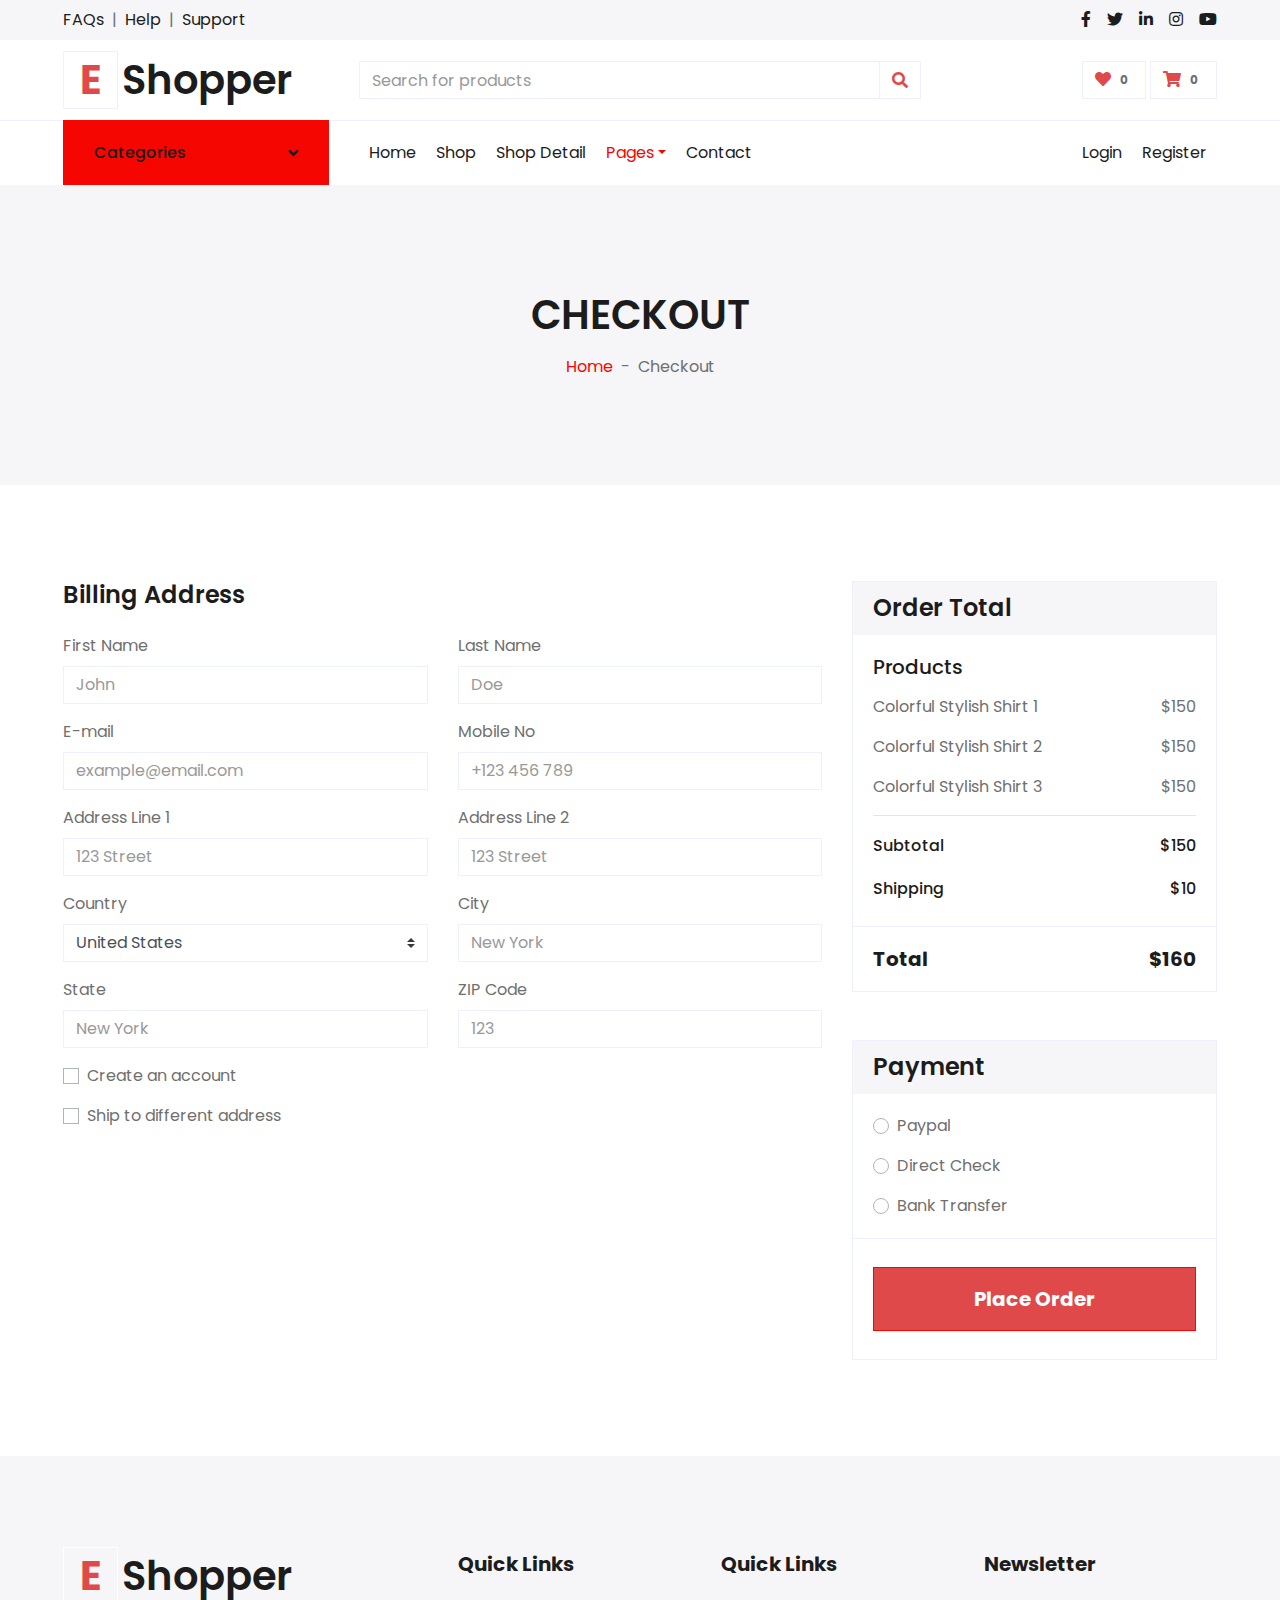
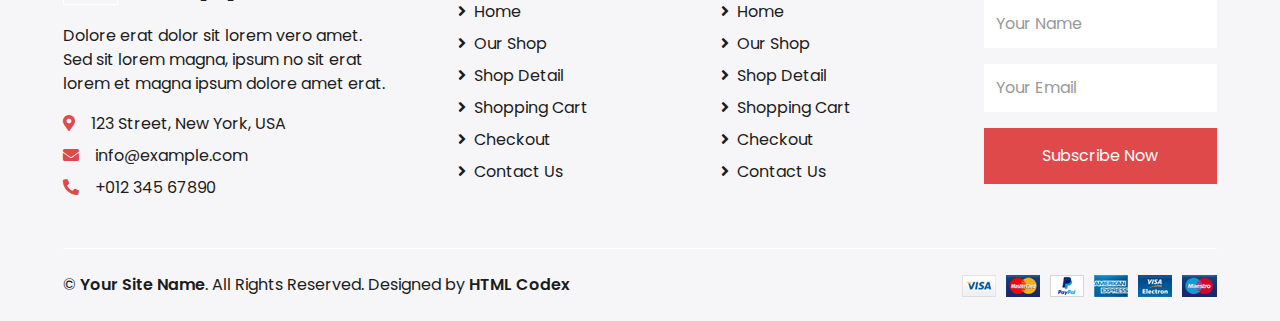
<file: checkout.html>
<!DOCTYPE html>
<html lang="en">

<head>
    <meta charset="utf-8">
    <title>EShopper - Bootstrap Shop Template</title>
    <meta content="width=device-width, initial-scale=1.0" name="viewport">
    <meta content="Free HTML Templates" name="keywords">
    <meta content="Free HTML Templates" name="description">

    <!-- Favicon -->
    <link href="img/favicon.ico" rel="icon">

    <!-- Google Web Fonts -->
    <link rel="preconnect" href="https://fonts.gstatic.com">
    <link href="https://fonts.googleapis.com/css2?family=Poppins:wght@100;200;300;400;500;600;700;800;900&display=swap" rel="stylesheet"> 

    <!-- Font Awesome -->
    <link href="https://cdnjs.cloudflare.com/ajax/libs/font-awesome/5.10.0/css/all.min.css" rel="stylesheet">

    <!-- Libraries Stylesheet -->
    <link href="lib/owlcarousel/assets/owl.carousel.min.css" rel="stylesheet">

    <!-- Customized Bootstrap Stylesheet -->
    <link href="css/style.css" rel="stylesheet">
</head>

<body>
    <!-- Topbar Start -->
    <div class="container-fluid">
        <div class="row bg-secondary py-2 px-xl-5">
            <div class="col-lg-6 d-none d-lg-block">
                <div class="d-inline-flex align-items-center">
                    <a class="text-dark" href="">FAQs</a>
                    <span class="text-muted px-2">|</span>
                    <a class="text-dark" href="">Help</a>
                    <span class="text-muted px-2">|</span>
                    <a class="text-dark" href="">Support</a>
                </div>
            </div>
            <div class="col-lg-6 text-center text-lg-right">
                <div class="d-inline-flex align-items-center">
                    <a class="text-dark px-2" href="">
                        <i class="fab fa-facebook-f"></i>
                    </a>
                    <a class="text-dark px-2" href="">
                        <i class="fab fa-twitter"></i>
                    </a>
                    <a class="text-dark px-2" href="">
                        <i class="fab fa-linkedin-in"></i>
                    </a>
                    <a class="text-dark px-2" href="">
                        <i class="fab fa-instagram"></i>
                    </a>
                    <a class="text-dark pl-2" href="">
                        <i class="fab fa-youtube"></i>
                    </a>
                </div>
            </div>
        </div>
        <div class="row align-items-center py-3 px-xl-5">
            <div class="col-lg-3 d-none d-lg-block">
                <a href="" class="text-decoration-none">
                    <h1 class="m-0 display-5 font-weight-semi-bold"><span class="text-primary font-weight-bold border px-3 mr-1">E</span>Shopper</h1>
                </a>
            </div>
            <div class="col-lg-6 col-6 text-left">
                <form action="">
                    <div class="input-group">
                        <input type="text" class="form-control" placeholder="Search for products">
                        <div class="input-group-append">
                            <span class="input-group-text bg-transparent text-primary">
                                <i class="fa fa-search"></i>
                            </span>
                        </div>
                    </div>
                </form>
            </div>
            <div class="col-lg-3 col-6 text-right">
                <a href="" class="btn border">
                    <i class="fas fa-heart text-primary"></i>
                    <span class="badge">0</span>
                </a>
                <a href="" class="btn border">
                    <i class="fas fa-shopping-cart text-primary"></i>
                    <span class="badge">0</span>
                </a>
            </div>
        </div>
    </div>
    <!-- Topbar End -->


    <!-- Navbar Start -->
    <div class="container-fluid">
        <div class="row border-top px-xl-5">
            <div class="col-lg-3 d-none d-lg-block">
                <a class="btn shadow-none d-flex align-items-center justify-content-between bg-primary text-white w-100" data-toggle="collapse" href="#navbar-vertical" style="height: 65px; margin-top: -1px; padding: 0 30px;">
                    <h6 class="m-0">Categories</h6>
                    <i class="fa fa-angle-down text-dark"></i>
                </a>
                <nav class="collapse position-absolute navbar navbar-vertical navbar-light align-items-start p-0 border border-top-0 border-bottom-0 bg-light" id="navbar-vertical" style="width: calc(100% - 30px); z-index: 1;">
                    <div class="navbar-nav w-100 overflow-hidden" style="height: 410px">
                        <div class="nav-item dropdown">
                            <a href="#" class="nav-link" data-toggle="dropdown">Dresses <i class="fa fa-angle-down float-right mt-1"></i></a>
                            <div class="dropdown-menu position-absolute bg-secondary border-0 rounded-0 w-100 m-0">
                                <a href="" class="dropdown-item">Men's Dresses</a>
                                <a href="" class="dropdown-item">Women's Dresses</a>
                                <a href="" class="dropdown-item">Baby's Dresses</a>
                            </div>
                        </div>
                        <a href="" class="nav-item nav-link">Shirts</a>
                        <a href="" class="nav-item nav-link">Jeans</a>
                        <a href="" class="nav-item nav-link">Swimwear</a>
                        <a href="" class="nav-item nav-link">Sleepwear</a>
                        <a href="" class="nav-item nav-link">Sportswear</a>
                        <a href="" class="nav-item nav-link">Jumpsuits</a>
                        <a href="" class="nav-item nav-link">Blazers</a>
                        <a href="" class="nav-item nav-link">Jackets</a>
                        <a href="" class="nav-item nav-link">Shoes</a>
                    </div>
                </nav>
            </div>
            <div class="col-lg-9">
                <nav class="navbar navbar-expand-lg bg-light navbar-light py-3 py-lg-0 px-0">
                    <a href="" class="text-decoration-none d-block d-lg-none">
                        <h1 class="m-0 display-5 font-weight-semi-bold"><span class="text-primary font-weight-bold border px-3 mr-1">E</span>Shopper</h1>
                    </a>
                    <button type="button" class="navbar-toggler" data-toggle="collapse" data-target="#navbarCollapse">
                        <span class="navbar-toggler-icon"></span>
                    </button>
                    <div class="collapse navbar-collapse justify-content-between" id="navbarCollapse">
                        <div class="navbar-nav mr-auto py-0">
                            <a href="index.html" class="nav-item nav-link">Home</a>
                            <a href="shop.html" class="nav-item nav-link">Shop</a>
                            <a href="detail.html" class="nav-item nav-link">Shop Detail</a>
                            <div class="nav-item dropdown">
                                <a href="#" class="nav-link dropdown-toggle active" data-toggle="dropdown">Pages</a>
                                <div class="dropdown-menu rounded-0 m-0">
                                    <a href="cart.html" class="dropdown-item">Shopping Cart</a>
                                    <a href="checkout.html" class="dropdown-item">Checkout</a>
                                </div>
                            </div>
                            <a href="contact.html" class="nav-item nav-link">Contact</a>
                        </div>
                        <div class="navbar-nav ml-auto py-0">
                            <a href="" class="nav-item nav-link">Login</a>
                            <a href="" class="nav-item nav-link">Register</a>
                        </div>
                    </div>
                </nav>
            </div>
        </div>
    </div>
    <!-- Navbar End -->


    <!-- Page Header Start -->
    <div class="container-fluid bg-secondary mb-5">
        <div class="d-flex flex-column align-items-center justify-content-center" style="min-height: 300px">
            <h1 class="font-weight-semi-bold text-uppercase mb-3">Checkout</h1>
            <div class="d-inline-flex">
                <p class="m-0"><a href="">Home</a></p>
                <p class="m-0 px-2">-</p>
                <p class="m-0">Checkout</p>
            </div>
        </div>
    </div>
    <!-- Page Header End -->


    <!-- Checkout Start -->
    <div class="container-fluid pt-5">
        <div class="row px-xl-5">
            <div class="col-lg-8">
                <div class="mb-4">
                    <h4 class="font-weight-semi-bold mb-4">Billing Address</h4>
                    <div class="row">
                        <div class="col-md-6 form-group">
                            <label>First Name</label>
                            <input class="form-control" type="text" placeholder="John">
                        </div>
                        <div class="col-md-6 form-group">
                            <label>Last Name</label>
                            <input class="form-control" type="text" placeholder="Doe">
                        </div>
                        <div class="col-md-6 form-group">
                            <label>E-mail</label>
                            <input class="form-control" type="text" placeholder="example@email.com">
                        </div>
                        <div class="col-md-6 form-group">
                            <label>Mobile No</label>
                            <input class="form-control" type="text" placeholder="+123 456 789">
                        </div>
                        <div class="col-md-6 form-group">
                            <label>Address Line 1</label>
                            <input class="form-control" type="text" placeholder="123 Street">
                        </div>
                        <div class="col-md-6 form-group">
                            <label>Address Line 2</label>
                            <input class="form-control" type="text" placeholder="123 Street">
                        </div>
                        <div class="col-md-6 form-group">
                            <label>Country</label>
                            <select class="custom-select">
                                <option selected>United States</option>
                                <option>Afghanistan</option>
                                <option>Albania</option>
                                <option>Algeria</option>
                            </select>
                        </div>
                        <div class="col-md-6 form-group">
                            <label>City</label>
                            <input class="form-control" type="text" placeholder="New York">
                        </div>
                        <div class="col-md-6 form-group">
                            <label>State</label>
                            <input class="form-control" type="text" placeholder="New York">
                        </div>
                        <div class="col-md-6 form-group">
                            <label>ZIP Code</label>
                            <input class="form-control" type="text" placeholder="123">
                        </div>
                        <div class="col-md-12 form-group">
                            <div class="custom-control custom-checkbox">
                                <input type="checkbox" class="custom-control-input" id="newaccount">
                                <label class="custom-control-label" for="newaccount">Create an account</label>
                            </div>
                        </div>
                        <div class="col-md-12 form-group">
                            <div class="custom-control custom-checkbox">
                                <input type="checkbox" class="custom-control-input" id="shipto">
                                <label class="custom-control-label" for="shipto"  data-toggle="collapse" data-target="#shipping-address">Ship to different address</label>
                            </div>
                        </div>
                    </div>
                </div>
                <div class="collapse mb-4" id="shipping-address">
                    <h4 class="font-weight-semi-bold mb-4">Shipping Address</h4>
                    <div class="row">
                        <div class="col-md-6 form-group">
                            <label>First Name</label>
                            <input class="form-control" type="text" placeholder="John">
                        </div>
                        <div class="col-md-6 form-group">
                            <label>Last Name</label>
                            <input class="form-control" type="text" placeholder="Doe">
                        </div>
                        <div class="col-md-6 form-group">
                            <label>E-mail</label>
                            <input class="form-control" type="text" placeholder="example@email.com">
                        </div>
                        <div class="col-md-6 form-group">
                            <label>Mobile No</label>
                            <input class="form-control" type="text" placeholder="+123 456 789">
                        </div>
                        <div class="col-md-6 form-group">
                            <label>Address Line 1</label>
                            <input class="form-control" type="text" placeholder="123 Street">
                        </div>
                        <div class="col-md-6 form-group">
                            <label>Address Line 2</label>
                            <input class="form-control" type="text" placeholder="123 Street">
                        </div>
                        <div class="col-md-6 form-group">
                            <label>Country</label>
                            <select class="custom-select">
                                <option selected>United States</option>
                                <option>Afghanistan</option>
                                <option>Albania</option>
                                <option>Algeria</option>
                            </select>
                        </div>
                        <div class="col-md-6 form-group">
                            <label>City</label>
                            <input class="form-control" type="text" placeholder="New York">
                        </div>
                        <div class="col-md-6 form-group">
                            <label>State</label>
                            <input class="form-control" type="text" placeholder="New York">
                        </div>
                        <div class="col-md-6 form-group">
                            <label>ZIP Code</label>
                            <input class="form-control" type="text" placeholder="123">
                        </div>
                    </div>
                </div>
            </div>
            <div class="col-lg-4">
                <div class="card border-secondary mb-5">
                    <div class="card-header bg-secondary border-0">
                        <h4 class="font-weight-semi-bold m-0">Order Total</h4>
                    </div>
                    <div class="card-body">
                        <h5 class="font-weight-medium mb-3">Products</h5>
                        <div class="d-flex justify-content-between">
                            <p>Colorful Stylish Shirt 1</p>
                            <p>$150</p>
                        </div>
                        <div class="d-flex justify-content-between">
                            <p>Colorful Stylish Shirt 2</p>
                            <p>$150</p>
                        </div>
                        <div class="d-flex justify-content-between">
                            <p>Colorful Stylish Shirt 3</p>
                            <p>$150</p>
                        </div>
                        <hr class="mt-0">
                        <div class="d-flex justify-content-between mb-3 pt-1">
                            <h6 class="font-weight-medium">Subtotal</h6>
                            <h6 class="font-weight-medium">$150</h6>
                        </div>
                        <div class="d-flex justify-content-between">
                            <h6 class="font-weight-medium">Shipping</h6>
                            <h6 class="font-weight-medium">$10</h6>
                        </div>
                    </div>
                    <div class="card-footer border-secondary bg-transparent">
                        <div class="d-flex justify-content-between mt-2">
                            <h5 class="font-weight-bold">Total</h5>
                            <h5 class="font-weight-bold">$160</h5>
                        </div>
                    </div>
                </div>
                <div class="card border-secondary mb-5">
                    <div class="card-header bg-secondary border-0">
                        <h4 class="font-weight-semi-bold m-0">Payment</h4>
                    </div>
                    <div class="card-body">
                        <div class="form-group">
                            <div class="custom-control custom-radio">
                                <input type="radio" class="custom-control-input" name="payment" id="paypal">
                                <label class="custom-control-label" for="paypal">Paypal</label>
                            </div>
                        </div>
                        <div class="form-group">
                            <div class="custom-control custom-radio">
                                <input type="radio" class="custom-control-input" name="payment" id="directcheck">
                                <label class="custom-control-label" for="directcheck">Direct Check</label>
                            </div>
                        </div>
                        <div class="">
                            <div class="custom-control custom-radio">
                                <input type="radio" class="custom-control-input" name="payment" id="banktransfer">
                                <label class="custom-control-label" for="banktransfer">Bank Transfer</label>
                            </div>
                        </div>
                    </div>
                    <div class="card-footer border-secondary bg-transparent">
                        <button class="btn btn-lg btn-block btn-primary font-weight-bold my-3 py-3">Place Order</button>
                    </div>
                </div>
            </div>
        </div>
    </div>
    <!-- Checkout End -->


    <!-- Footer Start -->
    <div class="container-fluid bg-secondary text-dark mt-5 pt-5">
        <div class="row px-xl-5 pt-5">
            <div class="col-lg-4 col-md-12 mb-5 pr-3 pr-xl-5">
                <a href="" class="text-decoration-none">
                    <h1 class="mb-4 display-5 font-weight-semi-bold"><span class="text-primary font-weight-bold border border-white px-3 mr-1">E</span>Shopper</h1>
                </a>
                <p>Dolore erat dolor sit lorem vero amet. Sed sit lorem magna, ipsum no sit erat lorem et magna ipsum dolore amet erat.</p>
                <p class="mb-2"><i class="fa fa-map-marker-alt text-primary mr-3"></i>123 Street, New York, USA</p>
                <p class="mb-2"><i class="fa fa-envelope text-primary mr-3"></i>info@example.com</p>
                <p class="mb-0"><i class="fa fa-phone-alt text-primary mr-3"></i>+012 345 67890</p>
            </div>
            <div class="col-lg-8 col-md-12">
                <div class="row">
                    <div class="col-md-4 mb-5">
                        <h5 class="font-weight-bold text-dark mb-4">Quick Links</h5>
                        <div class="d-flex flex-column justify-content-start">
                            <a class="text-dark mb-2" href="index.html"><i class="fa fa-angle-right mr-2"></i>Home</a>
                            <a class="text-dark mb-2" href="shop.html"><i class="fa fa-angle-right mr-2"></i>Our Shop</a>
                            <a class="text-dark mb-2" href="detail.html"><i class="fa fa-angle-right mr-2"></i>Shop Detail</a>
                            <a class="text-dark mb-2" href="cart.html"><i class="fa fa-angle-right mr-2"></i>Shopping Cart</a>
                            <a class="text-dark mb-2" href="checkout.html"><i class="fa fa-angle-right mr-2"></i>Checkout</a>
                            <a class="text-dark" href="contact.html"><i class="fa fa-angle-right mr-2"></i>Contact Us</a>
                        </div>
                    </div>
                    <div class="col-md-4 mb-5">
                        <h5 class="font-weight-bold text-dark mb-4">Quick Links</h5>
                        <div class="d-flex flex-column justify-content-start">
                            <a class="text-dark mb-2" href="index.html"><i class="fa fa-angle-right mr-2"></i>Home</a>
                            <a class="text-dark mb-2" href="shop.html"><i class="fa fa-angle-right mr-2"></i>Our Shop</a>
                            <a class="text-dark mb-2" href="detail.html"><i class="fa fa-angle-right mr-2"></i>Shop Detail</a>
                            <a class="text-dark mb-2" href="cart.html"><i class="fa fa-angle-right mr-2"></i>Shopping Cart</a>
                            <a class="text-dark mb-2" href="checkout.html"><i class="fa fa-angle-right mr-2"></i>Checkout</a>
                            <a class="text-dark" href="contact.html"><i class="fa fa-angle-right mr-2"></i>Contact Us</a>
                        </div>
                    </div>
                    <div class="col-md-4 mb-5">
                        <h5 class="font-weight-bold text-dark mb-4">Newsletter</h5>
                        <form action="">
                            <div class="form-group">
                                <input type="text" class="form-control border-0 py-4" placeholder="Your Name" required="required" />
                            </div>
                            <div class="form-group">
                                <input type="email" class="form-control border-0 py-4" placeholder="Your Email"
                                    required="required" />
                            </div>
                            <div>
                                <button class="btn btn-primary btn-block border-0 py-3" type="submit">Subscribe Now</button>
                            </div>
                        </form>
                    </div>
                </div>
            </div>
        </div>
        <div class="row border-top border-light mx-xl-5 py-4">
            <div class="col-md-6 px-xl-0">
                <p class="mb-md-0 text-center text-md-left text-dark">
                    &copy; <a class="text-dark font-weight-semi-bold" href="#">Your Site Name</a>. All Rights Reserved. Designed
                    by
                    <a class="text-dark font-weight-semi-bold" href="https://htmlcodex.com">HTML Codex</a>
                </p>
            </div>
            <div class="col-md-6 px-xl-0 text-center text-md-right">
                <img class="img-fluid" src="img/payments.png" alt="">
            </div>
        </div>
    </div>
    <!-- Footer End -->


    <!-- Back to Top -->
    <a href="#" class="btn btn-primary back-to-top"><i class="fa fa-angle-double-up"></i></a>


    <!-- JavaScript Libraries -->
    <script src="https://code.jquery.com/jquery-3.4.1.min.js"></script>
    <script src="https://stackpath.bootstrapcdn.com/bootstrap/4.4.1/js/bootstrap.bundle.min.js"></script>
    <script src="lib/easing/easing.min.js"></script>
    <script src="lib/owlcarousel/owl.carousel.min.js"></script>

    <!-- Contact Javascript File -->
    <script src="mail/jqBootstrapValidation.min.js"></script>
    <script src="mail/contact.js"></script>

    <!-- Template Javascript -->
    <script src="js/main.js"></script>
</body>

</html>
</file>
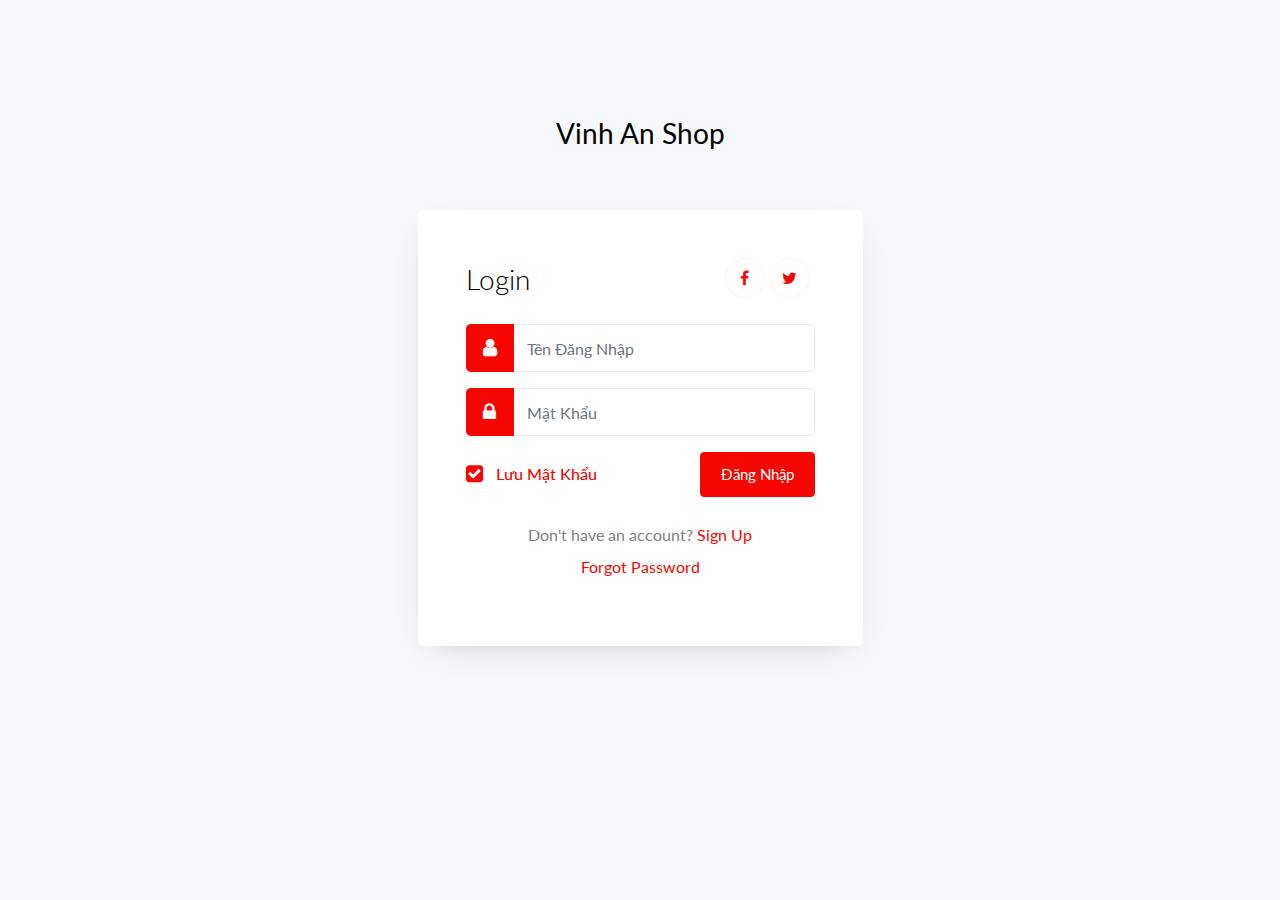
<file: login/login.html>
<!doctype html>
<html lang="en">
  <head>
  	<title>Login Account</title>
    <meta charset="utf-8">
    <meta name="viewport" content="width=device-width, initial-scale=1, shrink-to-fit=no">

	<link href="https://fonts.googleapis.com/css?family=Lato:300,400,700&display=swap" rel="stylesheet">

	<link rel="stylesheet" href="https://stackpath.bootstrapcdn.com/font-awesome/4.7.0/css/font-awesome.min.css">
	
	<link rel="stylesheet" href="css/style.css">

	</head>
	<body>
	<section class="ftco-section">
		<div class="container">
			<div class="row justify-content-center">
				<div class="col-md-6 text-center mb-5">
					<h2 class="heading-section">Vinh An Shop</h2>
				</div>
			</div>
			<div class="row justify-content-center">
				<div class="col-md-7 col-lg-5">
					<div class="login-wrap p-4 p-md-5">
		      	<div class="d-flex">
		      		<div class="w-100">
		      			<h3 class="mb-4">Login</h3>
		      		</div>
							<div class="w-100">
								<p class="social-media d-flex justify-content-end">
									<a href="#" class="social-icon d-flex align-items-center justify-content-center"><span class="fa fa-facebook"></span></a>
									<a href="#" class="social-icon d-flex align-items-center justify-content-center"><span class="fa fa-twitter"></span></a>
								</p>
							</div>
		      	</div>
						<form action="#" class="login-form">
		      		<div class="form-group">
		      			<div class="icon d-flex align-items-center justify-content-center"><span class="fa fa-user"></span></div>
		      			<input type="text" class="form-control rounded-left" placeholder="Tên Đăng Nhập" required>
		      		</div>
	            <div class="form-group">
	            	<div class="icon d-flex align-items-center justify-content-center"><span class="fa fa-lock"></span></div>
	              <input type="password" class="form-control rounded-left" placeholder="Mật Khẩu" required>
	            </div>
	            <div class="form-group d-flex align-items-center">
	            	<div class="w-100">
	            		<label class="checkbox-wrap checkbox-primary mb-0">Lưu Mật Khẩu
									  <input type="checkbox" checked>
									  <span class="checkmark"></span>
									</label>
								</div>
								<div class="w-100 d-flex justify-content-end">
		            	<button type="submit" class="btn btn-primary rounded submit">Đăng Nhập</button>
	            	</div>
	            </div>
	            <div class="form-group mt-4">
								<div class="w-100 text-center">
									<p class="mb-1">Don't have an account? <a href="../signup/signup.html">Sign Up</a></p>
									<p><a href="#">Forgot Password</a></p>
								</div>
	            </div>
	          </form>
	        </div>
				</div>
			</div>
		</div>
	</section>

	<script src="js/jquery.min.js"></script>
  <script src="js/popper.js"></script>
  <script src="js/bootstrap.min.js"></script>
  <script src="js/main.js"></script>

	</body>
</html>
</file>
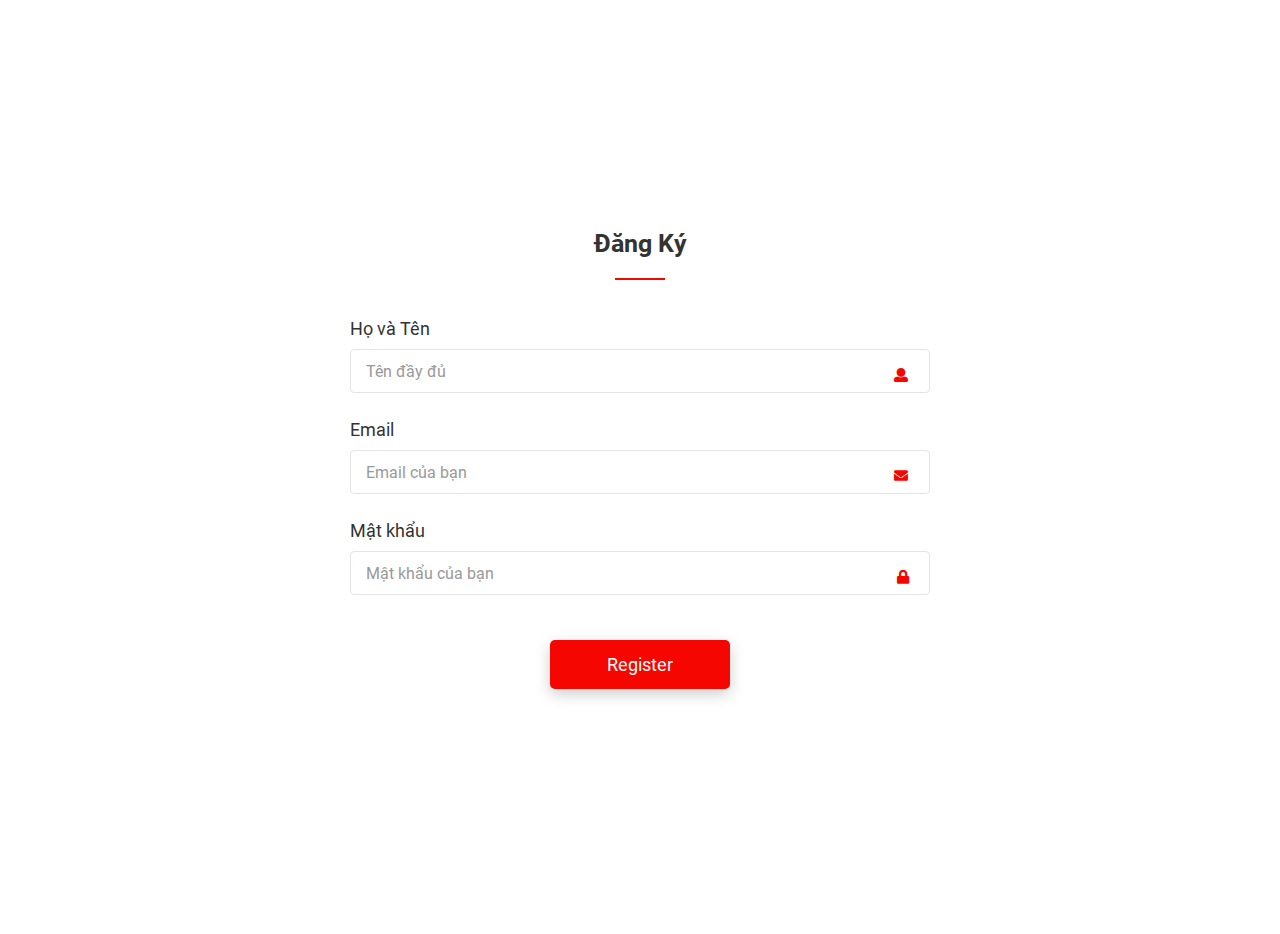
<file: signup/signup.html>
<!DOCTYPE html>
<html>
<head>
	<meta charset="utf-8">
	<title>Sign Up Account</title>
	<!-- Mobile Specific Metas -->
	<meta name="viewport" content="width=device-width, initial-scale=1, maximum-scale=1">
	<!-- Font-->
	<link rel="stylesheet" type="text/css" href="css/roboto-font.css">
	<link rel="stylesheet" type="text/css" href="fonts/font-awesome-5/css/fontawesome-all.min.css">
	<!-- Main Style Css -->
    <link rel="stylesheet" href="css/style.css"/>
</head>
<body class="form-v5">
	<div class="page-content">
		<div class="form-v5-content">
			<form class="form-detail" action="#" method="post">
				<h2>Đăng Ký</h2>
				<div class="form-row">
					<label for="full-name">Họ và Tên</label>
					<input type="text" name="full-name" id="full-name" class="input-text" placeholder="Tên đầy đủ" required>
					<i class="fas fa-user"></i>
				</div>
				<div class="form-row">
					<label for="your-email">Email</label>
					<input type="text" name="your-email" id="your-email" class="input-text" placeholder="Email của bạn" required pattern="[^@]+@[^@]+.[a-zA-Z]{2,6}">
					<i class="fas fa-envelope"></i>
				</div>
				<div class="form-row">
					<label for="password">Mật khẩu</label>
					<input type="password" name="password" id="password" class="input-text" placeholder="Mật khẩu của bạn" required>
					<i class="fas fa-lock"></i>
				</div>
				<div class="form-row-last">
					<input type="submit" name="register" class="register" value="Register">
				</div>
			</form>
		</div>
	</div>
</body><!-- This templates was made by Colorlib (https://colorlib.com) -->
</html>
</file>
<file: signup/css/roboto-font.css>
@font-face {
    font-family: 'Roboto';
    src: url('../fonts/Roboto/Roboto-Medium.ttf') format('truetype');
    font-weight: 500;
    font-style: normal;
}

@font-face {
    font-family: 'Roboto';
    src: url('../fonts/Roboto/Roboto-Thin.ttf') format('truetype');
    font-weight: 100;
    font-style: normal;
}

@font-face {
    font-family: 'Roboto';
    src: url('../fonts/Roboto/Roboto-ThinItalic.ttf') format('truetype');
    font-weight: 100;
    font-style: italic;
}

@font-face {
    font-family: 'Roboto';
    src: url('../fonts/Roboto/Roboto-MediumItalic.ttf') format('truetype');
    font-weight: 500;
    font-style: italic;
}

@font-face {
    font-family: 'Roboto';
    src: url('../fonts/Roboto/Roboto-BoldItalic.ttf') format('truetype');
    font-weight: bold;
    font-style: italic;
}

@font-face {
    font-family: 'Roboto';
    src: url('../fonts/Roboto/Roboto-LightItalic.ttf') format('truetype');
    font-weight: 300;
    font-style: italic;
}

@font-face {
    font-family: 'Roboto';
    src: url('../fonts/Roboto/Roboto-Bold.ttf') format('truetype');
    font-weight: bold;
    font-style: normal;
}

@font-face {
    font-family: 'Roboto';
    src: url('../fonts/Roboto/Roboto-BlackItalic.ttf') format('truetype');
    font-weight: 900;
    font-style: italic;
}

@font-face {
    font-family: 'Roboto';
    src: url('../fonts/Roboto/Roboto-Italic.ttf') format('truetype');
    font-weight: normal;
    font-style: italic;
}

@font-face {
    font-family: 'Roboto';
    src: url('../fonts/Roboto/Roboto-Black.ttf') format('truetype');
    font-weight: 900;
    font-style: normal;
}

@font-face {
    font-family: 'Roboto';
    src: url('../fonts/Roboto/Roboto-Regular.ttf') format('truetype');
    font-weight: normal;
    font-style: normal;
}

@font-face {
    font-family: 'Roboto';
    src: url('../fonts/Roboto/Roboto-Light.ttf') format('truetype');
    font-weight: 300;
    font-style: normal;
}
</file>
<file: signup/css/style.css>
body {
	margin:  0;
}
.page-content {
	width: 100%;
	margin:  0 auto;
	background: #fff;
	display: flex;
	display: -webkit-flex;
	justify-content: center;
	-o-justify-content: center;
	-ms-justify-content: center;
	-moz-justify-content: center;
	-webkit-justify-content: center;
	align-items: center;
	-o-align-items: center;
	-ms-align-items: center;
	-moz-align-items: center;
	-webkit-align-items: center;
}
.form-v5-content  {
	background: #fff;
	width: 670px;
	border-radius: 8px;
	-o-border-radius: 8px;
	-ms-border-radius: 8px;
	-moz-border-radius: 8px;
	-webkit-border-radius: 8px;
	margin: 175px 0;
	font-family: 'Roboto', sans-serif;
	color: #333;
	font-weight: 400;
	position: relative;
	font-size: 18px;
}
.form-v5-content .form-detail {
	padding: 30px 45px 30px 45px;
	position: relative;
}
.form-detail h2 {
	font-weight: 700;
	font-size: 25px;
	text-align: center;
	position: relative;
	padding: 3px 0 20px;
	margin-bottom: 40px;
}
.form-detail h2::after {
	background: #F50600;
	width: 50px;
	height: 2px;
	content: "";
	position: absolute;
	top: 100%;
	left: 50%;
    transform: translateX(-50%);
    -o-transform: translateX(-50%);
	-ms-transform: translateX(-50%);
	-moz-transform: translateX(-50%);
	-webkit-transform: translateX(-50%);
}
.form-detail .form-row {
	position: relative;
}
.form-detail .form-row-last {
	text-align: center;
}
.form-detail label {
	display: block;
	font-size: 18px;
	padding-bottom: 10px;
}
.form-detail .input-text {
	margin-bottom: 26px;
}
.form-detail input {
	width: 94.5%;
    padding: 10.5px 15px;
    border: 1px solid #e5e5e5;
    appearance: unset;
    -moz-appearance: unset;
    -webkit-appearance: unset;
    -o-appearance: unset;
    -ms-appearance: unset;
    outline: none;
    -moz-outline: none;
    -webkit-outline: none;
    -o-outline: none;
    -ms-outline: none;
    border-radius: 4px;
	-o-border-radius: 4px;
	-ms-border-radius: 4px;
	-moz-border-radius: 4px;
	-webkit-border-radius: 4px;
	font-family: 'Roboto', sans-serif;
	font-weight: 400;
	font-size: 18px;
}
.form-detail input:focus {
	border: 1px solid #b3b3b3;
}
.form-detail .register {
	font-size: 18px;
	color: #fff;
	background: #F50600;
	border-radius: 5px;
	-o-border-radius: 5px;
	-ms-border-radius: 5px;
	-moz-border-radius: 5px;
	-webkit-border-radius: 5px;
	width: 180px;
	box-shadow: 0px 5px 15px 0px rgba(0, 0, 0, 0.2);
	-o-box-shadow: 0px 5px 15px 0px rgba(0, 0, 0, 0.2);
	-ms-box-shadow: 0px 5px 15px 0px rgba(0, 0, 0, 0.2);
	-moz-box-shadow: 0px 5px 15px 0px rgba(0, 0, 0, 0.2);
	-webkit-box-shadow: 0px 5px 15px 0px rgba(0, 0, 0, 0.2);
	border: none;
	margin: 19px 0 40px;
	cursor: pointer;
}
.form-detail .register:hover {
	background: #2f73a3;
}
.form-detail .form-row-last input {
	padding: 14px;
}
.form-detail i {
	font-size: 14px;
	color: #F50600;
	right: 15px;
	top: 50%;
	transform: translateX(-50%);
	position: absolute;
}
input::-webkit-input-placeholder { /* Chrome/Opera/Safari */
  color: #999;
  font-size: 16px;
}
input::-moz-placeholder { /* Firefox 19+ */
  color: #999;
  font-size: 16px;
}
input:-ms-input-placeholder { /* IE 10+ */
  color: #999;
  font-size: 16px;
}
input:-moz-placeholder { /* Firefox 18- */
  color: #999;
  font-size: 16px;
}

/* Responsive */
@media screen and (max-width: 767px) {
	.form-v5-content {
	    margin: 175px 20px;
	}
}
</file>
<file: css/style.css>
/******* Bootstrap Theming ********/
/*!
 * Bootstrap v4.5.3 (https://getbootstrap.com/)
 * Copyright 2011-2020 The Bootstrap Authors
 * Copyright 2011-2020 Twitter, Inc.
 * Licensed under MIT (https://github.com/twbs/bootstrap/blob/main/LICENSE)
 */
:root {
  --root-color:#df494a;
  --secondary-color: #f6f6f8;
  --blue: #007bff;
  --indigo: #6610f2;
  --purple: #6f42c1;
  --pink: #e83e8c;
  --red: #dc3545;
  --orange: #fd7e14;
  --yellow: #ffc107;
  --green: #28a745;
  --teal: #20c997;
  --cyan: #17a2b8;
  --white: #fff;
  --gray: #6c757d;
  --gray-dark: #343a40;
  --primary: #f50600;
  --secondary: #EDF1FF;
  --success: #28a745;
  --info: #17a2b8;
  --warning: #ffc107;
  --danger: #dc3545;
  --light: #FFFFFF;
  --dark: #1C1C1C;
  --breakpoint-xs: 0;
  --breakpoint-sm: 576px;
  --breakpoint-md: 768px;
  --breakpoint-lg: 992px;
  --breakpoint-xl: 1200px;
  --font-family-sans-serif: "Poppins", sans-serif;
  --font-family-monospace: SFMono-Regular, Menlo, Monaco, Consolas, "Liberation Mono", "Courier New", monospace;
}

*,
*::before,
*::after {
  box-sizing: border-box;
}

html {
  font-family: sans-serif;
  line-height: 1.15;
  -webkit-text-size-adjust: 100%;
  -webkit-tap-highlight-color: rgba(0, 0, 0, 0);
}

article, aside, figcaption, figure, footer, header, hgroup, main, nav, section {
  display: block;
}

body {
  margin: 0;
  font-family: "Poppins", sans-serif;
  font-size: 1rem;
  font-weight: 400;
  line-height: 1.5;
  color: #6F6F6F;
  text-align: left;
  background-color: #fff;
}

[tabindex="-1"]:focus:not(:focus-visible) {
  outline: 0 !important;
}

hr {
  box-sizing: content-box;
  height: 0;
  overflow: visible;
}

h1, h2, h3, h4, h5, h6 {
  margin-top: 0;
  margin-bottom: 0.5rem;
}

p {
  margin-top: 0;
  margin-bottom: 1rem;
}

abbr[title],
abbr[data-original-title] {
  text-decoration: underline;
  text-decoration: underline dotted;
  cursor: help;
  border-bottom: 0;
  text-decoration-skip-ink: none;
}

address {
  margin-bottom: 1rem;
  font-style: normal;
  line-height: inherit;
}

ol,
ul,
dl {
  margin-top: 0;
  margin-bottom: 1rem;
}

ol ol,
ul ul,
ol ul,
ul ol {
  margin-bottom: 0;
}

dt {
  font-weight: 700;
}

dd {
  margin-bottom: .5rem;
  margin-left: 0;
}

blockquote {
  margin: 0 0 1rem;
}

b,
strong {
  font-weight: bolder;
}

small {
  font-size: 80%;
}

sub,
sup {
  position: relative;
  font-size: 75%;
  line-height: 0;
  vertical-align: baseline;
}

sub {
  bottom: -.25em;
}

sup {
  top: -.5em;
}

a {
  color: #f50600;
  text-decoration: none;
  background-color: transparent;
}

a:hover {
  color: var(--root-color);
  text-decoration: underline;
}

a:not([href]):not([class]) {
  color: inherit;
  text-decoration: none;
}

a:not([href]):not([class]):hover {
  color: inherit;
  text-decoration: none;
}

pre,
code,
kbd,
samp {
  font-family: SFMono-Regular, Menlo, Monaco, Consolas, "Liberation Mono", "Courier New", monospace;
  font-size: 1em;
}

pre {
  margin-top: 0;
  margin-bottom: 1rem;
  overflow: auto;
  -ms-overflow-style: scrollbar;
}

figure {
  margin: 0 0 1rem;
}

img {
  vertical-align: middle;
  border-style: none;
}

svg {
  overflow: hidden;
  vertical-align: middle;
}

table {
  border-collapse: collapse;
}

caption {
  padding-top: 0.75rem;
  padding-bottom: 0.75rem;
  color: #6c757d;
  text-align: left;
  caption-side: bottom;
}

th {
  text-align: inherit;
  text-align: -webkit-match-parent;
}

label {
  display: inline-block;
  margin-bottom: 0.5rem;
}

button {
  border-radius: 0;
}

button:focus {
  outline: 1px dotted;
  outline: 5px auto -webkit-focus-ring-color;
}

input,
button,
select,
optgroup,
textarea {
  margin: 0;
  font-family: inherit;
  font-size: inherit;
  line-height: inherit;
}

button,
input {
  overflow: visible;
}

button,
select {
  text-transform: none;
}

[role="button"] {
  cursor: pointer;
}

select {
  word-wrap: normal;
}

button,
[type="button"],
[type="reset"],
[type="submit"] {
  -webkit-appearance: button;
}

button:not(:disabled),
[type="button"]:not(:disabled),
[type="reset"]:not(:disabled),
[type="submit"]:not(:disabled) {
  cursor: pointer;
}

button::-moz-focus-inner,
[type="button"]::-moz-focus-inner,
[type="reset"]::-moz-focus-inner,
[type="submit"]::-moz-focus-inner {
  padding: 0;
  border-style: none;
}

input[type="radio"],
input[type="checkbox"] {
  box-sizing: border-box;
  padding: 0;
}

textarea {
  overflow: auto;
  resize: vertical;
}

fieldset {
  min-width: 0;
  padding: 0;
  margin: 0;
  border: 0;
}

legend {
  display: block;
  width: 100%;
  max-width: 100%;
  padding: 0;
  margin-bottom: .5rem;
  font-size: 1.5rem;
  line-height: inherit;
  color: inherit;
  white-space: normal;
}

@media (max-width: 1200px) {
  legend {
    font-size: calc(1.275rem + 0.3vw) ;
  }
}

progress {
  vertical-align: baseline;
}

[type="number"]::-webkit-inner-spin-button,
[type="number"]::-webkit-outer-spin-button {
  height: auto;
}

[type="search"] {
  outline-offset: -2px;
  -webkit-appearance: none;
}

[type="search"]::-webkit-search-decoration {
  -webkit-appearance: none;
}

::-webkit-file-upload-button {
  font: inherit;
  -webkit-appearance: button;
}

output {
  display: inline-block;
}

summary {
  display: list-item;
  cursor: pointer;
}

template {
  display: none;
}

[hidden] {
  display: none !important;
}

h1, h2, h3, h4, h5, h6,
.h1, .h2, .h3, .h4, .h5, .h6 {
  margin-bottom: 0.5rem;
  font-weight: 500;
  line-height: 1.2;
  color: #1C1C1C;
}

h1, .h1 {
  font-size: 2.5rem;
}

@media (max-width: 1200px) {
  h1, .h1 {
    font-size: calc(1.375rem + 1.5vw) ;
  }
}

h2, .h2 {
  font-size: 2rem;
}

@media (max-width: 1200px) {
  h2, .h2 {
    font-size: calc(1.325rem + 0.9vw) ;
  }
}

h3, .h3 {
  font-size: 1.75rem;
}

@media (max-width: 1200px) {
  h3, .h3 {
    font-size: calc(1.3rem + 0.6vw) ;
  }
}

h4, .h4 {
  font-size: 1.5rem;
}

@media (max-width: 1200px) {
  h4, .h4 {
    font-size: calc(1.275rem + 0.3vw) ;
  }
}

h5, .h5 {
  font-size: 1.25rem;
}

h6, .h6 {
  font-size: 1rem;
}

.lead {
  font-size: 1.25rem;
  font-weight: 300;
}

.display-1 {
  font-size: 6rem;
  font-weight: 300;
  line-height: 1.2;
}

@media (max-width: 1200px) {
  .display-1 {
    font-size: calc(1.725rem + 5.7vw) ;
  }
}

.display-2 {
  font-size: 5.5rem;
  font-weight: 300;
  line-height: 1.2;
}

@media (max-width: 1200px) {
  .display-2 {
    font-size: calc(1.675rem + 5.1vw) ;
  }
}

.display-3 {
  font-size: 4.5rem;
  font-weight: 300;
  line-height: 1.2;
}

@media (max-width: 1200px) {
  .display-3 {
    font-size: calc(1.575rem + 3.9vw) ;
  }
}

.display-4 {
  font-size: 3.5rem;
  font-weight: 300;
  line-height: 1.2;
}

@media (max-width: 1200px) {
  .display-4 {
    font-size: calc(1.475rem + 2.7vw) ;
  }
}

hr {
  margin-top: 1rem;
  margin-bottom: 1rem;
  border: 0;
  border-top: 1px solid rgba(0, 0, 0, 0.1);
}

small,
.small {
  font-size: 80%;
  font-weight: 400;
}

mark,
.mark {
  padding: 0.2em;
  background-color: #fcf8e3;
}

.list-unstyled {
  padding-left: 0;
  list-style: none;
}

.list-inline {
  padding-left: 0;
  list-style: none;
}

.list-inline-item {
  display: inline-block;
}

.list-inline-item:not(:last-child) {
  margin-right: 0.5rem;
}

.initialism {
  font-size: 90%;
  text-transform: uppercase;
}

.blockquote {
  margin-bottom: 1rem;
  font-size: 1.25rem;
}

.blockquote-footer {
  display: block;
  font-size: 80%;
  color: #6c757d;
}

.blockquote-footer::before {
  content: "\2014\00A0";
}

.img-fluid {
  max-width: 100%;
  height: auto;
}

.img-thumbnail {
  padding: 0.25rem;
  background-color: #fff;
  border: 1px solid #dee2e6;
  max-width: 100%;
  height: auto;
}

.figure {
  display: inline-block;
}

.figure-img {
  margin-bottom: 0.5rem;
  line-height: 1;
}

.figure-caption {
  font-size: 90%;
  color: #6c757d;
}

code {
  font-size: 87.5%;
  color: #e83e8c;
  word-wrap: break-word;
}

a > code {
  color: inherit;
}

kbd {
  padding: 0.2rem 0.4rem;
  font-size: 87.5%;
  color: #fff;
  background-color: #212529;
}

kbd kbd {
  padding: 0;
  font-size: 100%;
  font-weight: 700;
}

pre {
  display: block;
  font-size: 87.5%;
  color: #212529;
}

pre code {
  font-size: inherit;
  color: inherit;
  word-break: normal;
}

.pre-scrollable {
  max-height: 340px;
  overflow-y: scroll;
}

.container,
.container-fluid,
.container-sm,
.container-md,
.container-lg,
.container-xl {
  width: 100%;
  padding-right: 15px;
  padding-left: 15px;
  margin-right: auto;
  margin-left: auto;
}

@media (min-width: 576px) {
  .container, .container-sm {
    max-width: 540px;
  }
}

@media (min-width: 768px) {
  .container, .container-sm, .container-md {
    max-width: 720px;
  }
}

@media (min-width: 992px) {
  .container, .container-sm, .container-md, .container-lg {
    max-width: 960px;
  }
}

@media (min-width: 1200px) {
  .container, .container-sm, .container-md, .container-lg, .container-xl {
    max-width: 1140px;
  }
}

.row {
  display: flex;
  flex-wrap: wrap;
  margin-right: -15px;
  margin-left: -15px;
}

.no-gutters {
  margin-right: 0;
  margin-left: 0;
}

.no-gutters > .col,
.no-gutters > [class*="col-"] {
  padding-right: 0;
  padding-left: 0;
}

.col-1, .col-2, .col-3, .col-4, .col-5, .col-6, .col-7, .col-8, .col-9, .col-10, .col-11, .col-12, .col,
.col-auto, .col-sm-1, .col-sm-2, .col-sm-3, .col-sm-4, .col-sm-5, .col-sm-6, .col-sm-7, .col-sm-8, .col-sm-9, .col-sm-10, .col-sm-11, .col-sm-12, .col-sm,
.col-sm-auto, .col-md-1, .col-md-2, .col-md-3, .col-md-4, .col-md-5, .col-md-6, .col-md-7, .col-md-8, .col-md-9, .col-md-10, .col-md-11, .col-md-12, .col-md,
.col-md-auto, .col-lg-1, .col-lg-2, .col-lg-3, .col-lg-4, .col-lg-5, .col-lg-6, .col-lg-7, .col-lg-8, .col-lg-9, .col-lg-10, .col-lg-11, .col-lg-12, .col-lg,
.col-lg-auto, .col-xl-1, .col-xl-2, .col-xl-3, .col-xl-4, .col-xl-5, .col-xl-6, .col-xl-7, .col-xl-8, .col-xl-9, .col-xl-10, .col-xl-11, .col-xl-12, .col-xl,
.col-xl-auto {
  position: relative;
  width: 100%;
  padding-right: 15px;
  padding-left: 15px;
}

.col {
  flex-basis: 0;
  flex-grow: 1;
  max-width: 100%;
}

.row-cols-1 > * {
  flex: 0 0 100%;
  max-width: 100%;
}

.row-cols-2 > * {
  flex: 0 0 50%;
  max-width: 50%;
}

.row-cols-3 > * {
  flex: 0 0 33.33333%;
  max-width: 33.33333%;
}

.row-cols-4 > * {
  flex: 0 0 25%;
  max-width: 25%;
}

.row-cols-5 > * {
  flex: 0 0 20%;
  max-width: 20%;
}

.row-cols-6 > * {
  flex: 0 0 16.66667%;
  max-width: 16.66667%;
}

.col-auto {
  flex: 0 0 auto;
  width: auto;
  max-width: 100%;
}

.col-1 {
  flex: 0 0 8.33333%;
  max-width: 8.33333%;
}

.col-2 {
  flex: 0 0 16.66667%;
  max-width: 16.66667%;
}

.col-3 {
  flex: 0 0 25%;
  max-width: 25%;
}

.col-4 {
  flex: 0 0 33.33333%;
  max-width: 33.33333%;
}

.col-5 {
  flex: 0 0 41.66667%;
  max-width: 41.66667%;
}

.col-6 {
  flex: 0 0 50%;
  max-width: 50%;
}

.col-7 {
  flex: 0 0 58.33333%;
  max-width: 58.33333%;
}

.col-8 {
  flex: 0 0 66.66667%;
  max-width: 66.66667%;
}

.col-9 {
  flex: 0 0 75%;
  max-width: 75%;
}

.col-10 {
  flex: 0 0 83.33333%;
  max-width: 83.33333%;
}

.col-11 {
  flex: 0 0 91.66667%;
  max-width: 91.66667%;
}

.col-12 {
  flex: 0 0 100%;
  max-width: 100%;
}

.order-first {
  order: -1;
}

.order-last {
  order: 13;
}

.order-0 {
  order: 0;
}

.order-1 {
  order: 1;
}

.order-2 {
  order: 2;
}

.order-3 {
  order: 3;
}

.order-4 {
  order: 4;
}

.order-5 {
  order: 5;
}

.order-6 {
  order: 6;
}

.order-7 {
  order: 7;
}

.order-8 {
  order: 8;
}

.order-9 {
  order: 9;
}

.order-10 {
  order: 10;
}

.order-11 {
  order: 11;
}

.order-12 {
  order: 12;
}

.offset-1 {
  margin-left: 8.33333%;
}

.offset-2 {
  margin-left: 16.66667%;
}

.offset-3 {
  margin-left: 25%;
}

.offset-4 {
  margin-left: 33.33333%;
}

.offset-5 {
  margin-left: 41.66667%;
}

.offset-6 {
  margin-left: 50%;
}

.offset-7 {
  margin-left: 58.33333%;
}

.offset-8 {
  margin-left: 66.66667%;
}

.offset-9 {
  margin-left: 75%;
}

.offset-10 {
  margin-left: 83.33333%;
}

.offset-11 {
  margin-left: 91.66667%;
}

@media (min-width: 576px) {
  .col-sm {
    flex-basis: 0;
    flex-grow: 1;
    max-width: 100%;
  }
  .row-cols-sm-1 > * {
    flex: 0 0 100%;
    max-width: 100%;
  }
  .row-cols-sm-2 > * {
    flex: 0 0 50%;
    max-width: 50%;
  }
  .row-cols-sm-3 > * {
    flex: 0 0 33.33333%;
    max-width: 33.33333%;
  }
  .row-cols-sm-4 > * {
    flex: 0 0 25%;
    max-width: 25%;
  }
  .row-cols-sm-5 > * {
    flex: 0 0 20%;
    max-width: 20%;
  }
  .row-cols-sm-6 > * {
    flex: 0 0 16.66667%;
    max-width: 16.66667%;
  }
  .col-sm-auto {
    flex: 0 0 auto;
    width: auto;
    max-width: 100%;
  }
  .col-sm-1 {
    flex: 0 0 8.33333%;
    max-width: 8.33333%;
  }
  .col-sm-2 {
    flex: 0 0 16.66667%;
    max-width: 16.66667%;
  }
  .col-sm-3 {
    flex: 0 0 25%;
    max-width: 25%;
  }
  .col-sm-4 {
    flex: 0 0 33.33333%;
    max-width: 33.33333%;
  }
  .col-sm-5 {
    flex: 0 0 41.66667%;
    max-width: 41.66667%;
  }
  .col-sm-6 {
    flex: 0 0 50%;
    max-width: 50%;
  }
  .col-sm-7 {
    flex: 0 0 58.33333%;
    max-width: 58.33333%;
  }
  .col-sm-8 {
    flex: 0 0 66.66667%;
    max-width: 66.66667%;
  }
  .col-sm-9 {
    flex: 0 0 75%;
    max-width: 75%;
  }
  .col-sm-10 {
    flex: 0 0 83.33333%;
    max-width: 83.33333%;
  }
  .col-sm-11 {
    flex: 0 0 91.66667%;
    max-width: 91.66667%;
  }
  .col-sm-12 {
    flex: 0 0 100%;
    max-width: 100%;
  }
  .order-sm-first {
    order: -1;
  }
  .order-sm-last {
    order: 13;
  }
  .order-sm-0 {
    order: 0;
  }
  .order-sm-1 {
    order: 1;
  }
  .order-sm-2 {
    order: 2;
  }
  .order-sm-3 {
    order: 3;
  }
  .order-sm-4 {
    order: 4;
  }
  .order-sm-5 {
    order: 5;
  }
  .order-sm-6 {
    order: 6;
  }
  .order-sm-7 {
    order: 7;
  }
  .order-sm-8 {
    order: 8;
  }
  .order-sm-9 {
    order: 9;
  }
  .order-sm-10 {
    order: 10;
  }
  .order-sm-11 {
    order: 11;
  }
  .order-sm-12 {
    order: 12;
  }
  .offset-sm-0 {
    margin-left: 0;
  }
  .offset-sm-1 {
    margin-left: 8.33333%;
  }
  .offset-sm-2 {
    margin-left: 16.66667%;
  }
  .offset-sm-3 {
    margin-left: 25%;
  }
  .offset-sm-4 {
    margin-left: 33.33333%;
  }
  .offset-sm-5 {
    margin-left: 41.66667%;
  }
  .offset-sm-6 {
    margin-left: 50%;
  }
  .offset-sm-7 {
    margin-left: 58.33333%;
  }
  .offset-sm-8 {
    margin-left: 66.66667%;
  }
  .offset-sm-9 {
    margin-left: 75%;
  }
  .offset-sm-10 {
    margin-left: 83.33333%;
  }
  .offset-sm-11 {
    margin-left: 91.66667%;
  }
}

@media (min-width: 768px) {
  .col-md {
    flex-basis: 0;
    flex-grow: 1;
    max-width: 100%;
  }
  .row-cols-md-1 > * {
    flex: 0 0 100%;
    max-width: 100%;
  }
  .row-cols-md-2 > * {
    flex: 0 0 50%;
    max-width: 50%;
  }
  .row-cols-md-3 > * {
    flex: 0 0 33.33333%;
    max-width: 33.33333%;
  }
  .row-cols-md-4 > * {
    flex: 0 0 25%;
    max-width: 25%;
  }
  .row-cols-md-5 > * {
    flex: 0 0 20%;
    max-width: 20%;
  }
  .row-cols-md-6 > * {
    flex: 0 0 16.66667%;
    max-width: 16.66667%;
  }
  .col-md-auto {
    flex: 0 0 auto;
    width: auto;
    max-width: 100%;
  }
  .col-md-1 {
    flex: 0 0 8.33333%;
    max-width: 8.33333%;
  }
  .col-md-2 {
    flex: 0 0 16.66667%;
    max-width: 16.66667%;
  }
  .col-md-3 {
    flex: 0 0 25%;
    max-width: 25%;
  }
  .col-md-4 {
    flex: 0 0 33.33333%;
    max-width: 33.33333%;
  }
  .col-md-5 {
    flex: 0 0 41.66667%;
    max-width: 41.66667%;
  }
  .col-md-6 {
    flex: 0 0 50%;
    max-width: 50%;
  }
  .col-md-7 {
    flex: 0 0 58.33333%;
    max-width: 58.33333%;
  }
  .col-md-8 {
    flex: 0 0 66.66667%;
    max-width: 66.66667%;
  }
  .col-md-9 {
    flex: 0 0 75%;
    max-width: 75%;
  }
  .col-md-10 {
    flex: 0 0 83.33333%;
    max-width: 83.33333%;
  }
  .col-md-11 {
    flex: 0 0 91.66667%;
    max-width: 91.66667%;
  }
  .col-md-12 {
    flex: 0 0 100%;
    max-width: 100%;
  }
  .order-md-first {
    order: -1;
  }
  .order-md-last {
    order: 13;
  }
  .order-md-0 {
    order: 0;
  }
  .order-md-1 {
    order: 1;
  }
  .order-md-2 {
    order: 2;
  }
  .order-md-3 {
    order: 3;
  }
  .order-md-4 {
    order: 4;
  }
  .order-md-5 {
    order: 5;
  }
  .order-md-6 {
    order: 6;
  }
  .order-md-7 {
    order: 7;
  }
  .order-md-8 {
    order: 8;
  }
  .order-md-9 {
    order: 9;
  }
  .order-md-10 {
    order: 10;
  }
  .order-md-11 {
    order: 11;
  }
  .order-md-12 {
    order: 12;
  }
  .offset-md-0 {
    margin-left: 0;
  }
  .offset-md-1 {
    margin-left: 8.33333%;
  }
  .offset-md-2 {
    margin-left: 16.66667%;
  }
  .offset-md-3 {
    margin-left: 25%;
  }
  .offset-md-4 {
    margin-left: 33.33333%;
  }
  .offset-md-5 {
    margin-left: 41.66667%;
  }
  .offset-md-6 {
    margin-left: 50%;
  }
  .offset-md-7 {
    margin-left: 58.33333%;
  }
  .offset-md-8 {
    margin-left: 66.66667%;
  }
  .offset-md-9 {
    margin-left: 75%;
  }
  .offset-md-10 {
    margin-left: 83.33333%;
  }
  .offset-md-11 {
    margin-left: 91.66667%;
  }
}

@media (min-width: 992px) {
  .col-lg {
    flex-basis: 0;
    flex-grow: 1;
    max-width: 100%;
  }
  .row-cols-lg-1 > * {
    flex: 0 0 100%;
    max-width: 100%;
  }
  .row-cols-lg-2 > * {
    flex: 0 0 50%;
    max-width: 50%;
  }
  .row-cols-lg-3 > * {
    flex: 0 0 33.33333%;
    max-width: 33.33333%;
  }
  .row-cols-lg-4 > * {
    flex: 0 0 25%;
    max-width: 25%;
  }
  .row-cols-lg-5 > * {
    flex: 0 0 20%;
    max-width: 20%;
  }
  .row-cols-lg-6 > * {
    flex: 0 0 16.66667%;
    max-width: 16.66667%;
  }
  .col-lg-auto {
    flex: 0 0 auto;
    width: auto;
    max-width: 100%;
  }
  .col-lg-1 {
    flex: 0 0 8.33333%;
    max-width: 8.33333%;
  }
  .col-lg-2 {
    flex: 0 0 16.66667%;
    max-width: 16.66667%;
  }
  .col-lg-3 {
    flex: 0 0 25%;
    max-width: 25%;
  }
  .col-lg-4 {
    flex: 0 0 33.33333%;
    max-width: 33.33333%;
  }
  .col-lg-5 {
    flex: 0 0 41.66667%;
    max-width: 41.66667%;
  }
  .col-lg-6 {
    flex: 0 0 50%;
    max-width: 50%;
  }
  .col-lg-7 {
    flex: 0 0 58.33333%;
    max-width: 58.33333%;
  }
  .col-lg-8 {
    flex: 0 0 66.66667%;
    max-width: 66.66667%;
  }
  .col-lg-9 {
    flex: 0 0 75%;
    max-width: 75%;
  }
  .col-lg-10 {
    flex: 0 0 83.33333%;
    max-width: 83.33333%;
  }
  .col-lg-11 {
    flex: 0 0 91.66667%;
    max-width: 91.66667%;
  }
  .col-lg-12 {
    flex: 0 0 100%;
    max-width: 100%;
  }
  .order-lg-first {
    order: -1;
  }
  .order-lg-last {
    order: 13;
  }
  .order-lg-0 {
    order: 0;
  }
  .order-lg-1 {
    order: 1;
  }
  .order-lg-2 {
    order: 2;
  }
  .order-lg-3 {
    order: 3;
  }
  .order-lg-4 {
    order: 4;
  }
  .order-lg-5 {
    order: 5;
  }
  .order-lg-6 {
    order: 6;
  }
  .order-lg-7 {
    order: 7;
  }
  .order-lg-8 {
    order: 8;
  }
  .order-lg-9 {
    order: 9;
  }
  .order-lg-10 {
    order: 10;
  }
  .order-lg-11 {
    order: 11;
  }
  .order-lg-12 {
    order: 12;
  }
  .offset-lg-0 {
    margin-left: 0;
  }
  .offset-lg-1 {
    margin-left: 8.33333%;
  }
  .offset-lg-2 {
    margin-left: 16.66667%;
  }
  .offset-lg-3 {
    margin-left: 25%;
  }
  .offset-lg-4 {
    margin-left: 33.33333%;
  }
  .offset-lg-5 {
    margin-left: 41.66667%;
  }
  .offset-lg-6 {
    margin-left: 50%;
  }
  .offset-lg-7 {
    margin-left: 58.33333%;
  }
  .offset-lg-8 {
    margin-left: 66.66667%;
  }
  .offset-lg-9 {
    margin-left: 75%;
  }
  .offset-lg-10 {
    margin-left: 83.33333%;
  }
  .offset-lg-11 {
    margin-left: 91.66667%;
  }
}

@media (min-width: 1200px) {
  .col-xl {
    flex-basis: 0;
    flex-grow: 1;
    max-width: 100%;
  }
  .row-cols-xl-1 > * {
    flex: 0 0 100%;
    max-width: 100%;
  }
  .row-cols-xl-2 > * {
    flex: 0 0 50%;
    max-width: 50%;
  }
  .row-cols-xl-3 > * {
    flex: 0 0 33.33333%;
    max-width: 33.33333%;
  }
  .row-cols-xl-4 > * {
    flex: 0 0 25%;
    max-width: 25%;
  }
  .row-cols-xl-5 > * {
    flex: 0 0 20%;
    max-width: 20%;
  }
  .row-cols-xl-6 > * {
    flex: 0 0 16.66667%;
    max-width: 16.66667%;
  }
  .col-xl-auto {
    flex: 0 0 auto;
    width: auto;
    max-width: 100%;
  }
  .col-xl-1 {
    flex: 0 0 8.33333%;
    max-width: 8.33333%;
  }
  .col-xl-2 {
    flex: 0 0 16.66667%;
    max-width: 16.66667%;
  }
  .col-xl-3 {
    flex: 0 0 25%;
    max-width: 25%;
  }
  .col-xl-4 {
    flex: 0 0 33.33333%;
    max-width: 33.33333%;
  }
  .col-xl-5 {
    flex: 0 0 41.66667%;
    max-width: 41.66667%;
  }
  .col-xl-6 {
    flex: 0 0 50%;
    max-width: 50%;
  }
  .col-xl-7 {
    flex: 0 0 58.33333%;
    max-width: 58.33333%;
  }
  .col-xl-8 {
    flex: 0 0 66.66667%;
    max-width: 66.66667%;
  }
  .col-xl-9 {
    flex: 0 0 75%;
    max-width: 75%;
  }
  .col-xl-10 {
    flex: 0 0 83.33333%;
    max-width: 83.33333%;
  }
  .col-xl-11 {
    flex: 0 0 91.66667%;
    max-width: 91.66667%;
  }
  .col-xl-12 {
    flex: 0 0 100%;
    max-width: 100%;
  }
  .order-xl-first {
    order: -1;
  }
  .order-xl-last {
    order: 13;
  }
  .order-xl-0 {
    order: 0;
  }
  .order-xl-1 {
    order: 1;
  }
  .order-xl-2 {
    order: 2;
  }
  .order-xl-3 {
    order: 3;
  }
  .order-xl-4 {
    order: 4;
  }
  .order-xl-5 {
    order: 5;
  }
  .order-xl-6 {
    order: 6;
  }
  .order-xl-7 {
    order: 7;
  }
  .order-xl-8 {
    order: 8;
  }
  .order-xl-9 {
    order: 9;
  }
  .order-xl-10 {
    order: 10;
  }
  .order-xl-11 {
    order: 11;
  }
  .order-xl-12 {
    order: 12;
  }
  .offset-xl-0 {
    margin-left: 0;
  }
  .offset-xl-1 {
    margin-left: 8.33333%;
  }
  .offset-xl-2 {
    margin-left: 16.66667%;
  }
  .offset-xl-3 {
    margin-left: 25%;
  }
  .offset-xl-4 {
    margin-left: 33.33333%;
  }
  .offset-xl-5 {
    margin-left: 41.66667%;
  }
  .offset-xl-6 {
    margin-left: 50%;
  }
  .offset-xl-7 {
    margin-left: 58.33333%;
  }
  .offset-xl-8 {
    margin-left: 66.66667%;
  }
  .offset-xl-9 {
    margin-left: 75%;
  }
  .offset-xl-10 {
    margin-left: 83.33333%;
  }
  .offset-xl-11 {
    margin-left: 91.66667%;
  }
}

.table {
  width: 100%;
  margin-bottom: 1rem;
  color: #6F6F6F;
}

.table th,
.table td {
  padding: 0.75rem;
  vertical-align: top;
  border-top: 1px solid #EDF1FF;
}

.table thead th {
  vertical-align: bottom;
  border-bottom: 2px solid #EDF1FF;
}

.table tbody + tbody {
  border-top: 2px solid #EDF1FF;
}

.table-sm th,
.table-sm td {
  padding: 0.3rem;
}

.table-bordered {
  border: 1px solid #EDF1FF;
}

.table-bordered th,
.table-bordered td {
  border: 1px solid #EDF1FF;
}

.table-bordered thead th,
.table-bordered thead td {
  border-bottom-width: 2px;
}

.table-borderless th,
.table-borderless td,
.table-borderless thead th,
.table-borderless tbody + tbody {
  border: 0;
}

.table-striped tbody tr:nth-of-type(odd) {
  background-color: rgba(0, 0, 0, 0.05);
}

.table-hover tbody tr:hover {
  color: #6F6F6F;
  background-color: rgba(0, 0, 0, 0.075);
}

.table-primary,
.table-primary > th,
.table-primary > td {
  background-color: #f2e3e2;
}

.table-primary th,
.table-primary td,
.table-primary thead th,
.table-primary tbody + tbody {
  border-color: #e7ccc9;
}

.table-hover .table-primary:hover {
  background-color: #ead2d0;
}

.table-hover .table-primary:hover > td,
.table-hover .table-primary:hover > th {
  background-color: #ead2d0;
}

.table-secondary,
.table-secondary > th,
.table-secondary > td {
  background-color: #fafbff;
}

.table-secondary th,
.table-secondary td,
.table-secondary thead th,
.table-secondary tbody + tbody {
  border-color: #f6f8ff;
}

.table-hover .table-secondary:hover {
  background-color: #e1e7ff;
}

.table-hover .table-secondary:hover > td,
.table-hover .table-secondary:hover > th {
  background-color: #e1e7ff;
}

.table-success,
.table-success > th,
.table-success > td {
  background-color: #c3e6cb;
}

.table-success th,
.table-success td,
.table-success thead th,
.table-success tbody + tbody {
  border-color: #8fd19e;
}

.table-hover .table-success:hover {
  background-color: #b1dfbb;
}

.table-hover .table-success:hover > td,
.table-hover .table-success:hover > th {
  background-color: #b1dfbb;
}

.table-info,
.table-info > th,
.table-info > td {
  background-color: #bee5eb;
}

.table-info th,
.table-info td,
.table-info thead th,
.table-info tbody + tbody {
  border-color: #86cfda;
}

.table-hover .table-info:hover {
  background-color: #abdde5;
}

.table-hover .table-info:hover > td,
.table-hover .table-info:hover > th {
  background-color: #abdde5;
}

.table-warning,
.table-warning > th,
.table-warning > td {
  background-color: #ffeeba;
}

.table-warning th,
.table-warning td,
.table-warning thead th,
.table-warning tbody + tbody {
  border-color: #ffdf7e;
}

.table-hover .table-warning:hover {
  background-color: #ffe8a1;
}

.table-hover .table-warning:hover > td,
.table-hover .table-warning:hover > th {
  background-color: #ffe8a1;
}

.table-danger,
.table-danger > th,
.table-danger > td {
  background-color: #f5c6cb;
}

.table-danger th,
.table-danger td,
.table-danger thead th,
.table-danger tbody + tbody {
  border-color: #ed969e;
}

.table-hover .table-danger:hover {
  background-color: #f1b0b7;
}

.table-hover .table-danger:hover > td,
.table-hover .table-danger:hover > th {
  background-color: #f1b0b7;
}

.table-light,
.table-light > th,
.table-light > td {
  background-color: white;
}

.table-light th,
.table-light td,
.table-light thead th,
.table-light tbody + tbody {
  border-color: white;
}

.table-hover .table-light:hover {
  background-color: #f2f2f2;
}

.table-hover .table-light:hover > td,
.table-hover .table-light:hover > th {
  background-color: #f2f2f2;
}

.table-dark,
.table-dark > th,
.table-dark > td {
  background-color: #bfbfbf;
}

.table-dark th,
.table-dark td,
.table-dark thead th,
.table-dark tbody + tbody {
  border-color: #898989;
}

.table-hover .table-dark:hover {
  background-color: #b2b2b2;
}

.table-hover .table-dark:hover > td,
.table-hover .table-dark:hover > th {
  background-color: #b2b2b2;
}

.table-active,
.table-active > th,
.table-active > td {
  background-color: rgba(0, 0, 0, 0.075);
}

.table-hover .table-active:hover {
  background-color: rgba(0, 0, 0, 0.075);
}

.table-hover .table-active:hover > td,
.table-hover .table-active:hover > th {
  background-color: rgba(0, 0, 0, 0.075);
}

.table .thead-dark th {
  color: #fff;
  background-color: #343a40;
  border-color: #454d55;
}

.table .thead-light th {
  color: #495057;
  background-color: #e9ecef;
  border-color: #EDF1FF;
}

.table-dark {
  color: #fff;
  background-color: #343a40;
}

.table-dark th,
.table-dark td,
.table-dark thead th {
  border-color: #454d55;
}

.table-dark.table-bordered {
  border: 0;
}

.table-dark.table-striped tbody tr:nth-of-type(odd) {
  background-color: rgba(255, 255, 255, 0.05);
}

.table-dark.table-hover tbody tr:hover {
  color: #fff;
  background-color: rgba(255, 255, 255, 0.075);
}

@media (max-width: 575.98px) {
  .table-responsive-sm {
    display: block;
    width: 100%;
    overflow-x: auto;
    -webkit-overflow-scrolling: touch;
  }
  .table-responsive-sm > .table-bordered {
    border: 0;
  }
}

@media (max-width: 767.98px) {
  .table-responsive-md {
    display: block;
    width: 100%;
    overflow-x: auto;
    -webkit-overflow-scrolling: touch;
  }
  .table-responsive-md > .table-bordered {
    border: 0;
  }
}

@media (max-width: 991.98px) {
  .table-responsive-lg {
    display: block;
    width: 100%;
    overflow-x: auto;
    -webkit-overflow-scrolling: touch;
  }
  .table-responsive-lg > .table-bordered {
    border: 0;
  }
}

@media (max-width: 1199.98px) {
  .table-responsive-xl {
    display: block;
    width: 100%;
    overflow-x: auto;
    -webkit-overflow-scrolling: touch;
  }
  .table-responsive-xl > .table-bordered {
    border: 0;
  }
}

.table-responsive {
  display: block;
  width: 100%;
  overflow-x: auto;
  -webkit-overflow-scrolling: touch;
}

.table-responsive > .table-bordered {
  border: 0;
}

.form-control {
  display: block;
  width: 100%;
  height: calc(1.5em + 0.75rem + 2px);
  padding: 0.375rem 0.75rem;
  font-size: 1rem;
  font-weight: 400;
  line-height: 1.5;
  color: #495057;
  background-color: #fff;
  background-clip: padding-box;
  border: 1px solid #EDF1FF;
  border-radius: 0;
  transition: border-color 0.15s ease-in-out, box-shadow 0.15s ease-in-out;
}

@media (prefers-reduced-motion: reduce) {
  .form-control {
    transition: none;
  }
}

.form-control::-ms-expand {
  background-color: transparent;
  border: 0;
}

.form-control:-moz-focusring {
  color: transparent;
  text-shadow: 0 0 0 #495057;
}

.form-control:focus {
  color: #495057;
  background-color: #fff;
  border-color: #f8f0ef;
  outline: 0;
  box-shadow: none;
}

.form-control::placeholder {
  color: #999999;
  opacity: 1;
}

.form-control:disabled, .form-control[readonly] {
  background-color: #e9ecef;
  opacity: 1;
}

input[type="date"].form-control,
input[type="time"].form-control,
input[type="datetime-local"].form-control,
input[type="month"].form-control {
  appearance: none;
}

select.form-control:focus::-ms-value {
  color: #495057;
  background-color: #fff;
}

.form-control-file,
.form-control-range {
  display: block;
  width: 100%;
}

.col-form-label {
  padding-top: calc(0.375rem + 1px);
  padding-bottom: calc(0.375rem + 1px);
  margin-bottom: 0;
  font-size: inherit;
  line-height: 1.5;
}

.col-form-label-lg {
  padding-top: calc(0.5rem + 1px);
  padding-bottom: calc(0.5rem + 1px);
  font-size: 1.25rem;
  line-height: 1.5;
}

.col-form-label-sm {
  padding-top: calc(0.25rem + 1px);
  padding-bottom: calc(0.25rem + 1px);
  font-size: 0.875rem;
  line-height: 1.5;
}

.form-control-plaintext {
  display: block;
  width: 100%;
  padding: 0.375rem 0;
  margin-bottom: 0;
  font-size: 1rem;
  line-height: 1.5;
  color: #6F6F6F;
  background-color: transparent;
  border: solid transparent;
  border-width: 1px 0;
}

.form-control-plaintext.form-control-sm, .form-control-plaintext.form-control-lg {
  padding-right: 0;
  padding-left: 0;
}

.form-control-sm {
  height: calc(1.5em + 0.5rem + 2px);
  padding: 0.25rem 0.5rem;
  font-size: 0.875rem;
  line-height: 1.5;
}

.form-control-lg {
  height: calc(1.5em + 1rem + 2px);
  padding: 0.5rem 1rem;
  font-size: 1.25rem;
  line-height: 1.5;
}

select.form-control[size], select.form-control[multiple] {
  height: auto;
}

textarea.form-control {
  height: auto;
}

.form-group {
  margin-bottom: 1rem;
}

.form-text {
  display: block;
  margin-top: 0.25rem;
}

.form-row {
  display: flex;
  flex-wrap: wrap;
  margin-right: -5px;
  margin-left: -5px;
}

.form-row > .col,
.form-row > [class*="col-"] {
  padding-right: 5px;
  padding-left: 5px;
}

.form-check {
  position: relative;
  display: block;
  padding-left: 1.25rem;
}

.form-check-input {
  position: absolute;
  margin-top: 0.3rem;
  margin-left: -1.25rem;
}

.form-check-input[disabled] ~ .form-check-label,
.form-check-input:disabled ~ .form-check-label {
  color: #6c757d;
}

.form-check-label {
  margin-bottom: 0;
}

.form-check-inline {
  display: inline-flex;
  align-items: center;
  padding-left: 0;
  margin-right: 0.75rem;
}

.form-check-inline .form-check-input {
  position: static;
  margin-top: 0;
  margin-right: 0.3125rem;
  margin-left: 0;
}

.valid-feedback {
  display: none;
  width: 100%;
  margin-top: 0.25rem;
  font-size: 80%;
  color: #28a745;
}

.valid-tooltip {
  position: absolute;
  top: 100%;
  left: 0;
  z-index: 5;
  display: none;
  max-width: 100%;
  padding: 0.25rem 0.5rem;
  margin-top: .1rem;
  font-size: 0.875rem;
  line-height: 1.5;
  color: #fff;
  background-color: rgba(40, 167, 69, 0.9);
}

.was-validated :valid ~ .valid-feedback,
.was-validated :valid ~ .valid-tooltip,
.is-valid ~ .valid-feedback,
.is-valid ~ .valid-tooltip {
  display: block;
}

.was-validated .form-control:valid, .form-control.is-valid {
  border-color: #28a745;
  padding-right: calc(1.5em + 0.75rem);
  background-image: url("data:image/svg+xml,%3csvg xmlns='http://www.w3.org/2000/svg' width='8' height='8' viewBox='0 0 8 8'%3e%3cpath fill='%2328a745' d='M2.3 6.73L.6 4.53c-.4-1.04.46-1.4 1.1-.8l1.1 1.4 3.4-3.8c.6-.63 1.6-.27 1.2.7l-4 4.6c-.43.5-.8.4-1.1.1z'/%3e%3c/svg%3e");
  background-repeat: no-repeat;
  background-position: right calc(0.375em + 0.1875rem) center;
  background-size: calc(0.75em + 0.375rem) calc(0.75em + 0.375rem);
}

.was-validated .form-control:valid:focus, .form-control.is-valid:focus {
  border-color: #28a745;
  box-shadow: 0 0 0 0.2rem rgba(40, 167, 69, 0.25);
}

.was-validated textarea.form-control:valid, textarea.form-control.is-valid {
  padding-right: calc(1.5em + 0.75rem);
  background-position: top calc(0.375em + 0.1875rem) right calc(0.375em + 0.1875rem);
}

.was-validated .custom-select:valid, .custom-select.is-valid {
  border-color: #28a745;
  padding-right: calc(0.75em + 2.3125rem);
  background: url("data:image/svg+xml,%3csvg xmlns='http://www.w3.org/2000/svg' width='4' height='5' viewBox='0 0 4 5'%3e%3cpath fill='%23343a40' d='M2 0L0 2h4zm0 5L0 3h4z'/%3e%3c/svg%3e") no-repeat right 0.75rem center/8px 10px, url("data:image/svg+xml,%3csvg xmlns='http://www.w3.org/2000/svg' width='8' height='8' viewBox='0 0 8 8'%3e%3cpath fill='%2328a745' d='M2.3 6.73L.6 4.53c-.4-1.04.46-1.4 1.1-.8l1.1 1.4 3.4-3.8c.6-.63 1.6-.27 1.2.7l-4 4.6c-.43.5-.8.4-1.1.1z'/%3e%3c/svg%3e") #fff no-repeat center right 1.75rem/calc(0.75em + 0.375rem) calc(0.75em + 0.375rem);
}

.was-validated .custom-select:valid:focus, .custom-select.is-valid:focus {
  border-color: #28a745;
  box-shadow: 0 0 0 0.2rem rgba(40, 167, 69, 0.25);
}

.was-validated .form-check-input:valid ~ .form-check-label, .form-check-input.is-valid ~ .form-check-label {
  color: #28a745;
}

.was-validated .form-check-input:valid ~ .valid-feedback,
.was-validated .form-check-input:valid ~ .valid-tooltip, .form-check-input.is-valid ~ .valid-feedback,
.form-check-input.is-valid ~ .valid-tooltip {
  display: block;
}

.was-validated .custom-control-input:valid ~ .custom-control-label, .custom-control-input.is-valid ~ .custom-control-label {
  color: #28a745;
}

.was-validated .custom-control-input:valid ~ .custom-control-label::before, .custom-control-input.is-valid ~ .custom-control-label::before {
  border-color: #28a745;
}

.was-validated .custom-control-input:valid:checked ~ .custom-control-label::before, .custom-control-input.is-valid:checked ~ .custom-control-label::before {
  border-color: #34ce57;
  background-color: #34ce57;
}

.was-validated .custom-control-input:valid:focus ~ .custom-control-label::before, .custom-control-input.is-valid:focus ~ .custom-control-label::before {
  box-shadow: 0 0 0 0.2rem rgba(40, 167, 69, 0.25);
}

.was-validated .custom-control-input:valid:focus:not(:checked) ~ .custom-control-label::before, .custom-control-input.is-valid:focus:not(:checked) ~ .custom-control-label::before {
  border-color: #28a745;
}

.was-validated .custom-file-input:valid ~ .custom-file-label, .custom-file-input.is-valid ~ .custom-file-label {
  border-color: #28a745;
}

.was-validated .custom-file-input:valid:focus ~ .custom-file-label, .custom-file-input.is-valid:focus ~ .custom-file-label {
  border-color: #28a745;
  box-shadow: 0 0 0 0.2rem rgba(40, 167, 69, 0.25);
}

.invalid-feedback {
  display: none;
  width: 100%;
  margin-top: 0.25rem;
  font-size: 80%;
  color: #dc3545;
}

.invalid-tooltip {
  position: absolute;
  top: 100%;
  left: 0;
  z-index: 5;
  display: none;
  max-width: 100%;
  padding: 0.25rem 0.5rem;
  margin-top: .1rem;
  font-size: 0.875rem;
  line-height: 1.5;
  color: #fff;
  background-color: rgba(220, 53, 69, 0.9);
}

.was-validated :invalid ~ .invalid-feedback,
.was-validated :invalid ~ .invalid-tooltip,
.is-invalid ~ .invalid-feedback,
.is-invalid ~ .invalid-tooltip {
  display: block;
}

.was-validated .form-control:invalid, .form-control.is-invalid {
  border-color: #dc3545;
  padding-right: calc(1.5em + 0.75rem);
  background-image: url("data:image/svg+xml,%3csvg xmlns='http://www.w3.org/2000/svg' width='12' height='12' fill='none' stroke='%23dc3545' viewBox='0 0 12 12'%3e%3ccircle cx='6' cy='6' r='4.5'/%3e%3cpath stroke-linejoin='round' d='M5.8 3.6h.4L6 6.5z'/%3e%3ccircle cx='6' cy='8.2' r='.6' fill='%23dc3545' stroke='none'/%3e%3c/svg%3e");
  background-repeat: no-repeat;
  background-position: right calc(0.375em + 0.1875rem) center;
  background-size: calc(0.75em + 0.375rem) calc(0.75em + 0.375rem);
}

.was-validated .form-control:invalid:focus, .form-control.is-invalid:focus {
  border-color: #dc3545;
  box-shadow: 0 0 0 0.2rem rgba(220, 53, 69, 0.25);
}

.was-validated textarea.form-control:invalid, textarea.form-control.is-invalid {
  padding-right: calc(1.5em + 0.75rem);
  background-position: top calc(0.375em + 0.1875rem) right calc(0.375em + 0.1875rem);
}

.was-validated .custom-select:invalid, .custom-select.is-invalid {
  border-color: #dc3545;
  padding-right: calc(0.75em + 2.3125rem);
  background: url("data:image/svg+xml,%3csvg xmlns='http://www.w3.org/2000/svg' width='4' height='5' viewBox='0 0 4 5'%3e%3cpath fill='%23343a40' d='M2 0L0 2h4zm0 5L0 3h4z'/%3e%3c/svg%3e") no-repeat right 0.75rem center/8px 10px, url("data:image/svg+xml,%3csvg xmlns='http://www.w3.org/2000/svg' width='12' height='12' fill='none' stroke='%23dc3545' viewBox='0 0 12 12'%3e%3ccircle cx='6' cy='6' r='4.5'/%3e%3cpath stroke-linejoin='round' d='M5.8 3.6h.4L6 6.5z'/%3e%3ccircle cx='6' cy='8.2' r='.6' fill='%23dc3545' stroke='none'/%3e%3c/svg%3e") #fff no-repeat center right 1.75rem/calc(0.75em + 0.375rem) calc(0.75em + 0.375rem);
}

.was-validated .custom-select:invalid:focus, .custom-select.is-invalid:focus {
  border-color: #dc3545;
  box-shadow: 0 0 0 0.2rem rgba(220, 53, 69, 0.25);
}

.was-validated .form-check-input:invalid ~ .form-check-label, .form-check-input.is-invalid ~ .form-check-label {
  color: #dc3545;
}

.was-validated .form-check-input:invalid ~ .invalid-feedback,
.was-validated .form-check-input:invalid ~ .invalid-tooltip, .form-check-input.is-invalid ~ .invalid-feedback,
.form-check-input.is-invalid ~ .invalid-tooltip {
  display: block;
}

.was-validated .custom-control-input:invalid ~ .custom-control-label, .custom-control-input.is-invalid ~ .custom-control-label {
  color: #dc3545;
}

.was-validated .custom-control-input:invalid ~ .custom-control-label::before, .custom-control-input.is-invalid ~ .custom-control-label::before {
  border-color: #dc3545;
}

.was-validated .custom-control-input:invalid:checked ~ .custom-control-label::before, .custom-control-input.is-invalid:checked ~ .custom-control-label::before {
  border-color: #e4606d;
  background-color: #e4606d;
}

.was-validated .custom-control-input:invalid:focus ~ .custom-control-label::before, .custom-control-input.is-invalid:focus ~ .custom-control-label::before {
  box-shadow: 0 0 0 0.2rem rgba(220, 53, 69, 0.25);
}

.was-validated .custom-control-input:invalid:focus:not(:checked) ~ .custom-control-label::before, .custom-control-input.is-invalid:focus:not(:checked) ~ .custom-control-label::before {
  border-color: #dc3545;
}

.was-validated .custom-file-input:invalid ~ .custom-file-label, .custom-file-input.is-invalid ~ .custom-file-label {
  border-color: #dc3545;
}

.was-validated .custom-file-input:invalid:focus ~ .custom-file-label, .custom-file-input.is-invalid:focus ~ .custom-file-label {
  border-color: #dc3545;
  box-shadow: 0 0 0 0.2rem rgba(220, 53, 69, 0.25);
}

.form-inline {
  display: flex;
  flex-flow: row wrap;
  align-items: center;
}

.form-inline .form-check {
  width: 100%;
}

@media (min-width: 576px) {
  .form-inline label {
    display: flex;
    align-items: center;
    justify-content: center;
    margin-bottom: 0;
  }
  .form-inline .form-group {
    display: flex;
    flex: 0 0 auto;
    flex-flow: row wrap;
    align-items: center;
    margin-bottom: 0;
  }
  .form-inline .form-control {
    display: inline-block;
    width: auto;
    vertical-align: middle;
  }
  .form-inline .form-control-plaintext {
    display: inline-block;
  }
  .form-inline .input-group,
  .form-inline .custom-select {
    width: auto;
  }
  .form-inline .form-check {
    display: flex;
    align-items: center;
    justify-content: center;
    width: auto;
    padding-left: 0;
  }
  .form-inline .form-check-input {
    position: relative;
    flex-shrink: 0;
    margin-top: 0;
    margin-right: 0.25rem;
    margin-left: 0;
  }
  .form-inline .custom-control {
    align-items: center;
    justify-content: center;
  }
  .form-inline .custom-control-label {
    margin-bottom: 0;
  }
}

.btn {
  display: inline-block;
  font-weight: 400;
  color: #6F6F6F;
  text-align: center;
  vertical-align: middle;
  user-select: none;
  background-color: transparent;
  border: 1px solid transparent;
  padding: 0.375rem 0.75rem;
  font-size: 1rem;
  line-height: 1.5;
  border-radius: 0;
  transition: color 0.15s ease-in-out, background-color 0.15s ease-in-out, border-color 0.15s ease-in-out, box-shadow 0.15s ease-in-out;
}

@media (prefers-reduced-motion: reduce) {
  .btn {
    transition: none;
  }
}

.btn:hover {
  color: #6F6F6F;
  text-decoration: none;
}

.btn:focus, .btn.focus {
  outline: 0;
  box-shadow: none;
}

.btn.disabled, .btn:disabled {
  opacity: 0.65;
}

.btn:not(:disabled):not(.disabled) {
  cursor: pointer;
}

a.btn.disabled,
fieldset:disabled a.btn {
  pointer-events: none;
}

.btn-primary {
  /* color: #212529; */
  color: white;
  background-color: #f50600;
  border-color: #f50600;
}

.btn-primary:hover {
  color: #fff;
  background-color: #c5837c;
  border-color: #c17a74;
}

.btn-primary:focus, .btn-primary.focus {
  color: #fff;
  background-color: #c5837c;
  border-color: #c17a74;
  box-shadow: 0 0 0 0.2rem rgba(183, 138, 135, 0.5);
}

.btn-primary.disabled, .btn-primary:disabled {
  color: #212529;
  background-color: #f50600;
  border-color: #f50600;
}

.btn-primary:not(:disabled):not(.disabled):active, .btn-primary:not(:disabled):not(.disabled).active,
.show > .btn-primary.dropdown-toggle {
  color: #fff;
  background-color: #c17a74;
  border-color: #bd726b;
}

.btn-primary:not(:disabled):not(.disabled):active:focus, .btn-primary:not(:disabled):not(.disabled).active:focus,
.show > .btn-primary.dropdown-toggle:focus {
  box-shadow: 0 0 0 0.2rem rgba(183, 138, 135, 0.5);
}

.btn-secondary {
  color: #212529;
  background-color: #EDF1FF;
  border-color: #EDF1FF;
}

.btn-secondary:hover {
  color: #212529;
  background-color: #c7d3ff;
  border-color: #bac9ff;
}

.btn-secondary:focus, .btn-secondary.focus {
  color: #212529;
  background-color: #c7d3ff;
  border-color: #bac9ff;
  box-shadow: 0 0 0 0.2rem rgba(206, 210, 223, 0.5);
}

.btn-secondary.disabled, .btn-secondary:disabled {
  color: #212529;
  background-color: #EDF1FF;
  border-color: #EDF1FF;
}

.btn-secondary:not(:disabled):not(.disabled):active, .btn-secondary:not(:disabled):not(.disabled).active,
.show > .btn-secondary.dropdown-toggle {
  color: #212529;
  background-color: #bac9ff;
  border-color: #adbfff;
}

.btn-secondary:not(:disabled):not(.disabled):active:focus, .btn-secondary:not(:disabled):not(.disabled).active:focus,
.show > .btn-secondary.dropdown-toggle:focus {
  box-shadow: 0 0 0 0.2rem rgba(206, 210, 223, 0.5);
}

.btn-success {
  color: #fff;
  background-color: #28a745;
  border-color: #28a745;
}

.btn-success:hover {
  color: #fff;
  background-color: #218838;
  border-color: #1e7e34;
}

.btn-success:focus, .btn-success.focus {
  color: #fff;
  background-color: #218838;
  border-color: #1e7e34;
  box-shadow: 0 0 0 0.2rem rgba(72, 180, 97, 0.5);
}

.btn-success.disabled, .btn-success:disabled {
  color: #fff;
  background-color: #28a745;
  border-color: #28a745;
}

.btn-success:not(:disabled):not(.disabled):active, .btn-success:not(:disabled):not(.disabled).active,
.show > .btn-success.dropdown-toggle {
  color: #fff;
  background-color: #1e7e34;
  border-color: #1c7430;
}

.btn-success:not(:disabled):not(.disabled):active:focus, .btn-success:not(:disabled):not(.disabled).active:focus,
.show > .btn-success.dropdown-toggle:focus {
  box-shadow: 0 0 0 0.2rem rgba(72, 180, 97, 0.5);
}

.btn-info {
  color: #fff;
  background-color: #17a2b8;
  border-color: #17a2b8;
}

.btn-info:hover {
  color: #fff;
  background-color: #138496;
  border-color: #117a8b;
}

.btn-info:focus, .btn-info.focus {
  color: #fff;
  background-color: #138496;
  border-color: #117a8b;
  box-shadow: 0 0 0 0.2rem rgba(58, 176, 195, 0.5);
}

.btn-info.disabled, .btn-info:disabled {
  color: #fff;
  background-color: #17a2b8;
  border-color: #17a2b8;
}

.btn-info:not(:disabled):not(.disabled):active, .btn-info:not(:disabled):not(.disabled).active,
.show > .btn-info.dropdown-toggle {
  color: #fff;
  background-color: #117a8b;
  border-color: #10707f;
}

.btn-info:not(:disabled):not(.disabled):active:focus, .btn-info:not(:disabled):not(.disabled).active:focus,
.show > .btn-info.dropdown-toggle:focus {
  box-shadow: 0 0 0 0.2rem rgba(58, 176, 195, 0.5);
}

.btn-warning {
  color: #212529;
  background-color: #ffc107;
  border-color: #ffc107;
}

.btn-warning:hover {
  color: #212529;
  background-color: #e0a800;
  border-color: #d39e00;
}

.btn-warning:focus, .btn-warning.focus {
  color: #212529;
  background-color: #e0a800;
  border-color: #d39e00;
  box-shadow: 0 0 0 0.2rem rgba(222, 170, 12, 0.5);
}

.btn-warning.disabled, .btn-warning:disabled {
  color: #212529;
  background-color: #ffc107;
  border-color: #ffc107;
}

.btn-warning:not(:disabled):not(.disabled):active, .btn-warning:not(:disabled):not(.disabled).active,
.show > .btn-warning.dropdown-toggle {
  color: #212529;
  background-color: #d39e00;
  border-color: #c69500;
}

.btn-warning:not(:disabled):not(.disabled):active:focus, .btn-warning:not(:disabled):not(.disabled).active:focus,
.show > .btn-warning.dropdown-toggle:focus {
  box-shadow: 0 0 0 0.2rem rgba(222, 170, 12, 0.5);
}

.btn-danger {
  color: #fff;
  background-color: #dc3545;
  border-color: #dc3545;
}

.btn-danger:hover {
  color: #fff;
  background-color: #c82333;
  border-color: #bd2130;
}

.btn-danger:focus, .btn-danger.focus {
  color: #fff;
  background-color: #c82333;
  border-color: #bd2130;
  box-shadow: 0 0 0 0.2rem rgba(225, 83, 97, 0.5);
}

.btn-danger.disabled, .btn-danger:disabled {
  color: #fff;
  background-color: #dc3545;
  border-color: #dc3545;
}

.btn-danger:not(:disabled):not(.disabled):active, .btn-danger:not(:disabled):not(.disabled).active,
.show > .btn-danger.dropdown-toggle {
  color: #fff;
  background-color: #bd2130;
  border-color: #b21f2d;
}

.btn-danger:not(:disabled):not(.disabled):active:focus, .btn-danger:not(:disabled):not(.disabled).active:focus,
.show > .btn-danger.dropdown-toggle:focus {
  box-shadow: 0 0 0 0.2rem rgba(225, 83, 97, 0.5);
}

.btn-light {
  color: #212529;
  background-color: #FFFFFF;
  border-color: #FFFFFF;
}

.btn-light:hover {
  color: #212529;
  background-color: #ececec;
  border-color: #e6e6e6;
}

.btn-light:focus, .btn-light.focus {
  color: #212529;
  background-color: #ececec;
  border-color: #e6e6e6;
  box-shadow: 0 0 0 0.2rem rgba(222, 222, 223, 0.5);
}

.btn-light.disabled, .btn-light:disabled {
  color: #212529;
  background-color: #FFFFFF;
  border-color: #FFFFFF;
}

.btn-light:not(:disabled):not(.disabled):active, .btn-light:not(:disabled):not(.disabled).active,
.show > .btn-light.dropdown-toggle {
  color: #212529;
  background-color: #e6e6e6;
  border-color: #dfdfdf;
}

.btn-light:not(:disabled):not(.disabled):active:focus, .btn-light:not(:disabled):not(.disabled).active:focus,
.show > .btn-light.dropdown-toggle:focus {
  box-shadow: 0 0 0 0.2rem rgba(222, 222, 223, 0.5);
}

.btn-dark {
  color: #fff;
  background-color: #1C1C1C;
  border-color: #1C1C1C;
}

.btn-dark:hover {
  color: #fff;
  background-color: #090909;
  border-color: #030303;
}

.btn-dark:focus, .btn-dark.focus {
  color: #fff;
  background-color: #090909;
  border-color: #030303;
  box-shadow: 0 0 0 0.2rem rgba(62, 62, 62, 0.5);
}

.btn-dark.disabled, .btn-dark:disabled {
  color: #fff;
  background-color: #1C1C1C;
  border-color: #1C1C1C;
}

.btn-dark:not(:disabled):not(.disabled):active, .btn-dark:not(:disabled):not(.disabled).active,
.show > .btn-dark.dropdown-toggle {
  color: #fff;
  background-color: #030303;
  border-color: black;
}

.btn-dark:not(:disabled):not(.disabled):active:focus, .btn-dark:not(:disabled):not(.disabled).active:focus,
.show > .btn-dark.dropdown-toggle:focus {
  box-shadow: 0 0 0 0.2rem rgba(62, 62, 62, 0.5);
}

.btn-outline-primary {
  color: #f50600;
  border-color: #f50600;
}

.btn-outline-primary:hover {
  color: #212529;
  background-color: #f50600;
  border-color: #f50600;
}

.btn-outline-primary:focus, .btn-outline-primary.focus {
  box-shadow: 0 0 0 0.2rem rgba(209, 156, 151, 0.5);
}

.btn-outline-primary.disabled, .btn-outline-primary:disabled {
  color: #f50600;
  background-color: transparent;
}

.btn-outline-primary:not(:disabled):not(.disabled):active, .btn-outline-primary:not(:disabled):not(.disabled).active,
.show > .btn-outline-primary.dropdown-toggle {
  color: #212529;
  background-color: #f50600;
  border-color: #f50600;
}

.btn-outline-primary:not(:disabled):not(.disabled):active:focus, .btn-outline-primary:not(:disabled):not(.disabled).active:focus,
.show > .btn-outline-primary.dropdown-toggle:focus {
  box-shadow: 0 0 0 0.2rem rgba(209, 156, 151, 0.5);
}

.btn-outline-secondary {
  color: #EDF1FF;
  border-color: #EDF1FF;
}

.btn-outline-secondary:hover {
  color: #212529;
  background-color: #EDF1FF;
  border-color: #EDF1FF;
}

.btn-outline-secondary:focus, .btn-outline-secondary.focus {
  box-shadow: 0 0 0 0.2rem rgba(237, 241, 255, 0.5);
}

.btn-outline-secondary.disabled, .btn-outline-secondary:disabled {
  color: #EDF1FF;
  background-color: transparent;
}

.btn-outline-secondary:not(:disabled):not(.disabled):active, .btn-outline-secondary:not(:disabled):not(.disabled).active,
.show > .btn-outline-secondary.dropdown-toggle {
  color: #212529;
  background-color: #EDF1FF;
  border-color: #EDF1FF;
}

.btn-outline-secondary:not(:disabled):not(.disabled):active:focus, .btn-outline-secondary:not(:disabled):not(.disabled).active:focus,
.show > .btn-outline-secondary.dropdown-toggle:focus {
  box-shadow: 0 0 0 0.2rem rgba(237, 241, 255, 0.5);
}

.btn-outline-success {
  color: #28a745;
  border-color: #28a745;
}

.btn-outline-success:hover {
  color: #fff;
  background-color: #28a745;
  border-color: #28a745;
}

.btn-outline-success:focus, .btn-outline-success.focus {
  box-shadow: 0 0 0 0.2rem rgba(40, 167, 69, 0.5);
}

.btn-outline-success.disabled, .btn-outline-success:disabled {
  color: #28a745;
  background-color: transparent;
}

.btn-outline-success:not(:disabled):not(.disabled):active, .btn-outline-success:not(:disabled):not(.disabled).active,
.show > .btn-outline-success.dropdown-toggle {
  color: #fff;
  background-color: #28a745;
  border-color: #28a745;
}

.btn-outline-success:not(:disabled):not(.disabled):active:focus, .btn-outline-success:not(:disabled):not(.disabled).active:focus,
.show > .btn-outline-success.dropdown-toggle:focus {
  box-shadow: 0 0 0 0.2rem rgba(40, 167, 69, 0.5);
}

.btn-outline-info {
  color: #17a2b8;
  border-color: #17a2b8;
}

.btn-outline-info:hover {
  color: #fff;
  background-color: #17a2b8;
  border-color: #17a2b8;
}

.btn-outline-info:focus, .btn-outline-info.focus {
  box-shadow: 0 0 0 0.2rem rgba(23, 162, 184, 0.5);
}

.btn-outline-info.disabled, .btn-outline-info:disabled {
  color: #17a2b8;
  background-color: transparent;
}

.btn-outline-info:not(:disabled):not(.disabled):active, .btn-outline-info:not(:disabled):not(.disabled).active,
.show > .btn-outline-info.dropdown-toggle {
  color: #fff;
  background-color: #17a2b8;
  border-color: #17a2b8;
}

.btn-outline-info:not(:disabled):not(.disabled):active:focus, .btn-outline-info:not(:disabled):not(.disabled).active:focus,
.show > .btn-outline-info.dropdown-toggle:focus {
  box-shadow: 0 0 0 0.2rem rgba(23, 162, 184, 0.5);
}

.btn-outline-warning {
  color: #ffc107;
  border-color: #ffc107;
}

.btn-outline-warning:hover {
  color: #212529;
  background-color: #ffc107;
  border-color: #ffc107;
}

.btn-outline-warning:focus, .btn-outline-warning.focus {
  box-shadow: 0 0 0 0.2rem rgba(255, 193, 7, 0.5);
}

.btn-outline-warning.disabled, .btn-outline-warning:disabled {
  color: #ffc107;
  background-color: transparent;
}

.btn-outline-warning:not(:disabled):not(.disabled):active, .btn-outline-warning:not(:disabled):not(.disabled).active,
.show > .btn-outline-warning.dropdown-toggle {
  color: #212529;
  background-color: #ffc107;
  border-color: #ffc107;
}

.btn-outline-warning:not(:disabled):not(.disabled):active:focus, .btn-outline-warning:not(:disabled):not(.disabled).active:focus,
.show > .btn-outline-warning.dropdown-toggle:focus {
  box-shadow: 0 0 0 0.2rem rgba(255, 193, 7, 0.5);
}

.btn-outline-danger {
  color: #dc3545;
  border-color: #dc3545;
}

.btn-outline-danger:hover {
  color: #fff;
  background-color: #dc3545;
  border-color: #dc3545;
}

.btn-outline-danger:focus, .btn-outline-danger.focus {
  box-shadow: 0 0 0 0.2rem rgba(220, 53, 69, 0.5);
}

.btn-outline-danger.disabled, .btn-outline-danger:disabled {
  color: #dc3545;
  background-color: transparent;
}

.btn-outline-danger:not(:disabled):not(.disabled):active, .btn-outline-danger:not(:disabled):not(.disabled).active,
.show > .btn-outline-danger.dropdown-toggle {
  color: #fff;
  background-color: #dc3545;
  border-color: #dc3545;
}

.btn-outline-danger:not(:disabled):not(.disabled):active:focus, .btn-outline-danger:not(:disabled):not(.disabled).active:focus,
.show > .btn-outline-danger.dropdown-toggle:focus {
  box-shadow: 0 0 0 0.2rem rgba(220, 53, 69, 0.5);
}

.btn-outline-light {
  color: #FFFFFF;
  border-color: #FFFFFF;
}

.btn-outline-light:hover {
  color: #212529;
  background-color: #FFFFFF;
  border-color: #FFFFFF;
}

.btn-outline-light:focus, .btn-outline-light.focus {
  box-shadow: 0 0 0 0.2rem rgba(255, 255, 255, 0.5);
}

.btn-outline-light.disabled, .btn-outline-light:disabled {
  color: #FFFFFF;
  background-color: transparent;
}

.btn-outline-light:not(:disabled):not(.disabled):active, .btn-outline-light:not(:disabled):not(.disabled).active,
.show > .btn-outline-light.dropdown-toggle {
  color: #212529;
  background-color: #FFFFFF;
  border-color: #FFFFFF;
}

.btn-outline-light:not(:disabled):not(.disabled):active:focus, .btn-outline-light:not(:disabled):not(.disabled).active:focus,
.show > .btn-outline-light.dropdown-toggle:focus {
  box-shadow: 0 0 0 0.2rem rgba(255, 255, 255, 0.5);
}

.btn-outline-dark {
  color: #1C1C1C;
  border-color: #1C1C1C;
}

.btn-outline-dark:hover {
  color: #fff;
  background-color: #1C1C1C;
  border-color: #1C1C1C;
}

.btn-outline-dark:focus, .btn-outline-dark.focus {
  box-shadow: 0 0 0 0.2rem rgba(28, 28, 28, 0.5);
}

.btn-outline-dark.disabled, .btn-outline-dark:disabled {
  color: #1C1C1C;
  background-color: transparent;
}

.btn-outline-dark:not(:disabled):not(.disabled):active, .btn-outline-dark:not(:disabled):not(.disabled).active,
.show > .btn-outline-dark.dropdown-toggle {
  color: #fff;
  background-color: #1C1C1C;
  border-color: #1C1C1C;
}

.btn-outline-dark:not(:disabled):not(.disabled):active:focus, .btn-outline-dark:not(:disabled):not(.disabled).active:focus,
.show > .btn-outline-dark.dropdown-toggle:focus {
  box-shadow: 0 0 0 0.2rem rgba(28, 28, 28, 0.5);
}

.btn-link {
  font-weight: 400;
  color: #f50600;
  text-decoration: none;
}

.btn-link:hover {
  color: #ba6a62;
  text-decoration: underline;
}

.btn-link:focus, .btn-link.focus {
  text-decoration: underline;
}

.btn-link:disabled, .btn-link.disabled {
  color: #6c757d;
  pointer-events: none;
}

.btn-lg, .btn-group-lg > .btn {
  padding: 0.5rem 1rem;
  font-size: 1.25rem;
  line-height: 1.5;
  border-radius: 0;
}

.btn-sm, .btn-group-sm > .btn {
  padding: 0.25rem 0.5rem;
  font-size: 0.875rem;
  line-height: 1.5;
  border-radius: 0;
}

.btn-block {
  display: block;
  width: 100%;
}

.btn-block + .btn-block {
  margin-top: 0.5rem;
}

input[type="submit"].btn-block,
input[type="reset"].btn-block,
input[type="button"].btn-block {
  width: 100%;
}

.fade {
  transition: opacity 0.15s linear;
}

@media (prefers-reduced-motion: reduce) {
  .fade {
    transition: none;
  }
}

.fade:not(.show) {
  opacity: 0;
}

.collapse:not(.show) {
  display: none;
}

.collapsing {
  position: relative;
  height: 0;
  overflow: hidden;
  transition: height 0.35s ease;
}

@media (prefers-reduced-motion: reduce) {
  .collapsing {
    transition: none;
  }
}

.dropup,
.dropright,
.dropdown,
.dropleft {
  position: relative;
}

.dropdown-toggle {
  white-space: nowrap;
}

.dropdown-toggle::after {
  display: inline-block;
  margin-left: 0.255em;
  vertical-align: 0.255em;
  content: "";
  border-top: 0.3em solid;
  border-right: 0.3em solid transparent;
  border-bottom: 0;
  border-left: 0.3em solid transparent;
}

.dropdown-toggle:empty::after {
  margin-left: 0;
}

.dropdown-menu {
  position: absolute;
  top: 100%;
  left: 0;
  z-index: 1000;
  display: none;
  float: left;
  min-width: 10rem;
  padding: 0.5rem 0;
  margin: 0.125rem 0 0;
  font-size: 1rem;
  color: #6F6F6F;
  text-align: left;
  list-style: none;
  background-color: #fff;
  background-clip: padding-box;
  border: 1px solid rgba(0, 0, 0, 0.15);
}

.dropdown-menu-left {
  right: auto;
  left: 0;
}

.dropdown-menu-right {
  right: 0;
  left: auto;
}

@media (min-width: 576px) {
  .dropdown-menu-sm-left {
    right: auto;
    left: 0;
  }
  .dropdown-menu-sm-right {
    right: 0;
    left: auto;
  }
}

@media (min-width: 768px) {
  .dropdown-menu-md-left {
    right: auto;
    left: 0;
  }
  .dropdown-menu-md-right {
    right: 0;
    left: auto;
  }
}

@media (min-width: 992px) {
  .dropdown-menu-lg-left {
    right: auto;
    left: 0;
  }
  .dropdown-menu-lg-right {
    right: 0;
    left: auto;
  }
}

@media (min-width: 1200px) {
  .dropdown-menu-xl-left {
    right: auto;
    left: 0;
  }
  .dropdown-menu-xl-right {
    right: 0;
    left: auto;
  }
}

.dropup .dropdown-menu {
  top: auto;
  bottom: 100%;
  margin-top: 0;
  margin-bottom: 0.125rem;
}

.dropup .dropdown-toggle::after {
  display: inline-block;
  margin-left: 0.255em;
  vertical-align: 0.255em;
  content: "";
  border-top: 0;
  border-right: 0.3em solid transparent;
  border-bottom: 0.3em solid;
  border-left: 0.3em solid transparent;
}

.dropup .dropdown-toggle:empty::after {
  margin-left: 0;
}

.dropright .dropdown-menu {
  top: 0;
  right: auto;
  left: 100%;
  margin-top: 0;
  margin-left: 0.125rem;
}

.dropright .dropdown-toggle::after {
  display: inline-block;
  margin-left: 0.255em;
  vertical-align: 0.255em;
  content: "";
  border-top: 0.3em solid transparent;
  border-right: 0;
  border-bottom: 0.3em solid transparent;
  border-left: 0.3em solid;
}

.dropright .dropdown-toggle:empty::after {
  margin-left: 0;
}

.dropright .dropdown-toggle::after {
  vertical-align: 0;
}

.dropleft .dropdown-menu {
  top: 0;
  right: 100%;
  left: auto;
  margin-top: 0;
  margin-right: 0.125rem;
}

.dropleft .dropdown-toggle::after {
  display: inline-block;
  margin-left: 0.255em;
  vertical-align: 0.255em;
  content: "";
}

.dropleft .dropdown-toggle::after {
  display: none;
}

.dropleft .dropdown-toggle::before {
  display: inline-block;
  margin-right: 0.255em;
  vertical-align: 0.255em;
  content: "";
  border-top: 0.3em solid transparent;
  border-right: 0.3em solid;
  border-bottom: 0.3em solid transparent;
}

.dropleft .dropdown-toggle:empty::after {
  margin-left: 0;
}

.dropleft .dropdown-toggle::before {
  vertical-align: 0;
}

.dropdown-menu[x-placement^="top"], .dropdown-menu[x-placement^="right"], .dropdown-menu[x-placement^="bottom"], .dropdown-menu[x-placement^="left"] {
  right: auto;
  bottom: auto;
}

.dropdown-divider {
  height: 0;
  margin: 0.5rem 0;
  overflow: hidden;
  border-top: 1px solid #e9ecef;
}

.dropdown-item {
  display: block;
  width: 100%;
  padding: 0.25rem 1.5rem;
  clear: both;
  font-weight: 400;
  color: #212529;
  text-align: inherit;
  white-space: nowrap;
  background-color: transparent;
  border: 0;
}

.dropdown-item:hover, .dropdown-item:focus {
  color: #16181b;
  text-decoration: none;
  background-color: #f8f9fa;
}

.dropdown-item.active, .dropdown-item:active {
  color: #fff;
  text-decoration: none;
  background-color: #f50600;
}

.dropdown-item.disabled, .dropdown-item:disabled {
  color: #6c757d;
  pointer-events: none;
  background-color: transparent;
}

.dropdown-menu.show {
  display: block;
}

.dropdown-header {
  display: block;
  padding: 0.5rem 1.5rem;
  margin-bottom: 0;
  font-size: 0.875rem;
  color: #6c757d;
  white-space: nowrap;
}

.dropdown-item-text {
  display: block;
  padding: 0.25rem 1.5rem;
  color: #212529;
}

.btn-group,
.btn-group-vertical {
  position: relative;
  display: inline-flex;
  vertical-align: middle;
}

.btn-group > .btn,
.btn-group-vertical > .btn {
  position: relative;
  flex: 1 1 auto;
}

.btn-group > .btn:hover,
.btn-group-vertical > .btn:hover {
  z-index: 1;
}

.btn-group > .btn:focus, .btn-group > .btn:active, .btn-group > .btn.active,
.btn-group-vertical > .btn:focus,
.btn-group-vertical > .btn:active,
.btn-group-vertical > .btn.active {
  z-index: 1;
}

.btn-toolbar {
  display: flex;
  flex-wrap: wrap;
  justify-content: flex-start;
}

.btn-toolbar .input-group {
  width: auto;
}

.btn-group > .btn:not(:first-child),
.btn-group > .btn-group:not(:first-child) {
  margin-left: -1px;
}

.dropdown-toggle-split {
  padding-right: 0.5625rem;
  padding-left: 0.5625rem;
}

.dropdown-toggle-split::after,
.dropup .dropdown-toggle-split::after,
.dropright .dropdown-toggle-split::after {
  margin-left: 0;
}

.dropleft .dropdown-toggle-split::before {
  margin-right: 0;
}

.btn-sm + .dropdown-toggle-split, .btn-group-sm > .btn + .dropdown-toggle-split {
  padding-right: 0.375rem;
  padding-left: 0.375rem;
}

.btn-lg + .dropdown-toggle-split, .btn-group-lg > .btn + .dropdown-toggle-split {
  padding-right: 0.75rem;
  padding-left: 0.75rem;
}

.btn-group-vertical {
  flex-direction: column;
  align-items: flex-start;
  justify-content: center;
}

.btn-group-vertical > .btn,
.btn-group-vertical > .btn-group {
  width: 100%;
}

.btn-group-vertical > .btn:not(:first-child),
.btn-group-vertical > .btn-group:not(:first-child) {
  margin-top: -1px;
}

.btn-group-toggle > .btn,
.btn-group-toggle > .btn-group > .btn {
  margin-bottom: 0;
}

.btn-group-toggle > .btn input[type="radio"],
.btn-group-toggle > .btn input[type="checkbox"],
.btn-group-toggle > .btn-group > .btn input[type="radio"],
.btn-group-toggle > .btn-group > .btn input[type="checkbox"] {
  position: absolute;
  clip: rect(0, 0, 0, 0);
  pointer-events: none;
}

.input-group {
  position: relative;
  display: flex;
  flex-wrap: wrap;
  align-items: stretch;
  width: 100%;
}

.input-group > .form-control,
.input-group > .form-control-plaintext,
.input-group > .custom-select,
.input-group > .custom-file {
  position: relative;
  flex: 1 1 auto;
  width: 1%;
  min-width: 0;
  margin-bottom: 0;
}

.input-group > .form-control + .form-control,
.input-group > .form-control + .custom-select,
.input-group > .form-control + .custom-file,
.input-group > .form-control-plaintext + .form-control,
.input-group > .form-control-plaintext + .custom-select,
.input-group > .form-control-plaintext + .custom-file,
.input-group > .custom-select + .form-control,
.input-group > .custom-select + .custom-select,
.input-group > .custom-select + .custom-file,
.input-group > .custom-file + .form-control,
.input-group > .custom-file + .custom-select,
.input-group > .custom-file + .custom-file {
  margin-left: -1px;
}

.input-group > .form-control:focus,
.input-group > .custom-select:focus,
.input-group > .custom-file .custom-file-input:focus ~ .custom-file-label {
  z-index: 3;
}

.input-group > .custom-file .custom-file-input:focus {
  z-index: 4;
}

.input-group > .custom-file {
  display: flex;
  align-items: center;
}

.input-group-prepend,
.input-group-append {
  display: flex;
}

.input-group-prepend .btn,
.input-group-append .btn {
  position: relative;
  z-index: 2;
}

.input-group-prepend .btn:focus,
.input-group-append .btn:focus {
  z-index: 3;
}

.input-group-prepend .btn + .btn,
.input-group-prepend .btn + .input-group-text,
.input-group-prepend .input-group-text + .input-group-text,
.input-group-prepend .input-group-text + .btn,
.input-group-append .btn + .btn,
.input-group-append .btn + .input-group-text,
.input-group-append .input-group-text + .input-group-text,
.input-group-append .input-group-text + .btn {
  margin-left: -1px;
}

.input-group-prepend {
  margin-right: -1px;
}

.input-group-append {
  margin-left: -1px;
}

.input-group-text {
  display: flex;
  align-items: center;
  padding: 0.375rem 0.75rem;
  margin-bottom: 0;
  font-size: 1rem;
  font-weight: 400;
  line-height: 1.5;
  color: #495057;
  text-align: center;
  white-space: nowrap;
  background-color: #e9ecef;
  border: 1px solid #EDF1FF;
}

.input-group-text input[type="radio"],
.input-group-text input[type="checkbox"] {
  margin-top: 0;
}

.input-group-lg > .form-control:not(textarea),
.input-group-lg > .custom-select {
  height: calc(1.5em + 1rem + 2px);
}

.input-group-lg > .form-control,
.input-group-lg > .custom-select,
.input-group-lg > .input-group-prepend > .input-group-text,
.input-group-lg > .input-group-append > .input-group-text,
.input-group-lg > .input-group-prepend > .btn,
.input-group-lg > .input-group-append > .btn {
  padding: 0.5rem 1rem;
  font-size: 1.25rem;
  line-height: 1.5;
}

.input-group-sm > .form-control:not(textarea),
.input-group-sm > .custom-select {
  height: calc(1.5em + 0.5rem + 2px);
}

.input-group-sm > .form-control,
.input-group-sm > .custom-select,
.input-group-sm > .input-group-prepend > .input-group-text,
.input-group-sm > .input-group-append > .input-group-text,
.input-group-sm > .input-group-prepend > .btn,
.input-group-sm > .input-group-append > .btn {
  padding: 0.25rem 0.5rem;
  font-size: 0.875rem;
  line-height: 1.5;
}

.input-group-lg > .custom-select,
.input-group-sm > .custom-select {
  padding-right: 1.75rem;
}

.custom-control {
  position: relative;
  z-index: 1;
  display: block;
  min-height: 1.5rem;
  padding-left: 1.5rem;
  color-adjust: exact;
}

.custom-control-inline {
  display: inline-flex;
  margin-right: 1rem;
}

.custom-control-input {
  position: absolute;
  left: 0;
  z-index: -1;
  width: 1rem;
  height: 1.25rem;
  opacity: 0;
}

.custom-control-input:checked ~ .custom-control-label::before {
  color: #fff;
  border-color: #f50600;
  background-color: #f50600;
}

.custom-control-input:focus ~ .custom-control-label::before {
  box-shadow: none;
}

.custom-control-input:focus:not(:checked) ~ .custom-control-label::before {
  border-color: #f8f0ef;
}

.custom-control-input:not(:disabled):active ~ .custom-control-label::before {
  color: #fff;
  background-color: white;
  border-color: white;
}

.custom-control-input[disabled] ~ .custom-control-label, .custom-control-input:disabled ~ .custom-control-label {
  color: #6c757d;
}

.custom-control-input[disabled] ~ .custom-control-label::before, .custom-control-input:disabled ~ .custom-control-label::before {
  background-color: #e9ecef;
}

.custom-control-label {
  position: relative;
  margin-bottom: 0;
  vertical-align: top;
}

.custom-control-label::before {
  position: absolute;
  top: 0.25rem;
  left: -1.5rem;
  display: block;
  width: 1rem;
  height: 1rem;
  pointer-events: none;
  content: "";
  background-color: #fff;
  border: #adb5bd solid 1px;
}

.custom-control-label::after {
  position: absolute;
  top: 0.25rem;
  left: -1.5rem;
  display: block;
  width: 1rem;
  height: 1rem;
  content: "";
  background: no-repeat 50% / 50% 50%;
}

.custom-checkbox .custom-control-input:checked ~ .custom-control-label::after {
  background-image: url("data:image/svg+xml,%3csvg xmlns='http://www.w3.org/2000/svg' width='8' height='8' viewBox='0 0 8 8'%3e%3cpath fill='%23fff' d='M6.564.75l-3.59 3.612-1.538-1.55L0 4.26l2.974 2.99L8 2.193z'/%3e%3c/svg%3e");
}

.custom-checkbox .custom-control-input:indeterminate ~ .custom-control-label::before {
  border-color: #f50600;
  background-color: #f50600;
}

.custom-checkbox .custom-control-input:indeterminate ~ .custom-control-label::after {
  background-image: url("data:image/svg+xml,%3csvg xmlns='http://www.w3.org/2000/svg' width='4' height='4' viewBox='0 0 4 4'%3e%3cpath stroke='%23fff' d='M0 2h4'/%3e%3c/svg%3e");
}

.custom-checkbox .custom-control-input:disabled:checked ~ .custom-control-label::before {
  background-color: rgba(209, 156, 151, 0.5);
}

.custom-checkbox .custom-control-input:disabled:indeterminate ~ .custom-control-label::before {
  background-color: rgba(209, 156, 151, 0.5);
}

.custom-radio .custom-control-label::before {
  border-radius: 50%;
}

.custom-radio .custom-control-input:checked ~ .custom-control-label::after {
  background-image: url("data:image/svg+xml,%3csvg xmlns='http://www.w3.org/2000/svg' width='12' height='12' viewBox='-4 -4 8 8'%3e%3ccircle r='3' fill='%23fff'/%3e%3c/svg%3e");
}

.custom-radio .custom-control-input:disabled:checked ~ .custom-control-label::before {
  background-color: rgba(209, 156, 151, 0.5);
}

.custom-switch {
  padding-left: 2.25rem;
}

.custom-switch .custom-control-label::before {
  left: -2.25rem;
  width: 1.75rem;
  pointer-events: all;
  border-radius: 0.5rem;
}

.custom-switch .custom-control-label::after {
  top: calc(0.25rem + 2px);
  left: calc(-2.25rem + 2px);
  width: calc(1rem - 4px);
  height: calc(1rem - 4px);
  background-color: #adb5bd;
  border-radius: 0.5rem;
  transition: transform 0.15s ease-in-out, background-color 0.15s ease-in-out, border-color 0.15s ease-in-out, box-shadow 0.15s ease-in-out;
}

@media (prefers-reduced-motion: reduce) {
  .custom-switch .custom-control-label::after {
    transition: none;
  }
}

.custom-switch .custom-control-input:checked ~ .custom-control-label::after {
  background-color: #fff;
  transform: translateX(0.75rem);
}

.custom-switch .custom-control-input:disabled:checked ~ .custom-control-label::before {
  background-color: rgba(209, 156, 151, 0.5);
}

.custom-select {
  display: inline-block;
  width: 100%;
  height: calc(1.5em + 0.75rem + 2px);
  padding: 0.375rem 1.75rem 0.375rem 0.75rem;
  font-size: 1rem;
  font-weight: 400;
  line-height: 1.5;
  color: #495057;
  vertical-align: middle;
  background: #fff url("data:image/svg+xml,%3csvg xmlns='http://www.w3.org/2000/svg' width='4' height='5' viewBox='0 0 4 5'%3e%3cpath fill='%23343a40' d='M2 0L0 2h4zm0 5L0 3h4z'/%3e%3c/svg%3e") no-repeat right 0.75rem center/8px 10px;
  border: 1px solid #EDF1FF;
  border-radius: 0;
  appearance: none;
}

.custom-select:focus {
  border-color: #f8f0ef;
  outline: 0;
  box-shadow: 0 0 0 0.2rem rgba(209, 156, 151, 0.25);
}

.custom-select:focus::-ms-value {
  color: #495057;
  background-color: #fff;
}

.custom-select[multiple], .custom-select[size]:not([size="1"]) {
  height: auto;
  padding-right: 0.75rem;
  background-image: none;
}

.custom-select:disabled {
  color: #6c757d;
  background-color: #e9ecef;
}

.custom-select::-ms-expand {
  display: none;
}

.custom-select:-moz-focusring {
  color: transparent;
  text-shadow: 0 0 0 #495057;
}

.custom-select-sm {
  height: calc(1.5em + 0.5rem + 2px);
  padding-top: 0.25rem;
  padding-bottom: 0.25rem;
  padding-left: 0.5rem;
  font-size: 0.875rem;
}

.custom-select-lg {
  height: calc(1.5em + 1rem + 2px);
  padding-top: 0.5rem;
  padding-bottom: 0.5rem;
  padding-left: 1rem;
  font-size: 1.25rem;
}

.custom-file {
  position: relative;
  display: inline-block;
  width: 100%;
  height: calc(1.5em + 0.75rem + 2px);
  margin-bottom: 0;
}

.custom-file-input {
  position: relative;
  z-index: 2;
  width: 100%;
  height: calc(1.5em + 0.75rem + 2px);
  margin: 0;
  opacity: 0;
}

.custom-file-input:focus ~ .custom-file-label {
  border-color: #f8f0ef;
  box-shadow: none;
}

.custom-file-input[disabled] ~ .custom-file-label,
.custom-file-input:disabled ~ .custom-file-label {
  background-color: #e9ecef;
}

.custom-file-input:lang(en) ~ .custom-file-label::after {
  content: "Browse";
}

.custom-file-input ~ .custom-file-label[data-browse]::after {
  content: attr(data-browse);
}

.custom-file-label {
  position: absolute;
  top: 0;
  right: 0;
  left: 0;
  z-index: 1;
  height: calc(1.5em + 0.75rem + 2px);
  padding: 0.375rem 0.75rem;
  font-weight: 400;
  line-height: 1.5;
  color: #495057;
  background-color: #fff;
  border: 1px solid #EDF1FF;
}

.custom-file-label::after {
  position: absolute;
  top: 0;
  right: 0;
  bottom: 0;
  z-index: 3;
  display: block;
  height: calc(1.5em + 0.75rem);
  padding: 0.375rem 0.75rem;
  line-height: 1.5;
  color: #495057;
  content: "Browse";
  background-color: #e9ecef;
  border-left: inherit;
}

.custom-range {
  width: 100%;
  height: 1.4rem;
  padding: 0;
  background-color: transparent;
  appearance: none;
}

.custom-range:focus {
  outline: none;
}

.custom-range:focus::-webkit-slider-thumb {
  box-shadow: 0 0 0 1px #fff, none;
}

.custom-range:focus::-moz-range-thumb {
  box-shadow: 0 0 0 1px #fff, none;
}

.custom-range:focus::-ms-thumb {
  box-shadow: 0 0 0 1px #fff, none;
}

.custom-range::-moz-focus-outer {
  border: 0;
}

.custom-range::-webkit-slider-thumb {
  width: 1rem;
  height: 1rem;
  margin-top: -0.25rem;
  background-color: #f50600;
  border: 0;
  transition: background-color 0.15s ease-in-out, border-color 0.15s ease-in-out, box-shadow 0.15s ease-in-out;
  appearance: none;
}

@media (prefers-reduced-motion: reduce) {
  .custom-range::-webkit-slider-thumb {
    transition: none;
  }
}

.custom-range::-webkit-slider-thumb:active {
  background-color: white;
}

.custom-range::-webkit-slider-runnable-track {
  width: 100%;
  height: 0.5rem;
  color: transparent;
  cursor: pointer;
  background-color: #dee2e6;
  border-color: transparent;
}

.custom-range::-moz-range-thumb {
  width: 1rem;
  height: 1rem;
  background-color: #f50600;
  border: 0;
  transition: background-color 0.15s ease-in-out, border-color 0.15s ease-in-out, box-shadow 0.15s ease-in-out;
  appearance: none;
}

@media (prefers-reduced-motion: reduce) {
  .custom-range::-moz-range-thumb {
    transition: none;
  }
}

.custom-range::-moz-range-thumb:active {
  background-color: white;
}

.custom-range::-moz-range-track {
  width: 100%;
  height: 0.5rem;
  color: transparent;
  cursor: pointer;
  background-color: #dee2e6;
  border-color: transparent;
}

.custom-range::-ms-thumb {
  width: 1rem;
  height: 1rem;
  margin-top: 0;
  margin-right: 0.2rem;
  margin-left: 0.2rem;
  background-color: #f50600;
  border: 0;
  transition: background-color 0.15s ease-in-out, border-color 0.15s ease-in-out, box-shadow 0.15s ease-in-out;
  appearance: none;
}

@media (prefers-reduced-motion: reduce) {
  .custom-range::-ms-thumb {
    transition: none;
  }
}

.custom-range::-ms-thumb:active {
  background-color: white;
}

.custom-range::-ms-track {
  width: 100%;
  height: 0.5rem;
  color: transparent;
  cursor: pointer;
  background-color: transparent;
  border-color: transparent;
  border-width: 0.5rem;
}

.custom-range::-ms-fill-lower {
  background-color: #dee2e6;
}

.custom-range::-ms-fill-upper {
  margin-right: 15px;
  background-color: #dee2e6;
}

.custom-range:disabled::-webkit-slider-thumb {
  background-color: #adb5bd;
}

.custom-range:disabled::-webkit-slider-runnable-track {
  cursor: default;
}

.custom-range:disabled::-moz-range-thumb {
  background-color: #adb5bd;
}

.custom-range:disabled::-moz-range-track {
  cursor: default;
}

.custom-range:disabled::-ms-thumb {
  background-color: #adb5bd;
}

.custom-control-label::before,
.custom-file-label,
.custom-select {
  transition: background-color 0.15s ease-in-out, border-color 0.15s ease-in-out, box-shadow 0.15s ease-in-out;
}

@media (prefers-reduced-motion: reduce) {
  .custom-control-label::before,
  .custom-file-label,
  .custom-select {
    transition: none;
  }
}

.nav {
  display: flex;
  flex-wrap: wrap;
  padding-left: 0;
  margin-bottom: 0;
  list-style: none;
}

.nav-link {
  display: block;
  padding: 0.5rem 1rem;
}

.nav-link:hover, .nav-link:focus {
  text-decoration: none;
}

.nav-link.disabled {
  color: #6c757d;
  pointer-events: none;
  cursor: default;
}

.nav-tabs {
  border-bottom: 1px solid #dee2e6;
}

.nav-tabs .nav-item {
  margin-bottom: -1px;
}

.nav-tabs .nav-link {
  border: 1px solid transparent;
}

.nav-tabs .nav-link:hover, .nav-tabs .nav-link:focus {
  border-color: #e9ecef #e9ecef #dee2e6;
}

.nav-tabs .nav-link.disabled {
  color: #6c757d;
  background-color: transparent;
  border-color: transparent;
}

.nav-tabs .nav-link.active,
.nav-tabs .nav-item.show .nav-link {
  color: #495057;
  background-color: #fff;
  border-color: #dee2e6 #dee2e6 #fff;
}

.nav-tabs .dropdown-menu {
  margin-top: -1px;
}

.nav-pills .nav-link.active,
.nav-pills .show > .nav-link {
  color: #fff;
  background-color: #f50600;
}

.nav-fill > .nav-link,
.nav-fill .nav-item {
  flex: 1 1 auto;
  text-align: center;
}

.nav-justified > .nav-link,
.nav-justified .nav-item {
  flex-basis: 0;
  flex-grow: 1;
  text-align: center;
}

.tab-content > .tab-pane {
  display: none;
}

.tab-content > .active {
  display: block;
}

.navbar {
  position: relative;
  display: flex;
  flex-wrap: wrap;
  align-items: center;
  justify-content: space-between;
  padding: 0.5rem 1rem;
}

.navbar .container,
.navbar .container-fluid, .navbar .container-sm, .navbar .container-md, .navbar .container-lg, .navbar .container-xl {
  display: flex;
  flex-wrap: wrap;
  align-items: center;
  justify-content: space-between;
}

.navbar-brand {
  display: inline-block;
  padding-top: 0.3125rem;
  padding-bottom: 0.3125rem;
  margin-right: 1rem;
  font-size: 1.25rem;
  line-height: inherit;
  white-space: nowrap;
}

.navbar-brand:hover, .navbar-brand:focus {
  text-decoration: none;
}

.navbar-nav {
  display: flex;
  flex-direction: column;
  padding-left: 0;
  margin-bottom: 0;
  list-style: none;
}

.navbar-nav .nav-link {
  padding-right: 0;
  padding-left: 0;
}

.navbar-nav .dropdown-menu {
  position: static;
  float: none;
}

.navbar-text {
  display: inline-block;
  padding-top: 0.5rem;
  padding-bottom: 0.5rem;
}

.navbar-collapse {
  flex-basis: 100%;
  flex-grow: 1;
  align-items: center;
}

.navbar-toggler {
  padding: 0.25rem 0.75rem;
  font-size: 1.25rem;
  line-height: 1;
  background-color: transparent;
  border: 1px solid transparent;
}

.navbar-toggler:hover, .navbar-toggler:focus {
  text-decoration: none;
}

.navbar-toggler-icon {
  display: inline-block;
  width: 1.5em;
  height: 1.5em;
  vertical-align: middle;
  content: "";
  background: no-repeat center center;
  background-size: 100% 100%;
}

@media (max-width: 575.98px) {
  .navbar-expand-sm > .container,
  .navbar-expand-sm > .container-fluid, .navbar-expand-sm > .container-sm, .navbar-expand-sm > .container-md, .navbar-expand-sm > .container-lg, .navbar-expand-sm > .container-xl {
    padding-right: 0;
    padding-left: 0;
  }
}

@media (min-width: 576px) {
  .navbar-expand-sm {
    flex-flow: row nowrap;
    justify-content: flex-start;
  }
  .navbar-expand-sm .navbar-nav {
    flex-direction: row;
  }
  .navbar-expand-sm .navbar-nav .dropdown-menu {
    position: absolute;
  }
  .navbar-expand-sm .navbar-nav .nav-link {
    padding-right: 0.5rem;
    padding-left: 0.5rem;
  }
  .navbar-expand-sm > .container,
  .navbar-expand-sm > .container-fluid, .navbar-expand-sm > .container-sm, .navbar-expand-sm > .container-md, .navbar-expand-sm > .container-lg, .navbar-expand-sm > .container-xl {
    flex-wrap: nowrap;
  }
  .navbar-expand-sm .navbar-collapse {
    display: flex !important;
    flex-basis: auto;
  }
  .navbar-expand-sm .navbar-toggler {
    display: none;
  }
}

@media (max-width: 767.98px) {
  .navbar-expand-md > .container,
  .navbar-expand-md > .container-fluid, .navbar-expand-md > .container-sm, .navbar-expand-md > .container-md, .navbar-expand-md > .container-lg, .navbar-expand-md > .container-xl {
    padding-right: 0;
    padding-left: 0;
  }
}

@media (min-width: 768px) {
  .navbar-expand-md {
    flex-flow: row nowrap;
    justify-content: flex-start;
  }
  .navbar-expand-md .navbar-nav {
    flex-direction: row;
  }
  .navbar-expand-md .navbar-nav .dropdown-menu {
    position: absolute;
  }
  .navbar-expand-md .navbar-nav .nav-link {
    padding-right: 0.5rem;
    padding-left: 0.5rem;
  }
  .navbar-expand-md > .container,
  .navbar-expand-md > .container-fluid, .navbar-expand-md > .container-sm, .navbar-expand-md > .container-md, .navbar-expand-md > .container-lg, .navbar-expand-md > .container-xl {
    flex-wrap: nowrap;
  }
  .navbar-expand-md .navbar-collapse {
    display: flex !important;
    flex-basis: auto;
  }
  .navbar-expand-md .navbar-toggler {
    display: none;
  }
}

@media (max-width: 991.98px) {
  .navbar-expand-lg > .container,
  .navbar-expand-lg > .container-fluid, .navbar-expand-lg > .container-sm, .navbar-expand-lg > .container-md, .navbar-expand-lg > .container-lg, .navbar-expand-lg > .container-xl {
    padding-right: 0;
    padding-left: 0;
  }
}

@media (min-width: 992px) {
  .navbar-expand-lg {
    flex-flow: row nowrap;
    justify-content: flex-start;
  }
  .navbar-expand-lg .navbar-nav {
    flex-direction: row;
  }
  .navbar-expand-lg .navbar-nav .dropdown-menu {
    position: absolute;
  }
  .navbar-expand-lg .navbar-nav .nav-link {
    padding-right: 0.5rem;
    padding-left: 0.5rem;
  }
  .navbar-expand-lg > .container,
  .navbar-expand-lg > .container-fluid, .navbar-expand-lg > .container-sm, .navbar-expand-lg > .container-md, .navbar-expand-lg > .container-lg, .navbar-expand-lg > .container-xl {
    flex-wrap: nowrap;
  }
  .navbar-expand-lg .navbar-collapse {
    display: flex !important;
    flex-basis: auto;
  }
  .navbar-expand-lg .navbar-toggler {
    display: none;
  }
}

@media (max-width: 1199.98px) {
  .navbar-expand-xl > .container,
  .navbar-expand-xl > .container-fluid, .navbar-expand-xl > .container-sm, .navbar-expand-xl > .container-md, .navbar-expand-xl > .container-lg, .navbar-expand-xl > .container-xl {
    padding-right: 0;
    padding-left: 0;
  }
}

@media (min-width: 1200px) {
  .navbar-expand-xl {
    flex-flow: row nowrap;
    justify-content: flex-start;
  }
  .navbar-expand-xl .navbar-nav {
    flex-direction: row;
  }
  .navbar-expand-xl .navbar-nav .dropdown-menu {
    position: absolute;
  }
  .navbar-expand-xl .navbar-nav .nav-link {
    padding-right: 0.5rem;
    padding-left: 0.5rem;
  }
  .navbar-expand-xl > .container,
  .navbar-expand-xl > .container-fluid, .navbar-expand-xl > .container-sm, .navbar-expand-xl > .container-md, .navbar-expand-xl > .container-lg, .navbar-expand-xl > .container-xl {
    flex-wrap: nowrap;
  }
  .navbar-expand-xl .navbar-collapse {
    display: flex !important;
    flex-basis: auto;
  }
  .navbar-expand-xl .navbar-toggler {
    display: none;
  }
}

.navbar-expand {
  flex-flow: row nowrap;
  justify-content: flex-start;
}

.navbar-expand > .container,
.navbar-expand > .container-fluid, .navbar-expand > .container-sm, .navbar-expand > .container-md, .navbar-expand > .container-lg, .navbar-expand > .container-xl {
  padding-right: 0;
  padding-left: 0;
}

.navbar-expand .navbar-nav {
  flex-direction: row;
}

.navbar-expand .navbar-nav .dropdown-menu {
  position: absolute;
}

.navbar-expand .navbar-nav .nav-link {
  padding-right: 0.5rem;
  padding-left: 0.5rem;
}

.navbar-expand > .container,
.navbar-expand > .container-fluid, .navbar-expand > .container-sm, .navbar-expand > .container-md, .navbar-expand > .container-lg, .navbar-expand > .container-xl {
  flex-wrap: nowrap;
}

.navbar-expand .navbar-collapse {
  display: flex !important;
  flex-basis: auto;
}

.navbar-expand .navbar-toggler {
  display: none;
}

.navbar-light .navbar-brand {
  color: rgba(0, 0, 0, 0.9);
}

.navbar-light .navbar-brand:hover, .navbar-light .navbar-brand:focus {
  color: rgba(0, 0, 0, 0.9);
}

.navbar-light .navbar-nav .nav-link {
  color: rgba(0, 0, 0, 0.5);
}

.navbar-light .navbar-nav .nav-link:hover, .navbar-light .navbar-nav .nav-link:focus {
  color: rgba(0, 0, 0, 0.7);
}

.navbar-light .navbar-nav .nav-link.disabled {
  color: rgba(0, 0, 0, 0.3);
}

.navbar-light .navbar-nav .show > .nav-link,
.navbar-light .navbar-nav .active > .nav-link,
.navbar-light .navbar-nav .nav-link.show,
.navbar-light .navbar-nav .nav-link.active {
  color: rgba(0, 0, 0, 0.9);
}

.navbar-light .navbar-toggler {
  color: rgba(0, 0, 0, 0.5);
  border-color: rgba(0, 0, 0, 0.1);
}

.navbar-light .navbar-toggler-icon {
  background-image: url("data:image/svg+xml,%3csvg xmlns='http://www.w3.org/2000/svg' width='30' height='30' viewBox='0 0 30 30'%3e%3cpath stroke='rgba%280, 0, 0, 0.5%29' stroke-linecap='round' stroke-miterlimit='10' stroke-width='2' d='M4 7h22M4 15h22M4 23h22'/%3e%3c/svg%3e");
}

.navbar-light .navbar-text {
  color: rgba(0, 0, 0, 0.5);
}

.navbar-light .navbar-text a {
  color: rgba(0, 0, 0, 0.9);
}

.navbar-light .navbar-text a:hover, .navbar-light .navbar-text a:focus {
  color: rgba(0, 0, 0, 0.9);
}

.navbar-dark .navbar-brand {
  color: #fff;
}

.navbar-dark .navbar-brand:hover, .navbar-dark .navbar-brand:focus {
  color: #fff;
}

.navbar-dark .navbar-nav .nav-link {
  color: rgba(255, 255, 255, 0.5);
}

.navbar-dark .navbar-nav .nav-link:hover, .navbar-dark .navbar-nav .nav-link:focus {
  color: rgba(255, 255, 255, 0.75);
}

.navbar-dark .navbar-nav .nav-link.disabled {
  color: rgba(255, 255, 255, 0.25);
}

.navbar-dark .navbar-nav .show > .nav-link,
.navbar-dark .navbar-nav .active > .nav-link,
.navbar-dark .navbar-nav .nav-link.show,
.navbar-dark .navbar-nav .nav-link.active {
  color: #fff;
}

.navbar-dark .navbar-toggler {
  color: rgba(255, 255, 255, 0.5);
  border-color: rgba(255, 255, 255, 0.1);
}

.navbar-dark .navbar-toggler-icon {
  background-image: url("data:image/svg+xml,%3csvg xmlns='http://www.w3.org/2000/svg' width='30' height='30' viewBox='0 0 30 30'%3e%3cpath stroke='rgba%28255, 255, 255, 0.5%29' stroke-linecap='round' stroke-miterlimit='10' stroke-width='2' d='M4 7h22M4 15h22M4 23h22'/%3e%3c/svg%3e");
}

.navbar-dark .navbar-text {
  color: rgba(255, 255, 255, 0.5);
}

.navbar-dark .navbar-text a {
  color: #fff;
}

.navbar-dark .navbar-text a:hover, .navbar-dark .navbar-text a:focus {
  color: #fff;
}

.card {
  position: relative;
  display: flex;
  flex-direction: column;
  min-width: 0;
  word-wrap: break-word;
  background-color: #fff;
  background-clip: border-box;
  border: 1px solid rgba(0, 0, 0, 0.125);
}

.card > hr {
  margin-right: 0;
  margin-left: 0;
}

.card > .list-group {
  border-top: inherit;
  border-bottom: inherit;
}

.card > .list-group:first-child {
  border-top-width: 0;
}

.card > .list-group:last-child {
  border-bottom-width: 0;
}

.card > .card-header + .list-group,
.card > .list-group + .card-footer {
  border-top: 0;
}

.card-body {
  flex: 1 1 auto;
  min-height: 1px;
  padding: 1.25rem;
}

.card-title {
  margin-bottom: 0.75rem;
}

.card-subtitle {
  margin-top: -0.375rem;
  margin-bottom: 0;
}

.card-text:last-child {
  margin-bottom: 0;
}

.card-link:hover {
  text-decoration: none;
}

.card-link + .card-link {
  margin-left: 1.25rem;
}

.card-header {
  padding: 0.75rem 1.25rem;
  margin-bottom: 0;
  background-color: rgba(0, 0, 0, 0.03);
  border-bottom: 1px solid rgba(0, 0, 0, 0.125);
}

.card-footer {
  padding: 0.75rem 1.25rem;
  background-color: rgba(0, 0, 0, 0.03);
  border-top: 1px solid rgba(0, 0, 0, 0.125);
}

.card-header-tabs {
  margin-right: -0.625rem;
  margin-bottom: -0.75rem;
  margin-left: -0.625rem;
  border-bottom: 0;
}

.card-header-pills {
  margin-right: -0.625rem;
  margin-left: -0.625rem;
}

.card-img-overlay {
  position: absolute;
  top: 0;
  right: 0;
  bottom: 0;
  left: 0;
  padding: 1.25rem;
}

.card-img,
.card-img-top,
.card-img-bottom {
  flex-shrink: 0;
  width: 100%;
}

.card-deck .card {
  margin-bottom: 15px;
}

@media (min-width: 576px) {
  .card-deck {
    display: flex;
    flex-flow: row wrap;
    margin-right: -15px;
    margin-left: -15px;
  }
  .card-deck .card {
    flex: 1 0 0%;
    margin-right: 15px;
    margin-bottom: 0;
    margin-left: 15px;
  }
}

.card-group > .card {
  margin-bottom: 15px;
}

@media (min-width: 576px) {
  .card-group {
    display: flex;
    flex-flow: row wrap;
  }
  .card-group > .card {
    flex: 1 0 0%;
    margin-bottom: 0;
  }
  .card-group > .card + .card {
    margin-left: 0;
    border-left: 0;
  }
}

.card-columns .card {
  margin-bottom: 0.75rem;
}

@media (min-width: 576px) {
  .card-columns {
    column-count: 3;
    column-gap: 1.25rem;
    orphans: 1;
    widows: 1;
  }
  .card-columns .card {
    display: inline-block;
    width: 100%;
  }
}

.accordion {
  overflow-anchor: none;
}

.accordion > .card {
  overflow: hidden;
}

.accordion > .card:not(:last-of-type) {
  border-bottom: 0;
}

.accordion > .card > .card-header {
  margin-bottom: -1px;
}

.breadcrumb {
  display: flex;
  flex-wrap: wrap;
  padding: 0.75rem 1rem;
  margin-bottom: 1rem;
  list-style: none;
  background-color: #e9ecef;
}

.breadcrumb-item {
  display: flex;
}

.breadcrumb-item + .breadcrumb-item {
  padding-left: 0.5rem;
}

.breadcrumb-item + .breadcrumb-item::before {
  display: inline-block;
  padding-right: 0.5rem;
  color: #6c757d;
  content: "/";
}

.breadcrumb-item + .breadcrumb-item:hover::before {
  text-decoration: underline;
}

.breadcrumb-item + .breadcrumb-item:hover::before {
  text-decoration: none;
}

.breadcrumb-item.active {
  color: #6c757d;
}

.pagination {
  display: flex;
  padding-left: 0;
  list-style: none;
}

.page-link {
  position: relative;
  display: block;
  padding: 0.5rem 0.75rem;
  margin-left: -1px;
  line-height: 1.25;
  color: #f50600;
  background-color: #fff;
  border: 1px solid #dee2e6;
}

.page-link:hover {
  z-index: 2;
  color: #ba6a62;
  text-decoration: none;
  background-color: #e9ecef;
  border-color: #dee2e6;
}

.page-link:focus {
  z-index: 3;
  outline: 0;
  box-shadow: none;
}

.page-item:first-child .page-link {
  margin-left: 0;
}

.page-item.active .page-link {
  z-index: 3;
  color: #fff;
  background-color: #f50600;
  border-color: #f50600;
}

.page-item.disabled .page-link {
  color: #6c757d;
  pointer-events: none;
  cursor: auto;
  background-color: #fff;
  border-color: #dee2e6;
}

.pagination-lg .page-link {
  padding: 0.75rem 1.5rem;
  font-size: 1.25rem;
  line-height: 1.5;
}

.pagination-sm .page-link {
  padding: 0.25rem 0.5rem;
  font-size: 0.875rem;
  line-height: 1.5;
}

.badge {
  display: inline-block;
  padding: 0.25em 0.4em;
  font-size: 75%;
  font-weight: 700;
  line-height: 1;
  text-align: center;
  white-space: nowrap;
  vertical-align: baseline;
  transition: color 0.15s ease-in-out, background-color 0.15s ease-in-out, border-color 0.15s ease-in-out, box-shadow 0.15s ease-in-out;
}

@media (prefers-reduced-motion: reduce) {
  .badge {
    transition: none;
  }
}

a.badge:hover, a.badge:focus {
  text-decoration: none;
}

.badge:empty {
  display: none;
}

.btn .badge {
  position: relative;
  top: -1px;
}

.badge-pill {
  padding-right: 0.6em;
  padding-left: 0.6em;
}

.badge-primary {
  color: #212529;
  background-color: #f50600;
}

a.badge-primary:hover, a.badge-primary:focus {
  color: #212529;
  background-color: #c17a74;
}

a.badge-primary:focus, a.badge-primary.focus {
  outline: 0;
  box-shadow: 0 0 0 0.2rem rgba(209, 156, 151, 0.5);
}

.badge-secondary {
  color: #212529;
  background-color: #EDF1FF;
}

a.badge-secondary:hover, a.badge-secondary:focus {
  color: #212529;
  background-color: #bac9ff;
}

a.badge-secondary:focus, a.badge-secondary.focus {
  outline: 0;
  box-shadow: 0 0 0 0.2rem rgba(237, 241, 255, 0.5);
}

.badge-success {
  color: #fff;
  background-color: #28a745;
}

a.badge-success:hover, a.badge-success:focus {
  color: #fff;
  background-color: #1e7e34;
}

a.badge-success:focus, a.badge-success.focus {
  outline: 0;
  box-shadow: 0 0 0 0.2rem rgba(40, 167, 69, 0.5);
}

.badge-info {
  color: #fff;
  background-color: #17a2b8;
}

a.badge-info:hover, a.badge-info:focus {
  color: #fff;
  background-color: #117a8b;
}

a.badge-info:focus, a.badge-info.focus {
  outline: 0;
  box-shadow: 0 0 0 0.2rem rgba(23, 162, 184, 0.5);
}

.badge-warning {
  color: #212529;
  background-color: #ffc107;
}

a.badge-warning:hover, a.badge-warning:focus {
  color: #212529;
  background-color: #d39e00;
}

a.badge-warning:focus, a.badge-warning.focus {
  outline: 0;
  box-shadow: 0 0 0 0.2rem rgba(255, 193, 7, 0.5);
}

.badge-danger {
  color: #fff;
  background-color: #dc3545;
}

a.badge-danger:hover, a.badge-danger:focus {
  color: #fff;
  background-color: #bd2130;
}

a.badge-danger:focus, a.badge-danger.focus {
  outline: 0;
  box-shadow: 0 0 0 0.2rem rgba(220, 53, 69, 0.5);
}

.badge-light {
  color: #212529;
  background-color: #FFFFFF;
}

a.badge-light:hover, a.badge-light:focus {
  color: #212529;
  background-color: #e6e6e6;
}

a.badge-light:focus, a.badge-light.focus {
  outline: 0;
  box-shadow: 0 0 0 0.2rem rgba(255, 255, 255, 0.5);
}

.badge-dark {
  color: #fff;
  background-color: #1C1C1C;
}

a.badge-dark:hover, a.badge-dark:focus {
  color: #fff;
  background-color: #030303;
}

a.badge-dark:focus, a.badge-dark.focus {
  outline: 0;
  box-shadow: 0 0 0 0.2rem rgba(28, 28, 28, 0.5);
}

.jumbotron {
  padding: 2rem 1rem;
  margin-bottom: 2rem;
  background-color: #e9ecef;
}

@media (min-width: 576px) {
  .jumbotron {
    padding: 4rem 2rem;
  }
}

.jumbotron-fluid {
  padding-right: 0;
  padding-left: 0;
}

.alert {
  position: relative;
  padding: 0.75rem 1.25rem;
  margin-bottom: 1rem;
  border: 1px solid transparent;
}

.alert-heading {
  color: inherit;
}

.alert-link {
  font-weight: 700;
}

.alert-dismissible {
  padding-right: 4rem;
}

.alert-dismissible .close {
  position: absolute;
  top: 0;
  right: 0;
  z-index: 2;
  padding: 0.75rem 1.25rem;
  color: inherit;
}

.alert-primary {
  color: #6d514f;
  background-color: #f6ebea;
  border-color: #f2e3e2;
}

.alert-primary hr {
  border-top-color: #ead2d0;
}

.alert-primary .alert-link {
  color: #4f3b3a;
}

.alert-secondary {
  color: #7b7d85;
  background-color: #fbfcff;
  border-color: #fafbff;
}

.alert-secondary hr {
  border-top-color: #e1e7ff;
}

.alert-secondary .alert-link {
  color: #62646b;
}

.alert-success {
  color: #155724;
  background-color: #d4edda;
  border-color: #c3e6cb;
}

.alert-success hr {
  border-top-color: #b1dfbb;
}

.alert-success .alert-link {
  color: #0b2e13;
}

.alert-info {
  color: #0c5460;
  background-color: #d1ecf1;
  border-color: #bee5eb;
}

.alert-info hr {
  border-top-color: #abdde5;
}

.alert-info .alert-link {
  color: #062c33;
}

.alert-warning {
  color: #856404;
  background-color: #fff3cd;
  border-color: #ffeeba;
}

.alert-warning hr {
  border-top-color: #ffe8a1;
}

.alert-warning .alert-link {
  color: #533f03;
}

.alert-danger {
  color: #721c24;
  background-color: #f8d7da;
  border-color: #f5c6cb;
}

.alert-danger hr {
  border-top-color: #f1b0b7;
}

.alert-danger .alert-link {
  color: #491217;
}

.alert-light {
  color: #858585;
  background-color: white;
  border-color: white;
}

.alert-light hr {
  border-top-color: #f2f2f2;
}

.alert-light .alert-link {
  color: #6c6c6c;
}

.alert-dark {
  color: #0f0f0f;
  background-color: #d2d2d2;
  border-color: #bfbfbf;
}

.alert-dark hr {
  border-top-color: #b2b2b2;
}

.alert-dark .alert-link {
  color: black;
}

@keyframes progress-bar-stripes {
  from {
    background-position: 1rem 0;
  }
  to {
    background-position: 0 0;
  }
}

.progress {
  display: flex;
  height: 1rem;
  overflow: hidden;
  line-height: 0;
  font-size: 0.75rem;
  background-color: #e9ecef;
}

.progress-bar {
  display: flex;
  flex-direction: column;
  justify-content: center;
  overflow: hidden;
  color: #fff;
  text-align: center;
  white-space: nowrap;
  background-color: #f50600;
  transition: width 0.6s ease;
}

@media (prefers-reduced-motion: reduce) {
  .progress-bar {
    transition: none;
  }
}

.progress-bar-striped {
  background-image: linear-gradient(45deg, rgba(255, 255, 255, 0.15) 25%, transparent 25%, transparent 50%, rgba(255, 255, 255, 0.15) 50%, rgba(255, 255, 255, 0.15) 75%, transparent 75%, transparent);
  background-size: 1rem 1rem;
}

.progress-bar-animated {
  animation: progress-bar-stripes 1s linear infinite;
}

@media (prefers-reduced-motion: reduce) {
  .progress-bar-animated {
    animation: none;
  }
}

.media {
  display: flex;
  align-items: flex-start;
}

.media-body {
  flex: 1;
}

.list-group {
  display: flex;
  flex-direction: column;
  padding-left: 0;
  margin-bottom: 0;
}

.list-group-item-action {
  width: 100%;
  color: #495057;
  text-align: inherit;
}

.list-group-item-action:hover, .list-group-item-action:focus {
  z-index: 1;
  color: #495057;
  text-decoration: none;
  background-color: #f8f9fa;
}

.list-group-item-action:active {
  color: #6F6F6F;
  background-color: #e9ecef;
}

.list-group-item {
  position: relative;
  display: block;
  padding: 0.75rem 1.25rem;
  background-color: #fff;
  border: 1px solid rgba(0, 0, 0, 0.125);
}

.list-group-item.disabled, .list-group-item:disabled {
  color: #6c757d;
  pointer-events: none;
  background-color: #fff;
}

.list-group-item.active {
  z-index: 2;
  color: #fff;
  background-color: #f50600;
  border-color: #f50600;
}

.list-group-item + .list-group-item {
  border-top-width: 0;
}

.list-group-item + .list-group-item.active {
  margin-top: -1px;
  border-top-width: 1px;
}

.list-group-horizontal {
  flex-direction: row;
}

.list-group-horizontal > .list-group-item.active {
  margin-top: 0;
}

.list-group-horizontal > .list-group-item + .list-group-item {
  border-top-width: 1px;
  border-left-width: 0;
}

.list-group-horizontal > .list-group-item + .list-group-item.active {
  margin-left: -1px;
  border-left-width: 1px;
}

@media (min-width: 576px) {
  .list-group-horizontal-sm {
    flex-direction: row;
  }
  .list-group-horizontal-sm > .list-group-item.active {
    margin-top: 0;
  }
  .list-group-horizontal-sm > .list-group-item + .list-group-item {
    border-top-width: 1px;
    border-left-width: 0;
  }
  .list-group-horizontal-sm > .list-group-item + .list-group-item.active {
    margin-left: -1px;
    border-left-width: 1px;
  }
}

@media (min-width: 768px) {
  .list-group-horizontal-md {
    flex-direction: row;
  }
  .list-group-horizontal-md > .list-group-item.active {
    margin-top: 0;
  }
  .list-group-horizontal-md > .list-group-item + .list-group-item {
    border-top-width: 1px;
    border-left-width: 0;
  }
  .list-group-horizontal-md > .list-group-item + .list-group-item.active {
    margin-left: -1px;
    border-left-width: 1px;
  }
}

@media (min-width: 992px) {
  .list-group-horizontal-lg {
    flex-direction: row;
  }
  .list-group-horizontal-lg > .list-group-item.active {
    margin-top: 0;
  }
  .list-group-horizontal-lg > .list-group-item + .list-group-item {
    border-top-width: 1px;
    border-left-width: 0;
  }
  .list-group-horizontal-lg > .list-group-item + .list-group-item.active {
    margin-left: -1px;
    border-left-width: 1px;
  }
}

@media (min-width: 1200px) {
  .list-group-horizontal-xl {
    flex-direction: row;
  }
  .list-group-horizontal-xl > .list-group-item.active {
    margin-top: 0;
  }
  .list-group-horizontal-xl > .list-group-item + .list-group-item {
    border-top-width: 1px;
    border-left-width: 0;
  }
  .list-group-horizontal-xl > .list-group-item + .list-group-item.active {
    margin-left: -1px;
    border-left-width: 1px;
  }
}

.list-group-flush > .list-group-item {
  border-width: 0 0 1px;
}

.list-group-flush > .list-group-item:last-child {
  border-bottom-width: 0;
}

.list-group-item-primary {
  color: #6d514f;
  background-color: #f2e3e2;
}

.list-group-item-primary.list-group-item-action:hover, .list-group-item-primary.list-group-item-action:focus {
  color: #6d514f;
  background-color: #ead2d0;
}

.list-group-item-primary.list-group-item-action.active {
  color: #fff;
  background-color: #6d514f;
  border-color: #6d514f;
}

.list-group-item-secondary {
  color: #7b7d85;
  background-color: #fafbff;
}

.list-group-item-secondary.list-group-item-action:hover, .list-group-item-secondary.list-group-item-action:focus {
  color: #7b7d85;
  background-color: #e1e7ff;
}

.list-group-item-secondary.list-group-item-action.active {
  color: #fff;
  background-color: #7b7d85;
  border-color: #7b7d85;
}

.list-group-item-success {
  color: #155724;
  background-color: #c3e6cb;
}

.list-group-item-success.list-group-item-action:hover, .list-group-item-success.list-group-item-action:focus {
  color: #155724;
  background-color: #b1dfbb;
}

.list-group-item-success.list-group-item-action.active {
  color: #fff;
  background-color: #155724;
  border-color: #155724;
}

.list-group-item-info {
  color: #0c5460;
  background-color: #bee5eb;
}

.list-group-item-info.list-group-item-action:hover, .list-group-item-info.list-group-item-action:focus {
  color: #0c5460;
  background-color: #abdde5;
}

.list-group-item-info.list-group-item-action.active {
  color: #fff;
  background-color: #0c5460;
  border-color: #0c5460;
}

.list-group-item-warning {
  color: #856404;
  background-color: #ffeeba;
}

.list-group-item-warning.list-group-item-action:hover, .list-group-item-warning.list-group-item-action:focus {
  color: #856404;
  background-color: #ffe8a1;
}

.list-group-item-warning.list-group-item-action.active {
  color: #fff;
  background-color: #856404;
  border-color: #856404;
}

.list-group-item-danger {
  color: #721c24;
  background-color: #f5c6cb;
}

.list-group-item-danger.list-group-item-action:hover, .list-group-item-danger.list-group-item-action:focus {
  color: #721c24;
  background-color: #f1b0b7;
}

.list-group-item-danger.list-group-item-action.active {
  color: #fff;
  background-color: #721c24;
  border-color: #721c24;
}

.list-group-item-light {
  color: #858585;
  background-color: white;
}

.list-group-item-light.list-group-item-action:hover, .list-group-item-light.list-group-item-action:focus {
  color: #858585;
  background-color: #f2f2f2;
}

.list-group-item-light.list-group-item-action.active {
  color: #fff;
  background-color: #858585;
  border-color: #858585;
}

.list-group-item-dark {
  color: #0f0f0f;
  background-color: #bfbfbf;
}

.list-group-item-dark.list-group-item-action:hover, .list-group-item-dark.list-group-item-action:focus {
  color: #0f0f0f;
  background-color: #b2b2b2;
}

.list-group-item-dark.list-group-item-action.active {
  color: #fff;
  background-color: #0f0f0f;
  border-color: #0f0f0f;
}

.close {
  float: right;
  font-size: 1.5rem;
  font-weight: 700;
  line-height: 1;
  color: #000;
  text-shadow: 0 1px 0 #fff;
  opacity: .5;
}

@media (max-width: 1200px) {
  .close {
    font-size: calc(1.275rem + 0.3vw) ;
  }
}

.close:hover {
  color: #000;
  text-decoration: none;
}

.close:not(:disabled):not(.disabled):hover, .close:not(:disabled):not(.disabled):focus {
  opacity: .75;
}

button.close {
  padding: 0;
  background-color: transparent;
  border: 0;
}

a.close.disabled {
  pointer-events: none;
}

.toast {
  flex-basis: 350px;
  max-width: 350px;
  font-size: 0.875rem;
  background-color: rgba(255, 255, 255, 0.85);
  background-clip: padding-box;
  border: 1px solid rgba(0, 0, 0, 0.1);
  box-shadow: 0 0.25rem 0.75rem rgba(0, 0, 0, 0.1);
  opacity: 0;
}

.toast:not(:last-child) {
  margin-bottom: 0.75rem;
}

.toast.showing {
  opacity: 1;
}

.toast.show {
  display: block;
  opacity: 1;
}

.toast.hide {
  display: none;
}

.toast-header {
  display: flex;
  align-items: center;
  padding: 0.25rem 0.75rem;
  color: #6c757d;
  background-color: rgba(255, 255, 255, 0.85);
  background-clip: padding-box;
  border-bottom: 1px solid rgba(0, 0, 0, 0.05);
}

.toast-body {
  padding: 0.75rem;
}

.modal-open {
  overflow: hidden;
}

.modal-open .modal {
  overflow-x: hidden;
  overflow-y: auto;
}

.modal {
  position: fixed;
  top: 0;
  left: 0;
  z-index: 1050;
  display: none;
  width: 100%;
  height: 100%;
  overflow: hidden;
  outline: 0;
}

.modal-dialog {
  position: relative;
  width: auto;
  margin: 0.5rem;
  pointer-events: none;
}

.modal.fade .modal-dialog {
  transition: transform 0.3s ease-out;
  transform: translate(0, -50px);
}

@media (prefers-reduced-motion: reduce) {
  .modal.fade .modal-dialog {
    transition: none;
  }
}

.modal.show .modal-dialog {
  transform: none;
}

.modal.modal-static .modal-dialog {
  transform: scale(1.02);
}

.modal-dialog-scrollable {
  display: flex;
  max-height: calc(100% - 1rem);
}

.modal-dialog-scrollable .modal-content {
  max-height: calc(100vh - 1rem);
  overflow: hidden;
}

.modal-dialog-scrollable .modal-header,
.modal-dialog-scrollable .modal-footer {
  flex-shrink: 0;
}

.modal-dialog-scrollable .modal-body {
  overflow-y: auto;
}

.modal-dialog-centered {
  display: flex;
  align-items: center;
  min-height: calc(100% - 1rem);
}

.modal-dialog-centered::before {
  display: block;
  height: calc(100vh - 1rem);
  height: min-content;
  content: "";
}

.modal-dialog-centered.modal-dialog-scrollable {
  flex-direction: column;
  justify-content: center;
  height: 100%;
}

.modal-dialog-centered.modal-dialog-scrollable .modal-content {
  max-height: none;
}

.modal-dialog-centered.modal-dialog-scrollable::before {
  content: none;
}

.modal-content {
  position: relative;
  display: flex;
  flex-direction: column;
  width: 100%;
  pointer-events: auto;
  background-color: #fff;
  background-clip: padding-box;
  border: 1px solid rgba(0, 0, 0, 0.2);
  outline: 0;
}

.modal-backdrop {
  position: fixed;
  top: 0;
  left: 0;
  z-index: 1040;
  width: 100vw;
  height: 100vh;
  background-color: #000;
}

.modal-backdrop.fade {
  opacity: 0;
}

.modal-backdrop.show {
  opacity: 0.5;
}

.modal-header {
  display: flex;
  align-items: flex-start;
  justify-content: space-between;
  padding: 1rem 1rem;
  border-bottom: 1px solid #EDF1FF;
}

.modal-header .close {
  padding: 1rem 1rem;
  margin: -1rem -1rem -1rem auto;
}

.modal-title {
  margin-bottom: 0;
  line-height: 1.5;
}

.modal-body {
  position: relative;
  flex: 1 1 auto;
  padding: 1rem;
}

.modal-footer {
  display: flex;
  flex-wrap: wrap;
  align-items: center;
  justify-content: flex-end;
  padding: 0.75rem;
  border-top: 1px solid #EDF1FF;
}

.modal-footer > * {
  margin: 0.25rem;
}

.modal-scrollbar-measure {
  position: absolute;
  top: -9999px;
  width: 50px;
  height: 50px;
  overflow: scroll;
}

@media (min-width: 576px) {
  .modal-dialog {
    max-width: 500px;
    margin: 1.75rem auto;
  }
  .modal-dialog-scrollable {
    max-height: calc(100% - 3.5rem);
  }
  .modal-dialog-scrollable .modal-content {
    max-height: calc(100vh - 3.5rem);
  }
  .modal-dialog-centered {
    min-height: calc(100% - 3.5rem);
  }
  .modal-dialog-centered::before {
    height: calc(100vh - 3.5rem);
    height: min-content;
  }
  .modal-sm {
    max-width: 300px;
  }
}

@media (min-width: 992px) {
  .modal-lg,
  .modal-xl {
    max-width: 800px;
  }
}

@media (min-width: 1200px) {
  .modal-xl {
    max-width: 1140px;
  }
}

.tooltip {
  position: absolute;
  z-index: 1070;
  display: block;
  margin: 0;
  font-family: "Poppins", sans-serif;
  font-style: normal;
  font-weight: 400;
  line-height: 1.5;
  text-align: left;
  text-align: start;
  text-decoration: none;
  text-shadow: none;
  text-transform: none;
  letter-spacing: normal;
  word-break: normal;
  word-spacing: normal;
  white-space: normal;
  line-break: auto;
  font-size: 0.875rem;
  word-wrap: break-word;
  opacity: 0;
}

.tooltip.show {
  opacity: 0.9;
}

.tooltip .arrow {
  position: absolute;
  display: block;
  width: 0.8rem;
  height: 0.4rem;
}

.tooltip .arrow::before {
  position: absolute;
  content: "";
  border-color: transparent;
  border-style: solid;
}

.bs-tooltip-top, .bs-tooltip-auto[x-placement^="top"] {
  padding: 0.4rem 0;
}

.bs-tooltip-top .arrow, .bs-tooltip-auto[x-placement^="top"] .arrow {
  bottom: 0;
}

.bs-tooltip-top .arrow::before, .bs-tooltip-auto[x-placement^="top"] .arrow::before {
  top: 0;
  border-width: 0.4rem 0.4rem 0;
  border-top-color: #000;
}

.bs-tooltip-right, .bs-tooltip-auto[x-placement^="right"] {
  padding: 0 0.4rem;
}

.bs-tooltip-right .arrow, .bs-tooltip-auto[x-placement^="right"] .arrow {
  left: 0;
  width: 0.4rem;
  height: 0.8rem;
}

.bs-tooltip-right .arrow::before, .bs-tooltip-auto[x-placement^="right"] .arrow::before {
  right: 0;
  border-width: 0.4rem 0.4rem 0.4rem 0;
  border-right-color: #000;
}

.bs-tooltip-bottom, .bs-tooltip-auto[x-placement^="bottom"] {
  padding: 0.4rem 0;
}

.bs-tooltip-bottom .arrow, .bs-tooltip-auto[x-placement^="bottom"] .arrow {
  top: 0;
}

.bs-tooltip-bottom .arrow::before, .bs-tooltip-auto[x-placement^="bottom"] .arrow::before {
  bottom: 0;
  border-width: 0 0.4rem 0.4rem;
  border-bottom-color: #000;
}

.bs-tooltip-left, .bs-tooltip-auto[x-placement^="left"] {
  padding: 0 0.4rem;
}

.bs-tooltip-left .arrow, .bs-tooltip-auto[x-placement^="left"] .arrow {
  right: 0;
  width: 0.4rem;
  height: 0.8rem;
}

.bs-tooltip-left .arrow::before, .bs-tooltip-auto[x-placement^="left"] .arrow::before {
  left: 0;
  border-width: 0.4rem 0 0.4rem 0.4rem;
  border-left-color: #000;
}

.tooltip-inner {
  max-width: 200px;
  padding: 0.25rem 0.5rem;
  color: #fff;
  text-align: center;
  background-color: #000;
}

.popover {
  position: absolute;
  top: 0;
  left: 0;
  z-index: 1060;
  display: block;
  max-width: 276px;
  font-family: "Poppins", sans-serif;
  font-style: normal;
  font-weight: 400;
  line-height: 1.5;
  text-align: left;
  text-align: start;
  text-decoration: none;
  text-shadow: none;
  text-transform: none;
  letter-spacing: normal;
  word-break: normal;
  word-spacing: normal;
  white-space: normal;
  line-break: auto;
  font-size: 0.875rem;
  word-wrap: break-word;
  background-color: #fff;
  background-clip: padding-box;
  border: 1px solid rgba(0, 0, 0, 0.2);
}

.popover .arrow {
  position: absolute;
  display: block;
  width: 1rem;
  height: 0.5rem;
  margin: 0 0.3rem;
}

.popover .arrow::before, .popover .arrow::after {
  position: absolute;
  display: block;
  content: "";
  border-color: transparent;
  border-style: solid;
}

.bs-popover-top, .bs-popover-auto[x-placement^="top"] {
  margin-bottom: 0.5rem;
}

.bs-popover-top > .arrow, .bs-popover-auto[x-placement^="top"] > .arrow {
  bottom: calc(-0.5rem - 1px);
}

.bs-popover-top > .arrow::before, .bs-popover-auto[x-placement^="top"] > .arrow::before {
  bottom: 0;
  border-width: 0.5rem 0.5rem 0;
  border-top-color: rgba(0, 0, 0, 0.25);
}

.bs-popover-top > .arrow::after, .bs-popover-auto[x-placement^="top"] > .arrow::after {
  bottom: 1px;
  border-width: 0.5rem 0.5rem 0;
  border-top-color: #fff;
}

.bs-popover-right, .bs-popover-auto[x-placement^="right"] {
  margin-left: 0.5rem;
}

.bs-popover-right > .arrow, .bs-popover-auto[x-placement^="right"] > .arrow {
  left: calc(-0.5rem - 1px);
  width: 0.5rem;
  height: 1rem;
  margin: 0.3rem 0;
}

.bs-popover-right > .arrow::before, .bs-popover-auto[x-placement^="right"] > .arrow::before {
  left: 0;
  border-width: 0.5rem 0.5rem 0.5rem 0;
  border-right-color: rgba(0, 0, 0, 0.25);
}

.bs-popover-right > .arrow::after, .bs-popover-auto[x-placement^="right"] > .arrow::after {
  left: 1px;
  border-width: 0.5rem 0.5rem 0.5rem 0;
  border-right-color: #fff;
}

.bs-popover-bottom, .bs-popover-auto[x-placement^="bottom"] {
  margin-top: 0.5rem;
}

.bs-popover-bottom > .arrow, .bs-popover-auto[x-placement^="bottom"] > .arrow {
  top: calc(-0.5rem - 1px);
}

.bs-popover-bottom > .arrow::before, .bs-popover-auto[x-placement^="bottom"] > .arrow::before {
  top: 0;
  border-width: 0 0.5rem 0.5rem 0.5rem;
  border-bottom-color: rgba(0, 0, 0, 0.25);
}

.bs-popover-bottom > .arrow::after, .bs-popover-auto[x-placement^="bottom"] > .arrow::after {
  top: 1px;
  border-width: 0 0.5rem 0.5rem 0.5rem;
  border-bottom-color: #fff;
}

.bs-popover-bottom .popover-header::before, .bs-popover-auto[x-placement^="bottom"] .popover-header::before {
  position: absolute;
  top: 0;
  left: 50%;
  display: block;
  width: 1rem;
  margin-left: -0.5rem;
  content: "";
  border-bottom: 1px solid #f7f7f7;
}

.bs-popover-left, .bs-popover-auto[x-placement^="left"] {
  margin-right: 0.5rem;
}

.bs-popover-left > .arrow, .bs-popover-auto[x-placement^="left"] > .arrow {
  right: calc(-0.5rem - 1px);
  width: 0.5rem;
  height: 1rem;
  margin: 0.3rem 0;
}

.bs-popover-left > .arrow::before, .bs-popover-auto[x-placement^="left"] > .arrow::before {
  right: 0;
  border-width: 0.5rem 0 0.5rem 0.5rem;
  border-left-color: rgba(0, 0, 0, 0.25);
}

.bs-popover-left > .arrow::after, .bs-popover-auto[x-placement^="left"] > .arrow::after {
  right: 1px;
  border-width: 0.5rem 0 0.5rem 0.5rem;
  border-left-color: #fff;
}

.popover-header {
  padding: 0.5rem 0.75rem;
  margin-bottom: 0;
  font-size: 1rem;
  color: #1C1C1C;
  background-color: #f7f7f7;
  border-bottom: 1px solid #ebebeb;
}

.popover-header:empty {
  display: none;
}

.popover-body {
  padding: 0.5rem 0.75rem;
  color: #6F6F6F;
}

.carousel {
  position: relative;
}

.carousel.pointer-event {
  touch-action: pan-y;
}

.carousel-inner {
  position: relative;
  width: 100%;
  overflow: hidden;
}

.carousel-inner::after {
  display: block;
  clear: both;
  content: "";
}

.carousel-item {
  position: relative;
  display: none;
  float: left;
  width: 100%;
  margin-right: -100%;
  backface-visibility: hidden;
  transition: transform 0.6s ease-in-out;
}

@media (prefers-reduced-motion: reduce) {
  .carousel-item {
    transition: none;
  }
}

.carousel-item.active,
.carousel-item-next,
.carousel-item-prev {
  display: block;
}

.carousel-item-next:not(.carousel-item-left),
.active.carousel-item-right {
  transform: translateX(100%);
}

.carousel-item-prev:not(.carousel-item-right),
.active.carousel-item-left {
  transform: translateX(-100%);
}

.carousel-fade .carousel-item {
  opacity: 0;
  transition-property: opacity;
  transform: none;
}

.carousel-fade .carousel-item.active,
.carousel-fade .carousel-item-next.carousel-item-left,
.carousel-fade .carousel-item-prev.carousel-item-right {
  z-index: 1;
  opacity: 1;
}

.carousel-fade .active.carousel-item-left,
.carousel-fade .active.carousel-item-right {
  z-index: 0;
  opacity: 0;
  transition: opacity 0s 0.6s;
}

@media (prefers-reduced-motion: reduce) {
  .carousel-fade .active.carousel-item-left,
  .carousel-fade .active.carousel-item-right {
    transition: none;
  }
}

.carousel-control-prev,
.carousel-control-next {
  position: absolute;
  top: 0;
  bottom: 0;
  z-index: 1;
  display: flex;
  align-items: center;
  justify-content: center;
  width: 15%;
  color: #fff;
  text-align: center;
  opacity: 0.5;
  transition: opacity 0.15s ease;
}

@media (prefers-reduced-motion: reduce) {
  .carousel-control-prev,
  .carousel-control-next {
    transition: none;
  }
}

.carousel-control-prev:hover, .carousel-control-prev:focus,
.carousel-control-next:hover,
.carousel-control-next:focus {
  color: #fff;
  text-decoration: none;
  outline: 0;
  opacity: 0.9;
}

.carousel-control-prev {
  left: 0;
}

.carousel-control-next {
  right: 0;
}

.carousel-control-prev-icon,
.carousel-control-next-icon {
  display: inline-block;
  width: 20px;
  height: 20px;
  background: no-repeat 50% / 100% 100%;
}

.carousel-control-prev-icon {
  background-image: url("data:image/svg+xml,%3csvg xmlns='http://www.w3.org/2000/svg' fill='%23fff' width='8' height='8' viewBox='0 0 8 8'%3e%3cpath d='M5.25 0l-4 4 4 4 1.5-1.5L4.25 4l2.5-2.5L5.25 0z'/%3e%3c/svg%3e");
}

.carousel-control-next-icon {
  background-image: url("data:image/svg+xml,%3csvg xmlns='http://www.w3.org/2000/svg' fill='%23fff' width='8' height='8' viewBox='0 0 8 8'%3e%3cpath d='M2.75 0l-1.5 1.5L3.75 4l-2.5 2.5L2.75 8l4-4-4-4z'/%3e%3c/svg%3e");
}

.carousel-indicators {
  position: absolute;
  right: 0;
  bottom: 0;
  left: 0;
  z-index: 15;
  display: flex;
  justify-content: center;
  padding-left: 0;
  margin-right: 15%;
  margin-left: 15%;
  list-style: none;
}

.carousel-indicators li {
  box-sizing: content-box;
  flex: 0 1 auto;
  width: 30px;
  height: 3px;
  margin-right: 3px;
  margin-left: 3px;
  text-indent: -999px;
  cursor: pointer;
  background-color: #fff;
  background-clip: padding-box;
  border-top: 10px solid transparent;
  border-bottom: 10px solid transparent;
  opacity: .5;
  transition: opacity 0.6s ease;
}

@media (prefers-reduced-motion: reduce) {
  .carousel-indicators li {
    transition: none;
  }
}

.carousel-indicators .active {
  opacity: 1;
}

.carousel-caption {
  position: absolute;
  right: 15%;
  bottom: 20px;
  left: 15%;
  z-index: 10;
  padding-top: 20px;
  padding-bottom: 20px;
  color: #fff;
  text-align: center;
}

@keyframes spinner-border {
  to {
    transform: rotate(360deg);
  }
}

.spinner-border {
  display: inline-block;
  width: 2rem;
  height: 2rem;
  vertical-align: text-bottom;
  border: 0.25em solid currentColor;
  border-right-color: transparent;
  border-radius: 50%;
  animation: spinner-border .75s linear infinite;
}

.spinner-border-sm {
  width: 1rem;
  height: 1rem;
  border-width: 0.2em;
}

@keyframes spinner-grow {
  0% {
    transform: scale(0);
  }
  50% {
    opacity: 1;
    transform: none;
  }
}

.spinner-grow {
  display: inline-block;
  width: 2rem;
  height: 2rem;
  vertical-align: text-bottom;
  background-color: currentColor;
  border-radius: 50%;
  opacity: 0;
  animation: spinner-grow .75s linear infinite;
}

.spinner-grow-sm {
  width: 1rem;
  height: 1rem;
}

.align-baseline {
  vertical-align: baseline !important;
}

.align-top {
  vertical-align: top !important;
}

.align-middle {
  vertical-align: middle !important;
}

.align-bottom {
  vertical-align: bottom !important;
}

.align-text-bottom {
  vertical-align: text-bottom !important;
}

.align-text-top {
  vertical-align: text-top !important;
}

.bg-primary {
  background-color: #f50600 !important;
}

a.bg-primary:hover, a.bg-primary:focus,
button.bg-primary:hover,
button.bg-primary:focus {
  background-color: #c17a74 !important;
}

.bg-secondary {
  background-color: #EDF1FF !important;
}

a.bg-secondary:hover, a.bg-secondary:focus,
button.bg-secondary:hover,
button.bg-secondary:focus {
  background-color: #bac9ff !important;
}

.bg-success {
  background-color: #28a745 !important;
}

a.bg-success:hover, a.bg-success:focus,
button.bg-success:hover,
button.bg-success:focus {
  background-color: #1e7e34 !important;
}

.bg-info {
  background-color: #17a2b8 !important;
}

a.bg-info:hover, a.bg-info:focus,
button.bg-info:hover,
button.bg-info:focus {
  background-color: #117a8b !important;
}

.bg-warning {
  background-color: #ffc107 !important;
}

a.bg-warning:hover, a.bg-warning:focus,
button.bg-warning:hover,
button.bg-warning:focus {
  background-color: #d39e00 !important;
}

.bg-danger {
  background-color: #dc3545 !important;
}

a.bg-danger:hover, a.bg-danger:focus,
button.bg-danger:hover,
button.bg-danger:focus {
  background-color: #bd2130 !important;
}

.bg-light {
  background-color: #FFFFFF !important;
}

a.bg-light:hover, a.bg-light:focus,
button.bg-light:hover,
button.bg-light:focus {
  background-color: #e6e6e6 !important;
}

.bg-dark {
  background-color: #1C1C1C !important;
}

a.bg-dark:hover, a.bg-dark:focus,
button.bg-dark:hover,
button.bg-dark:focus {
  background-color: #030303 !important;
}

.bg-white {
  background-color: #fff !important;
}

.bg-transparent {
  background-color: transparent !important;
}

.border {
  border: 1px solid #EDF1FF !important;
}

.border-top {
  border-top: 1px solid #EDF1FF !important;
}

.border-right {
  border-right: 1px solid #EDF1FF !important;
}

.border-bottom {
  border-bottom: 1px solid #EDF1FF !important;
}

.border-left {
  border-left: 1px solid #EDF1FF !important;
}

.border-0 {
  border: 0 !important;
}

.border-top-0 {
  border-top: 0 !important;
}

.border-right-0 {
  border-right: 0 !important;
}

.border-bottom-0 {
  border-bottom: 0 !important;
}

.border-left-0 {
  border-left: 0 !important;
}

.border-primary {
  border-color: #f50600 !important;
}

.border-secondary {
  border-color: #EDF1FF !important;
}

.border-success {
  border-color: #28a745 !important;
}

.border-info {
  border-color: #17a2b8 !important;
}

.border-warning {
  border-color: #ffc107 !important;
}

.border-danger {
  border-color: #dc3545 !important;
}

.border-light {
  border-color: #FFFFFF !important;
}

.border-dark {
  border-color: #1C1C1C !important;
}

.border-white {
  border-color: #fff !important;
}

.rounded-sm {
  border-radius: 0.2rem !important;
}

.rounded {
  border-radius: 0.25rem !important;
}

.rounded-top {
  border-top-left-radius: 0.25rem !important;
  border-top-right-radius: 0.25rem !important;
}

.rounded-right {
  border-top-right-radius: 0.25rem !important;
  border-bottom-right-radius: 0.25rem !important;
}

.rounded-bottom {
  border-bottom-right-radius: 0.25rem !important;
  border-bottom-left-radius: 0.25rem !important;
}

.rounded-left {
  border-top-left-radius: 0.25rem !important;
  border-bottom-left-radius: 0.25rem !important;
}

.rounded-lg {
  border-radius: 0.3rem !important;
}

.rounded-circle {
  border-radius: 50% !important;
}

.rounded-pill {
  border-radius: 50rem !important;
}

.rounded-0 {
  border-radius: 0 !important;
}

.clearfix::after {
  display: block;
  clear: both;
  content: "";
}

.d-none {
  display: none !important;
}

.d-inline {
  display: inline !important;
}

.d-inline-block {
  display: inline-block !important;
}

.d-block {
  display: block !important;
}

.d-table {
  display: table !important;
}

.d-table-row {
  display: table-row !important;
}

.d-table-cell {
  display: table-cell !important;
}

.d-flex {
  display: flex !important;
}

.d-inline-flex {
  display: inline-flex !important;
}

@media (min-width: 576px) {
  .d-sm-none {
    display: none !important;
  }
  .d-sm-inline {
    display: inline !important;
  }
  .d-sm-inline-block {
    display: inline-block !important;
  }
  .d-sm-block {
    display: block !important;
  }
  .d-sm-table {
    display: table !important;
  }
  .d-sm-table-row {
    display: table-row !important;
  }
  .d-sm-table-cell {
    display: table-cell !important;
  }
  .d-sm-flex {
    display: flex !important;
  }
  .d-sm-inline-flex {
    display: inline-flex !important;
  }
}

@media (min-width: 768px) {
  .d-md-none {
    display: none !important;
  }
  .d-md-inline {
    display: inline !important;
  }
  .d-md-inline-block {
    display: inline-block !important;
  }
  .d-md-block {
    display: block !important;
  }
  .d-md-table {
    display: table !important;
  }
  .d-md-table-row {
    display: table-row !important;
  }
  .d-md-table-cell {
    display: table-cell !important;
  }
  .d-md-flex {
    display: flex !important;
  }
  .d-md-inline-flex {
    display: inline-flex !important;
  }
}

@media (min-width: 992px) {
  .d-lg-none {
    display: none !important;
  }
  .d-lg-inline {
    display: inline !important;
  }
  .d-lg-inline-block {
    display: inline-block !important;
  }
  .d-lg-block {
    display: block !important;
  }
  .d-lg-table {
    display: table !important;
  }
  .d-lg-table-row {
    display: table-row !important;
  }
  .d-lg-table-cell {
    display: table-cell !important;
  }
  .d-lg-flex {
    display: flex !important;
  }
  .d-lg-inline-flex {
    display: inline-flex !important;
  }
}

@media (min-width: 1200px) {
  .d-xl-none {
    display: none !important;
  }
  .d-xl-inline {
    display: inline !important;
  }
  .d-xl-inline-block {
    display: inline-block !important;
  }
  .d-xl-block {
    display: block !important;
  }
  .d-xl-table {
    display: table !important;
  }
  .d-xl-table-row {
    display: table-row !important;
  }
  .d-xl-table-cell {
    display: table-cell !important;
  }
  .d-xl-flex {
    display: flex !important;
  }
  .d-xl-inline-flex {
    display: inline-flex !important;
  }
}

@media print {
  .d-print-none {
    display: none !important;
  }
  .d-print-inline {
    display: inline !important;
  }
  .d-print-inline-block {
    display: inline-block !important;
  }
  .d-print-block {
    display: block !important;
  }
  .d-print-table {
    display: table !important;
  }
  .d-print-table-row {
    display: table-row !important;
  }
  .d-print-table-cell {
    display: table-cell !important;
  }
  .d-print-flex {
    display: flex !important;
  }
  .d-print-inline-flex {
    display: inline-flex !important;
  }
}

.embed-responsive {
  position: relative;
  display: block;
  width: 100%;
  padding: 0;
  overflow: hidden;
}

.embed-responsive::before {
  display: block;
  content: "";
}

.embed-responsive .embed-responsive-item,
.embed-responsive iframe,
.embed-responsive embed,
.embed-responsive object,
.embed-responsive video {
  position: absolute;
  top: 0;
  bottom: 0;
  left: 0;
  width: 100%;
  height: 100%;
  border: 0;
}

.embed-responsive-21by9::before {
  padding-top: 42.85714%;
}

.embed-responsive-16by9::before {
  padding-top: 56.25%;
}

.embed-responsive-4by3::before {
  padding-top: 75%;
}

.embed-responsive-1by1::before {
  padding-top: 100%;
}

.flex-row {
  flex-direction: row !important;
}

.flex-column {
  flex-direction: column !important;
}

.flex-row-reverse {
  flex-direction: row-reverse !important;
}

.flex-column-reverse {
  flex-direction: column-reverse !important;
}

.flex-wrap {
  flex-wrap: wrap !important;
}

.flex-nowrap {
  flex-wrap: nowrap !important;
}

.flex-wrap-reverse {
  flex-wrap: wrap-reverse !important;
}

.flex-fill {
  flex: 1 1 auto !important;
}

.flex-grow-0 {
  flex-grow: 0 !important;
}

.flex-grow-1 {
  flex-grow: 1 !important;
}

.flex-shrink-0 {
  flex-shrink: 0 !important;
}

.flex-shrink-1 {
  flex-shrink: 1 !important;
}

.justify-content-start {
  justify-content: flex-start !important;
}

.justify-content-end {
  justify-content: flex-end !important;
}

.justify-content-center {
  justify-content: center !important;
}

.justify-content-between {
  justify-content: space-between !important;
}

.justify-content-around {
  justify-content: space-around !important;
}

.align-items-start {
  align-items: flex-start !important;
}

.align-items-end {
  align-items: flex-end !important;
}

.align-items-center {
  align-items: center !important;
}

.align-items-baseline {
  align-items: baseline !important;
}

.align-items-stretch {
  align-items: stretch !important;
}

.align-content-start {
  align-content: flex-start !important;
}

.align-content-end {
  align-content: flex-end !important;
}

.align-content-center {
  align-content: center !important;
}

.align-content-between {
  align-content: space-between !important;
}

.align-content-around {
  align-content: space-around !important;
}

.align-content-stretch {
  align-content: stretch !important;
}

.align-self-auto {
  align-self: auto !important;
}

.align-self-start {
  align-self: flex-start !important;
}

.align-self-end {
  align-self: flex-end !important;
}

.align-self-center {
  align-self: center !important;
}

.align-self-baseline {
  align-self: baseline !important;
}

.align-self-stretch {
  align-self: stretch !important;
}

@media (min-width: 576px) {
  .flex-sm-row {
    flex-direction: row !important;
  }
  .flex-sm-column {
    flex-direction: column !important;
  }
  .flex-sm-row-reverse {
    flex-direction: row-reverse !important;
  }
  .flex-sm-column-reverse {
    flex-direction: column-reverse !important;
  }
  .flex-sm-wrap {
    flex-wrap: wrap !important;
  }
  .flex-sm-nowrap {
    flex-wrap: nowrap !important;
  }
  .flex-sm-wrap-reverse {
    flex-wrap: wrap-reverse !important;
  }
  .flex-sm-fill {
    flex: 1 1 auto !important;
  }
  .flex-sm-grow-0 {
    flex-grow: 0 !important;
  }
  .flex-sm-grow-1 {
    flex-grow: 1 !important;
  }
  .flex-sm-shrink-0 {
    flex-shrink: 0 !important;
  }
  .flex-sm-shrink-1 {
    flex-shrink: 1 !important;
  }
  .justify-content-sm-start {
    justify-content: flex-start !important;
  }
  .justify-content-sm-end {
    justify-content: flex-end !important;
  }
  .justify-content-sm-center {
    justify-content: center !important;
  }
  .justify-content-sm-between {
    justify-content: space-between !important;
  }
  .justify-content-sm-around {
    justify-content: space-around !important;
  }
  .align-items-sm-start {
    align-items: flex-start !important;
  }
  .align-items-sm-end {
    align-items: flex-end !important;
  }
  .align-items-sm-center {
    align-items: center !important;
  }
  .align-items-sm-baseline {
    align-items: baseline !important;
  }
  .align-items-sm-stretch {
    align-items: stretch !important;
  }
  .align-content-sm-start {
    align-content: flex-start !important;
  }
  .align-content-sm-end {
    align-content: flex-end !important;
  }
  .align-content-sm-center {
    align-content: center !important;
  }
  .align-content-sm-between {
    align-content: space-between !important;
  }
  .align-content-sm-around {
    align-content: space-around !important;
  }
  .align-content-sm-stretch {
    align-content: stretch !important;
  }
  .align-self-sm-auto {
    align-self: auto !important;
  }
  .align-self-sm-start {
    align-self: flex-start !important;
  }
  .align-self-sm-end {
    align-self: flex-end !important;
  }
  .align-self-sm-center {
    align-self: center !important;
  }
  .align-self-sm-baseline {
    align-self: baseline !important;
  }
  .align-self-sm-stretch {
    align-self: stretch !important;
  }
}

@media (min-width: 768px) {
  .flex-md-row {
    flex-direction: row !important;
  }
  .flex-md-column {
    flex-direction: column !important;
  }
  .flex-md-row-reverse {
    flex-direction: row-reverse !important;
  }
  .flex-md-column-reverse {
    flex-direction: column-reverse !important;
  }
  .flex-md-wrap {
    flex-wrap: wrap !important;
  }
  .flex-md-nowrap {
    flex-wrap: nowrap !important;
  }
  .flex-md-wrap-reverse {
    flex-wrap: wrap-reverse !important;
  }
  .flex-md-fill {
    flex: 1 1 auto !important;
  }
  .flex-md-grow-0 {
    flex-grow: 0 !important;
  }
  .flex-md-grow-1 {
    flex-grow: 1 !important;
  }
  .flex-md-shrink-0 {
    flex-shrink: 0 !important;
  }
  .flex-md-shrink-1 {
    flex-shrink: 1 !important;
  }
  .justify-content-md-start {
    justify-content: flex-start !important;
  }
  .justify-content-md-end {
    justify-content: flex-end !important;
  }
  .justify-content-md-center {
    justify-content: center !important;
  }
  .justify-content-md-between {
    justify-content: space-between !important;
  }
  .justify-content-md-around {
    justify-content: space-around !important;
  }
  .align-items-md-start {
    align-items: flex-start !important;
  }
  .align-items-md-end {
    align-items: flex-end !important;
  }
  .align-items-md-center {
    align-items: center !important;
  }
  .align-items-md-baseline {
    align-items: baseline !important;
  }
  .align-items-md-stretch {
    align-items: stretch !important;
  }
  .align-content-md-start {
    align-content: flex-start !important;
  }
  .align-content-md-end {
    align-content: flex-end !important;
  }
  .align-content-md-center {
    align-content: center !important;
  }
  .align-content-md-between {
    align-content: space-between !important;
  }
  .align-content-md-around {
    align-content: space-around !important;
  }
  .align-content-md-stretch {
    align-content: stretch !important;
  }
  .align-self-md-auto {
    align-self: auto !important;
  }
  .align-self-md-start {
    align-self: flex-start !important;
  }
  .align-self-md-end {
    align-self: flex-end !important;
  }
  .align-self-md-center {
    align-self: center !important;
  }
  .align-self-md-baseline {
    align-self: baseline !important;
  }
  .align-self-md-stretch {
    align-self: stretch !important;
  }
}

@media (min-width: 992px) {
  .flex-lg-row {
    flex-direction: row !important;
  }
  .flex-lg-column {
    flex-direction: column !important;
  }
  .flex-lg-row-reverse {
    flex-direction: row-reverse !important;
  }
  .flex-lg-column-reverse {
    flex-direction: column-reverse !important;
  }
  .flex-lg-wrap {
    flex-wrap: wrap !important;
  }
  .flex-lg-nowrap {
    flex-wrap: nowrap !important;
  }
  .flex-lg-wrap-reverse {
    flex-wrap: wrap-reverse !important;
  }
  .flex-lg-fill {
    flex: 1 1 auto !important;
  }
  .flex-lg-grow-0 {
    flex-grow: 0 !important;
  }
  .flex-lg-grow-1 {
    flex-grow: 1 !important;
  }
  .flex-lg-shrink-0 {
    flex-shrink: 0 !important;
  }
  .flex-lg-shrink-1 {
    flex-shrink: 1 !important;
  }
  .justify-content-lg-start {
    justify-content: flex-start !important;
  }
  .justify-content-lg-end {
    justify-content: flex-end !important;
  }
  .justify-content-lg-center {
    justify-content: center !important;
  }
  .justify-content-lg-between {
    justify-content: space-between !important;
  }
  .justify-content-lg-around {
    justify-content: space-around !important;
  }
  .align-items-lg-start {
    align-items: flex-start !important;
  }
  .align-items-lg-end {
    align-items: flex-end !important;
  }
  .align-items-lg-center {
    align-items: center !important;
  }
  .align-items-lg-baseline {
    align-items: baseline !important;
  }
  .align-items-lg-stretch {
    align-items: stretch !important;
  }
  .align-content-lg-start {
    align-content: flex-start !important;
  }
  .align-content-lg-end {
    align-content: flex-end !important;
  }
  .align-content-lg-center {
    align-content: center !important;
  }
  .align-content-lg-between {
    align-content: space-between !important;
  }
  .align-content-lg-around {
    align-content: space-around !important;
  }
  .align-content-lg-stretch {
    align-content: stretch !important;
  }
  .align-self-lg-auto {
    align-self: auto !important;
  }
  .align-self-lg-start {
    align-self: flex-start !important;
  }
  .align-self-lg-end {
    align-self: flex-end !important;
  }
  .align-self-lg-center {
    align-self: center !important;
  }
  .align-self-lg-baseline {
    align-self: baseline !important;
  }
  .align-self-lg-stretch {
    align-self: stretch !important;
  }
}

@media (min-width: 1200px) {
  .flex-xl-row {
    flex-direction: row !important;
  }
  .flex-xl-column {
    flex-direction: column !important;
  }
  .flex-xl-row-reverse {
    flex-direction: row-reverse !important;
  }
  .flex-xl-column-reverse {
    flex-direction: column-reverse !important;
  }
  .flex-xl-wrap {
    flex-wrap: wrap !important;
  }
  .flex-xl-nowrap {
    flex-wrap: nowrap !important;
  }
  .flex-xl-wrap-reverse {
    flex-wrap: wrap-reverse !important;
  }
  .flex-xl-fill {
    flex: 1 1 auto !important;
  }
  .flex-xl-grow-0 {
    flex-grow: 0 !important;
  }
  .flex-xl-grow-1 {
    flex-grow: 1 !important;
  }
  .flex-xl-shrink-0 {
    flex-shrink: 0 !important;
  }
  .flex-xl-shrink-1 {
    flex-shrink: 1 !important;
  }
  .justify-content-xl-start {
    justify-content: flex-start !important;
  }
  .justify-content-xl-end {
    justify-content: flex-end !important;
  }
  .justify-content-xl-center {
    justify-content: center !important;
  }
  .justify-content-xl-between {
    justify-content: space-between !important;
  }
  .justify-content-xl-around {
    justify-content: space-around !important;
  }
  .align-items-xl-start {
    align-items: flex-start !important;
  }
  .align-items-xl-end {
    align-items: flex-end !important;
  }
  .align-items-xl-center {
    align-items: center !important;
  }
  .align-items-xl-baseline {
    align-items: baseline !important;
  }
  .align-items-xl-stretch {
    align-items: stretch !important;
  }
  .align-content-xl-start {
    align-content: flex-start !important;
  }
  .align-content-xl-end {
    align-content: flex-end !important;
  }
  .align-content-xl-center {
    align-content: center !important;
  }
  .align-content-xl-between {
    align-content: space-between !important;
  }
  .align-content-xl-around {
    align-content: space-around !important;
  }
  .align-content-xl-stretch {
    align-content: stretch !important;
  }
  .align-self-xl-auto {
    align-self: auto !important;
  }
  .align-self-xl-start {
    align-self: flex-start !important;
  }
  .align-self-xl-end {
    align-self: flex-end !important;
  }
  .align-self-xl-center {
    align-self: center !important;
  }
  .align-self-xl-baseline {
    align-self: baseline !important;
  }
  .align-self-xl-stretch {
    align-self: stretch !important;
  }
}

.float-left {
  float: left !important;
}

.float-right {
  float: right !important;
}

.float-none {
  float: none !important;
}

@media (min-width: 576px) {
  .float-sm-left {
    float: left !important;
  }
  .float-sm-right {
    float: right !important;
  }
  .float-sm-none {
    float: none !important;
  }
}

@media (min-width: 768px) {
  .float-md-left {
    float: left !important;
  }
  .float-md-right {
    float: right !important;
  }
  .float-md-none {
    float: none !important;
  }
}

@media (min-width: 992px) {
  .float-lg-left {
    float: left !important;
  }
  .float-lg-right {
    float: right !important;
  }
  .float-lg-none {
    float: none !important;
  }
}

@media (min-width: 1200px) {
  .float-xl-left {
    float: left !important;
  }
  .float-xl-right {
    float: right !important;
  }
  .float-xl-none {
    float: none !important;
  }
}

.user-select-all {
  user-select: all !important;
}

.user-select-auto {
  user-select: auto !important;
}

.user-select-none {
  user-select: none !important;
}

.overflow-auto {
  overflow: auto !important;
}

.overflow-hidden {
  overflow: hidden !important;
}

.position-static {
  position: static !important;
}

.position-relative {
  position: relative !important;
}

.position-absolute {
  position: absolute !important;
}

.position-fixed {
  position: fixed !important;
}

.position-sticky {
  position: sticky !important;
}

.fixed-top {
  position: fixed;
  top: 0;
  right: 0;
  left: 0;
  z-index: 1030;
}

.fixed-bottom {
  position: fixed;
  right: 0;
  bottom: 0;
  left: 0;
  z-index: 1030;
}

@supports (position: sticky) {
  .sticky-top {
    position: sticky;
    top: 0;
    z-index: 1020;
  }
}

.sr-only {
  position: absolute;
  width: 1px;
  height: 1px;
  padding: 0;
  margin: -1px;
  overflow: hidden;
  clip: rect(0, 0, 0, 0);
  white-space: nowrap;
  border: 0;
}

.sr-only-focusable:active, .sr-only-focusable:focus {
  position: static;
  width: auto;
  height: auto;
  overflow: visible;
  clip: auto;
  white-space: normal;
}

.shadow-sm {
  box-shadow: 0 0.125rem 0.25rem rgba(0, 0, 0, 0.075) !important;
}

.shadow {
  box-shadow: 0 0.5rem 1rem rgba(0, 0, 0, 0.15) !important;
}

.shadow-lg {
  box-shadow: 0 1rem 3rem rgba(0, 0, 0, 0.175) !important;
}

.shadow-none {
  box-shadow: none !important;
}

.w-25 {
  width: 25% !important;
}

.w-50 {
  width: 50% !important;
}

.w-75 {
  width: 75% !important;
}

.w-100 {
  width: 100% !important;
}

.w-auto {
  width: auto !important;
}

.h-25 {
  height: 25% !important;
}

.h-50 {
  height: 50% !important;
}

.h-75 {
  height: 75% !important;
}

.h-100 {
  height: 100% !important;
}

.h-auto {
  height: auto !important;
}

.mw-100 {
  max-width: 100% !important;
}

.mh-100 {
  max-height: 100% !important;
}

.min-vw-100 {
  min-width: 100vw !important;
}

.min-vh-100 {
  min-height: 100vh !important;
}

.vw-100 {
  width: 100vw !important;
}

.vh-100 {
  height: 100vh !important;
}

.m-0 {
  margin: 0 !important;
}

.mt-0,
.my-0 {
  margin-top: 0 !important;
}

.mr-0,
.mx-0 {
  margin-right: 0 !important;
}

.mb-0,
.my-0 {
  margin-bottom: 0 !important;
}

.ml-0,
.mx-0 {
  margin-left: 0 !important;
}

.m-1 {
  margin: 0.25rem !important;
}

.mt-1,
.my-1 {
  margin-top: 0.25rem !important;
}

.mr-1,
.mx-1 {
  margin-right: 0.25rem !important;
}

.mb-1,
.my-1 {
  margin-bottom: 0.25rem !important;
}

.ml-1,
.mx-1 {
  margin-left: 0.25rem !important;
}

.m-2 {
  margin: 0.5rem !important;
}

.mt-2,
.my-2 {
  margin-top: 0.5rem !important;
}

.mr-2,
.mx-2 {
  margin-right: 0.5rem !important;
}

.mb-2,
.my-2 {
  margin-bottom: 0.5rem !important;
}

.ml-2,
.mx-2 {
  margin-left: 0.5rem !important;
}

.m-3 {
  margin: 1rem !important;
}

.mt-3,
.my-3 {
  margin-top: 1rem !important;
}

.mr-3,
.mx-3 {
  margin-right: 1rem !important;
}

.mb-3,
.my-3 {
  margin-bottom: 1rem !important;
}

.ml-3,
.mx-3 {
  margin-left: 1rem !important;
}

.m-4 {
  margin: 1.5rem !important;
}

.mt-4,
.my-4 {
  margin-top: 1.5rem !important;
}

.mr-4,
.mx-4 {
  margin-right: 1.5rem !important;
}

.mb-4,
.my-4 {
  margin-bottom: 1.5rem !important;
}

.ml-4,
.mx-4 {
  margin-left: 1.5rem !important;
}

.m-5 {
  margin: 3rem !important;
}

.mt-5,
.my-5 {
  margin-top: 3rem !important;
}

.mr-5,
.mx-5 {
  margin-right: 3rem !important;
}

.mb-5,
.my-5 {
  margin-bottom: 3rem !important;
}

.ml-5,
.mx-5 {
  margin-left: 3rem !important;
}

.p-0 {
  padding: 0 !important;
}

.pt-0,
.py-0 {
  padding-top: 0 !important;
}

.pr-0,
.px-0 {
  padding-right: 0 !important;
}

.pb-0,
.py-0 {
  padding-bottom: 0 !important;
}

.pl-0,
.px-0 {
  padding-left: 0 !important;
}

.p-1 {
  padding: 0.25rem !important;
}

.pt-1,
.py-1 {
  padding-top: 0.25rem !important;
}

.pr-1,
.px-1 {
  padding-right: 0.25rem !important;
}

.pb-1,
.py-1 {
  padding-bottom: 0.25rem !important;
}

.pl-1,
.px-1 {
  padding-left: 0.25rem !important;
}

.p-2 {
  padding: 0.5rem !important;
}

.pt-2,
.py-2 {
  padding-top: 0.5rem !important;
}

.pr-2,
.px-2 {
  padding-right: 0.5rem !important;
}

.pb-2,
.py-2 {
  padding-bottom: 0.5rem !important;
}

.pl-2,
.px-2 {
  padding-left: 0.5rem !important;
}

.p-3 {
  padding: 1rem !important;
}

.pt-3,
.py-3 {
  padding-top: 1rem !important;
}

.pr-3,
.px-3 {
  padding-right: 1rem !important;
}

.pb-3,
.py-3 {
  padding-bottom: 1rem !important;
}

.pl-3,
.px-3 {
  padding-left: 1rem !important;
}

.p-4 {
  padding: 1.5rem !important;
}

.pt-4,
.py-4 {
  padding-top: 1.5rem !important;
}

.pr-4,
.px-4 {
  padding-right: 1.5rem !important;
}

.pb-4,
.py-4 {
  padding-bottom: 1.5rem !important;
}

.pl-4,
.px-4 {
  padding-left: 1.5rem !important;
}

.p-5 {
  padding: 3rem !important;
}

.pt-5,
.py-5 {
  padding-top: 3rem !important;
}

.pr-5,
.px-5 {
  padding-right: 3rem !important;
}

.pb-5,
.py-5 {
  padding-bottom: 3rem !important;
}

.pl-5,
.px-5 {
  padding-left: 3rem !important;
}

.m-n1 {
  margin: -0.25rem !important;
}

.mt-n1,
.my-n1 {
  margin-top: -0.25rem !important;
}

.mr-n1,
.mx-n1 {
  margin-right: -0.25rem !important;
}

.mb-n1,
.my-n1 {
  margin-bottom: -0.25rem !important;
}

.ml-n1,
.mx-n1 {
  margin-left: -0.25rem !important;
}

.m-n2 {
  margin: -0.5rem !important;
}

.mt-n2,
.my-n2 {
  margin-top: -0.5rem !important;
}

.mr-n2,
.mx-n2 {
  margin-right: -0.5rem !important;
}

.mb-n2,
.my-n2 {
  margin-bottom: -0.5rem !important;
}

.ml-n2,
.mx-n2 {
  margin-left: -0.5rem !important;
}

.m-n3 {
  margin: -1rem !important;
}

.mt-n3,
.my-n3 {
  margin-top: -1rem !important;
}

.mr-n3,
.mx-n3 {
  margin-right: -1rem !important;
}

.mb-n3,
.my-n3 {
  margin-bottom: -1rem !important;
}

.ml-n3,
.mx-n3 {
  margin-left: -1rem !important;
}

.m-n4 {
  margin: -1.5rem !important;
}

.mt-n4,
.my-n4 {
  margin-top: -1.5rem !important;
}

.mr-n4,
.mx-n4 {
  margin-right: -1.5rem !important;
}

.mb-n4,
.my-n4 {
  margin-bottom: -1.5rem !important;
}

.ml-n4,
.mx-n4 {
  margin-left: -1.5rem !important;
}

.m-n5 {
  margin: -3rem !important;
}

.mt-n5,
.my-n5 {
  margin-top: -3rem !important;
}

.mr-n5,
.mx-n5 {
  margin-right: -3rem !important;
}

.mb-n5,
.my-n5 {
  margin-bottom: -3rem !important;
}

.ml-n5,
.mx-n5 {
  margin-left: -3rem !important;
}

.m-auto {
  margin: auto !important;
}

.mt-auto,
.my-auto {
  margin-top: auto !important;
}

.mr-auto,
.mx-auto {
  margin-right: auto !important;
}

.mb-auto,
.my-auto {
  margin-bottom: auto !important;
}

.ml-auto,
.mx-auto {
  margin-left: auto !important;
}

@media (min-width: 576px) {
  .m-sm-0 {
    margin: 0 !important;
  }
  .mt-sm-0,
  .my-sm-0 {
    margin-top: 0 !important;
  }
  .mr-sm-0,
  .mx-sm-0 {
    margin-right: 0 !important;
  }
  .mb-sm-0,
  .my-sm-0 {
    margin-bottom: 0 !important;
  }
  .ml-sm-0,
  .mx-sm-0 {
    margin-left: 0 !important;
  }
  .m-sm-1 {
    margin: 0.25rem !important;
  }
  .mt-sm-1,
  .my-sm-1 {
    margin-top: 0.25rem !important;
  }
  .mr-sm-1,
  .mx-sm-1 {
    margin-right: 0.25rem !important;
  }
  .mb-sm-1,
  .my-sm-1 {
    margin-bottom: 0.25rem !important;
  }
  .ml-sm-1,
  .mx-sm-1 {
    margin-left: 0.25rem !important;
  }
  .m-sm-2 {
    margin: 0.5rem !important;
  }
  .mt-sm-2,
  .my-sm-2 {
    margin-top: 0.5rem !important;
  }
  .mr-sm-2,
  .mx-sm-2 {
    margin-right: 0.5rem !important;
  }
  .mb-sm-2,
  .my-sm-2 {
    margin-bottom: 0.5rem !important;
  }
  .ml-sm-2,
  .mx-sm-2 {
    margin-left: 0.5rem !important;
  }
  .m-sm-3 {
    margin: 1rem !important;
  }
  .mt-sm-3,
  .my-sm-3 {
    margin-top: 1rem !important;
  }
  .mr-sm-3,
  .mx-sm-3 {
    margin-right: 1rem !important;
  }
  .mb-sm-3,
  .my-sm-3 {
    margin-bottom: 1rem !important;
  }
  .ml-sm-3,
  .mx-sm-3 {
    margin-left: 1rem !important;
  }
  .m-sm-4 {
    margin: 1.5rem !important;
  }
  .mt-sm-4,
  .my-sm-4 {
    margin-top: 1.5rem !important;
  }
  .mr-sm-4,
  .mx-sm-4 {
    margin-right: 1.5rem !important;
  }
  .mb-sm-4,
  .my-sm-4 {
    margin-bottom: 1.5rem !important;
  }
  .ml-sm-4,
  .mx-sm-4 {
    margin-left: 1.5rem !important;
  }
  .m-sm-5 {
    margin: 3rem !important;
  }
  .mt-sm-5,
  .my-sm-5 {
    margin-top: 3rem !important;
  }
  .mr-sm-5,
  .mx-sm-5 {
    margin-right: 3rem !important;
  }
  .mb-sm-5,
  .my-sm-5 {
    margin-bottom: 3rem !important;
  }
  .ml-sm-5,
  .mx-sm-5 {
    margin-left: 3rem !important;
  }
  .p-sm-0 {
    padding: 0 !important;
  }
  .pt-sm-0,
  .py-sm-0 {
    padding-top: 0 !important;
  }
  .pr-sm-0,
  .px-sm-0 {
    padding-right: 0 !important;
  }
  .pb-sm-0,
  .py-sm-0 {
    padding-bottom: 0 !important;
  }
  .pl-sm-0,
  .px-sm-0 {
    padding-left: 0 !important;
  }
  .p-sm-1 {
    padding: 0.25rem !important;
  }
  .pt-sm-1,
  .py-sm-1 {
    padding-top: 0.25rem !important;
  }
  .pr-sm-1,
  .px-sm-1 {
    padding-right: 0.25rem !important;
  }
  .pb-sm-1,
  .py-sm-1 {
    padding-bottom: 0.25rem !important;
  }
  .pl-sm-1,
  .px-sm-1 {
    padding-left: 0.25rem !important;
  }
  .p-sm-2 {
    padding: 0.5rem !important;
  }
  .pt-sm-2,
  .py-sm-2 {
    padding-top: 0.5rem !important;
  }
  .pr-sm-2,
  .px-sm-2 {
    padding-right: 0.5rem !important;
  }
  .pb-sm-2,
  .py-sm-2 {
    padding-bottom: 0.5rem !important;
  }
  .pl-sm-2,
  .px-sm-2 {
    padding-left: 0.5rem !important;
  }
  .p-sm-3 {
    padding: 1rem !important;
  }
  .pt-sm-3,
  .py-sm-3 {
    padding-top: 1rem !important;
  }
  .pr-sm-3,
  .px-sm-3 {
    padding-right: 1rem !important;
  }
  .pb-sm-3,
  .py-sm-3 {
    padding-bottom: 1rem !important;
  }
  .pl-sm-3,
  .px-sm-3 {
    padding-left: 1rem !important;
  }
  .p-sm-4 {
    padding: 1.5rem !important;
  }
  .pt-sm-4,
  .py-sm-4 {
    padding-top: 1.5rem !important;
  }
  .pr-sm-4,
  .px-sm-4 {
    padding-right: 1.5rem !important;
  }
  .pb-sm-4,
  .py-sm-4 {
    padding-bottom: 1.5rem !important;
  }
  .pl-sm-4,
  .px-sm-4 {
    padding-left: 1.5rem !important;
  }
  .p-sm-5 {
    padding: 3rem !important;
  }
  .pt-sm-5,
  .py-sm-5 {
    padding-top: 3rem !important;
  }
  .pr-sm-5,
  .px-sm-5 {
    padding-right: 3rem !important;
  }
  .pb-sm-5,
  .py-sm-5 {
    padding-bottom: 3rem !important;
  }
  .pl-sm-5,
  .px-sm-5 {
    padding-left: 3rem !important;
  }
  .m-sm-n1 {
    margin: -0.25rem !important;
  }
  .mt-sm-n1,
  .my-sm-n1 {
    margin-top: -0.25rem !important;
  }
  .mr-sm-n1,
  .mx-sm-n1 {
    margin-right: -0.25rem !important;
  }
  .mb-sm-n1,
  .my-sm-n1 {
    margin-bottom: -0.25rem !important;
  }
  .ml-sm-n1,
  .mx-sm-n1 {
    margin-left: -0.25rem !important;
  }
  .m-sm-n2 {
    margin: -0.5rem !important;
  }
  .mt-sm-n2,
  .my-sm-n2 {
    margin-top: -0.5rem !important;
  }
  .mr-sm-n2,
  .mx-sm-n2 {
    margin-right: -0.5rem !important;
  }
  .mb-sm-n2,
  .my-sm-n2 {
    margin-bottom: -0.5rem !important;
  }
  .ml-sm-n2,
  .mx-sm-n2 {
    margin-left: -0.5rem !important;
  }
  .m-sm-n3 {
    margin: -1rem !important;
  }
  .mt-sm-n3,
  .my-sm-n3 {
    margin-top: -1rem !important;
  }
  .mr-sm-n3,
  .mx-sm-n3 {
    margin-right: -1rem !important;
  }
  .mb-sm-n3,
  .my-sm-n3 {
    margin-bottom: -1rem !important;
  }
  .ml-sm-n3,
  .mx-sm-n3 {
    margin-left: -1rem !important;
  }
  .m-sm-n4 {
    margin: -1.5rem !important;
  }
  .mt-sm-n4,
  .my-sm-n4 {
    margin-top: -1.5rem !important;
  }
  .mr-sm-n4,
  .mx-sm-n4 {
    margin-right: -1.5rem !important;
  }
  .mb-sm-n4,
  .my-sm-n4 {
    margin-bottom: -1.5rem !important;
  }
  .ml-sm-n4,
  .mx-sm-n4 {
    margin-left: -1.5rem !important;
  }
  .m-sm-n5 {
    margin: -3rem !important;
  }
  .mt-sm-n5,
  .my-sm-n5 {
    margin-top: -3rem !important;
  }
  .mr-sm-n5,
  .mx-sm-n5 {
    margin-right: -3rem !important;
  }
  .mb-sm-n5,
  .my-sm-n5 {
    margin-bottom: -3rem !important;
  }
  .ml-sm-n5,
  .mx-sm-n5 {
    margin-left: -3rem !important;
  }
  .m-sm-auto {
    margin: auto !important;
  }
  .mt-sm-auto,
  .my-sm-auto {
    margin-top: auto !important;
  }
  .mr-sm-auto,
  .mx-sm-auto {
    margin-right: auto !important;
  }
  .mb-sm-auto,
  .my-sm-auto {
    margin-bottom: auto !important;
  }
  .ml-sm-auto,
  .mx-sm-auto {
    margin-left: auto !important;
  }
}

@media (min-width: 768px) {
  .m-md-0 {
    margin: 0 !important;
  }
  .mt-md-0,
  .my-md-0 {
    margin-top: 0 !important;
  }
  .mr-md-0,
  .mx-md-0 {
    margin-right: 0 !important;
  }
  .mb-md-0,
  .my-md-0 {
    margin-bottom: 0 !important;
  }
  .ml-md-0,
  .mx-md-0 {
    margin-left: 0 !important;
  }
  .m-md-1 {
    margin: 0.25rem !important;
  }
  .mt-md-1,
  .my-md-1 {
    margin-top: 0.25rem !important;
  }
  .mr-md-1,
  .mx-md-1 {
    margin-right: 0.25rem !important;
  }
  .mb-md-1,
  .my-md-1 {
    margin-bottom: 0.25rem !important;
  }
  .ml-md-1,
  .mx-md-1 {
    margin-left: 0.25rem !important;
  }
  .m-md-2 {
    margin: 0.5rem !important;
  }
  .mt-md-2,
  .my-md-2 {
    margin-top: 0.5rem !important;
  }
  .mr-md-2,
  .mx-md-2 {
    margin-right: 0.5rem !important;
  }
  .mb-md-2,
  .my-md-2 {
    margin-bottom: 0.5rem !important;
  }
  .ml-md-2,
  .mx-md-2 {
    margin-left: 0.5rem !important;
  }
  .m-md-3 {
    margin: 1rem !important;
  }
  .mt-md-3,
  .my-md-3 {
    margin-top: 1rem !important;
  }
  .mr-md-3,
  .mx-md-3 {
    margin-right: 1rem !important;
  }
  .mb-md-3,
  .my-md-3 {
    margin-bottom: 1rem !important;
  }
  .ml-md-3,
  .mx-md-3 {
    margin-left: 1rem !important;
  }
  .m-md-4 {
    margin: 1.5rem !important;
  }
  .mt-md-4,
  .my-md-4 {
    margin-top: 1.5rem !important;
  }
  .mr-md-4,
  .mx-md-4 {
    margin-right: 1.5rem !important;
  }
  .mb-md-4,
  .my-md-4 {
    margin-bottom: 1.5rem !important;
  }
  .ml-md-4,
  .mx-md-4 {
    margin-left: 1.5rem !important;
  }
  .m-md-5 {
    margin: 3rem !important;
  }
  .mt-md-5,
  .my-md-5 {
    margin-top: 3rem !important;
  }
  .mr-md-5,
  .mx-md-5 {
    margin-right: 3rem !important;
  }
  .mb-md-5,
  .my-md-5 {
    margin-bottom: 3rem !important;
  }
  .ml-md-5,
  .mx-md-5 {
    margin-left: 3rem !important;
  }
  .p-md-0 {
    padding: 0 !important;
  }
  .pt-md-0,
  .py-md-0 {
    padding-top: 0 !important;
  }
  .pr-md-0,
  .px-md-0 {
    padding-right: 0 !important;
  }
  .pb-md-0,
  .py-md-0 {
    padding-bottom: 0 !important;
  }
  .pl-md-0,
  .px-md-0 {
    padding-left: 0 !important;
  }
  .p-md-1 {
    padding: 0.25rem !important;
  }
  .pt-md-1,
  .py-md-1 {
    padding-top: 0.25rem !important;
  }
  .pr-md-1,
  .px-md-1 {
    padding-right: 0.25rem !important;
  }
  .pb-md-1,
  .py-md-1 {
    padding-bottom: 0.25rem !important;
  }
  .pl-md-1,
  .px-md-1 {
    padding-left: 0.25rem !important;
  }
  .p-md-2 {
    padding: 0.5rem !important;
  }
  .pt-md-2,
  .py-md-2 {
    padding-top: 0.5rem !important;
  }
  .pr-md-2,
  .px-md-2 {
    padding-right: 0.5rem !important;
  }
  .pb-md-2,
  .py-md-2 {
    padding-bottom: 0.5rem !important;
  }
  .pl-md-2,
  .px-md-2 {
    padding-left: 0.5rem !important;
  }
  .p-md-3 {
    padding: 1rem !important;
  }
  .pt-md-3,
  .py-md-3 {
    padding-top: 1rem !important;
  }
  .pr-md-3,
  .px-md-3 {
    padding-right: 1rem !important;
  }
  .pb-md-3,
  .py-md-3 {
    padding-bottom: 1rem !important;
  }
  .pl-md-3,
  .px-md-3 {
    padding-left: 1rem !important;
  }
  .p-md-4 {
    padding: 1.5rem !important;
  }
  .pt-md-4,
  .py-md-4 {
    padding-top: 1.5rem !important;
  }
  .pr-md-4,
  .px-md-4 {
    padding-right: 1.5rem !important;
  }
  .pb-md-4,
  .py-md-4 {
    padding-bottom: 1.5rem !important;
  }
  .pl-md-4,
  .px-md-4 {
    padding-left: 1.5rem !important;
  }
  .p-md-5 {
    padding: 3rem !important;
  }
  .pt-md-5,
  .py-md-5 {
    padding-top: 3rem !important;
  }
  .pr-md-5,
  .px-md-5 {
    padding-right: 3rem !important;
  }
  .pb-md-5,
  .py-md-5 {
    padding-bottom: 3rem !important;
  }
  .pl-md-5,
  .px-md-5 {
    padding-left: 3rem !important;
  }
  .m-md-n1 {
    margin: -0.25rem !important;
  }
  .mt-md-n1,
  .my-md-n1 {
    margin-top: -0.25rem !important;
  }
  .mr-md-n1,
  .mx-md-n1 {
    margin-right: -0.25rem !important;
  }
  .mb-md-n1,
  .my-md-n1 {
    margin-bottom: -0.25rem !important;
  }
  .ml-md-n1,
  .mx-md-n1 {
    margin-left: -0.25rem !important;
  }
  .m-md-n2 {
    margin: -0.5rem !important;
  }
  .mt-md-n2,
  .my-md-n2 {
    margin-top: -0.5rem !important;
  }
  .mr-md-n2,
  .mx-md-n2 {
    margin-right: -0.5rem !important;
  }
  .mb-md-n2,
  .my-md-n2 {
    margin-bottom: -0.5rem !important;
  }
  .ml-md-n2,
  .mx-md-n2 {
    margin-left: -0.5rem !important;
  }
  .m-md-n3 {
    margin: -1rem !important;
  }
  .mt-md-n3,
  .my-md-n3 {
    margin-top: -1rem !important;
  }
  .mr-md-n3,
  .mx-md-n3 {
    margin-right: -1rem !important;
  }
  .mb-md-n3,
  .my-md-n3 {
    margin-bottom: -1rem !important;
  }
  .ml-md-n3,
  .mx-md-n3 {
    margin-left: -1rem !important;
  }
  .m-md-n4 {
    margin: -1.5rem !important;
  }
  .mt-md-n4,
  .my-md-n4 {
    margin-top: -1.5rem !important;
  }
  .mr-md-n4,
  .mx-md-n4 {
    margin-right: -1.5rem !important;
  }
  .mb-md-n4,
  .my-md-n4 {
    margin-bottom: -1.5rem !important;
  }
  .ml-md-n4,
  .mx-md-n4 {
    margin-left: -1.5rem !important;
  }
  .m-md-n5 {
    margin: -3rem !important;
  }
  .mt-md-n5,
  .my-md-n5 {
    margin-top: -3rem !important;
  }
  .mr-md-n5,
  .mx-md-n5 {
    margin-right: -3rem !important;
  }
  .mb-md-n5,
  .my-md-n5 {
    margin-bottom: -3rem !important;
  }
  .ml-md-n5,
  .mx-md-n5 {
    margin-left: -3rem !important;
  }
  .m-md-auto {
    margin: auto !important;
  }
  .mt-md-auto,
  .my-md-auto {
    margin-top: auto !important;
  }
  .mr-md-auto,
  .mx-md-auto {
    margin-right: auto !important;
  }
  .mb-md-auto,
  .my-md-auto {
    margin-bottom: auto !important;
  }
  .ml-md-auto,
  .mx-md-auto {
    margin-left: auto !important;
  }
}

@media (min-width: 992px) {
  .m-lg-0 {
    margin: 0 !important;
  }
  .mt-lg-0,
  .my-lg-0 {
    margin-top: 0 !important;
  }
  .mr-lg-0,
  .mx-lg-0 {
    margin-right: 0 !important;
  }
  .mb-lg-0,
  .my-lg-0 {
    margin-bottom: 0 !important;
  }
  .ml-lg-0,
  .mx-lg-0 {
    margin-left: 0 !important;
  }
  .m-lg-1 {
    margin: 0.25rem !important;
  }
  .mt-lg-1,
  .my-lg-1 {
    margin-top: 0.25rem !important;
  }
  .mr-lg-1,
  .mx-lg-1 {
    margin-right: 0.25rem !important;
  }
  .mb-lg-1,
  .my-lg-1 {
    margin-bottom: 0.25rem !important;
  }
  .ml-lg-1,
  .mx-lg-1 {
    margin-left: 0.25rem !important;
  }
  .m-lg-2 {
    margin: 0.5rem !important;
  }
  .mt-lg-2,
  .my-lg-2 {
    margin-top: 0.5rem !important;
  }
  .mr-lg-2,
  .mx-lg-2 {
    margin-right: 0.5rem !important;
  }
  .mb-lg-2,
  .my-lg-2 {
    margin-bottom: 0.5rem !important;
  }
  .ml-lg-2,
  .mx-lg-2 {
    margin-left: 0.5rem !important;
  }
  .m-lg-3 {
    margin: 1rem !important;
  }
  .mt-lg-3,
  .my-lg-3 {
    margin-top: 1rem !important;
  }
  .mr-lg-3,
  .mx-lg-3 {
    margin-right: 1rem !important;
  }
  .mb-lg-3,
  .my-lg-3 {
    margin-bottom: 1rem !important;
  }
  .ml-lg-3,
  .mx-lg-3 {
    margin-left: 1rem !important;
  }
  .m-lg-4 {
    margin: 1.5rem !important;
  }
  .mt-lg-4,
  .my-lg-4 {
    margin-top: 1.5rem !important;
  }
  .mr-lg-4,
  .mx-lg-4 {
    margin-right: 1.5rem !important;
  }
  .mb-lg-4,
  .my-lg-4 {
    margin-bottom: 1.5rem !important;
  }
  .ml-lg-4,
  .mx-lg-4 {
    margin-left: 1.5rem !important;
  }
  .m-lg-5 {
    margin: 3rem !important;
  }
  .mt-lg-5,
  .my-lg-5 {
    margin-top: 3rem !important;
  }
  .mr-lg-5,
  .mx-lg-5 {
    margin-right: 3rem !important;
  }
  .mb-lg-5,
  .my-lg-5 {
    margin-bottom: 3rem !important;
  }
  .ml-lg-5,
  .mx-lg-5 {
    margin-left: 3rem !important;
  }
  .p-lg-0 {
    padding: 0 !important;
  }
  .pt-lg-0,
  .py-lg-0 {
    padding-top: 0 !important;
  }
  .pr-lg-0,
  .px-lg-0 {
    padding-right: 0 !important;
  }
  .pb-lg-0,
  .py-lg-0 {
    padding-bottom: 0 !important;
  }
  .pl-lg-0,
  .px-lg-0 {
    padding-left: 0 !important;
  }
  .p-lg-1 {
    padding: 0.25rem !important;
  }
  .pt-lg-1,
  .py-lg-1 {
    padding-top: 0.25rem !important;
  }
  .pr-lg-1,
  .px-lg-1 {
    padding-right: 0.25rem !important;
  }
  .pb-lg-1,
  .py-lg-1 {
    padding-bottom: 0.25rem !important;
  }
  .pl-lg-1,
  .px-lg-1 {
    padding-left: 0.25rem !important;
  }
  .p-lg-2 {
    padding: 0.5rem !important;
  }
  .pt-lg-2,
  .py-lg-2 {
    padding-top: 0.5rem !important;
  }
  .pr-lg-2,
  .px-lg-2 {
    padding-right: 0.5rem !important;
  }
  .pb-lg-2,
  .py-lg-2 {
    padding-bottom: 0.5rem !important;
  }
  .pl-lg-2,
  .px-lg-2 {
    padding-left: 0.5rem !important;
  }
  .p-lg-3 {
    padding: 1rem !important;
  }
  .pt-lg-3,
  .py-lg-3 {
    padding-top: 1rem !important;
  }
  .pr-lg-3,
  .px-lg-3 {
    padding-right: 1rem !important;
  }
  .pb-lg-3,
  .py-lg-3 {
    padding-bottom: 1rem !important;
  }
  .pl-lg-3,
  .px-lg-3 {
    padding-left: 1rem !important;
  }
  .p-lg-4 {
    padding: 1.5rem !important;
  }
  .pt-lg-4,
  .py-lg-4 {
    padding-top: 1.5rem !important;
  }
  .pr-lg-4,
  .px-lg-4 {
    padding-right: 1.5rem !important;
  }
  .pb-lg-4,
  .py-lg-4 {
    padding-bottom: 1.5rem !important;
  }
  .pl-lg-4,
  .px-lg-4 {
    padding-left: 1.5rem !important;
  }
  .p-lg-5 {
    padding: 3rem !important;
  }
  .pt-lg-5,
  .py-lg-5 {
    padding-top: 3rem !important;
  }
  .pr-lg-5,
  .px-lg-5 {
    padding-right: 3rem !important;
  }
  .pb-lg-5,
  .py-lg-5 {
    padding-bottom: 3rem !important;
  }
  .pl-lg-5,
  .px-lg-5 {
    padding-left: 3rem !important;
  }
  .m-lg-n1 {
    margin: -0.25rem !important;
  }
  .mt-lg-n1,
  .my-lg-n1 {
    margin-top: -0.25rem !important;
  }
  .mr-lg-n1,
  .mx-lg-n1 {
    margin-right: -0.25rem !important;
  }
  .mb-lg-n1,
  .my-lg-n1 {
    margin-bottom: -0.25rem !important;
  }
  .ml-lg-n1,
  .mx-lg-n1 {
    margin-left: -0.25rem !important;
  }
  .m-lg-n2 {
    margin: -0.5rem !important;
  }
  .mt-lg-n2,
  .my-lg-n2 {
    margin-top: -0.5rem !important;
  }
  .mr-lg-n2,
  .mx-lg-n2 {
    margin-right: -0.5rem !important;
  }
  .mb-lg-n2,
  .my-lg-n2 {
    margin-bottom: -0.5rem !important;
  }
  .ml-lg-n2,
  .mx-lg-n2 {
    margin-left: -0.5rem !important;
  }
  .m-lg-n3 {
    margin: -1rem !important;
  }
  .mt-lg-n3,
  .my-lg-n3 {
    margin-top: -1rem !important;
  }
  .mr-lg-n3,
  .mx-lg-n3 {
    margin-right: -1rem !important;
  }
  .mb-lg-n3,
  .my-lg-n3 {
    margin-bottom: -1rem !important;
  }
  .ml-lg-n3,
  .mx-lg-n3 {
    margin-left: -1rem !important;
  }
  .m-lg-n4 {
    margin: -1.5rem !important;
  }
  .mt-lg-n4,
  .my-lg-n4 {
    margin-top: -1.5rem !important;
  }
  .mr-lg-n4,
  .mx-lg-n4 {
    margin-right: -1.5rem !important;
  }
  .mb-lg-n4,
  .my-lg-n4 {
    margin-bottom: -1.5rem !important;
  }
  .ml-lg-n4,
  .mx-lg-n4 {
    margin-left: -1.5rem !important;
  }
  .m-lg-n5 {
    margin: -3rem !important;
  }
  .mt-lg-n5,
  .my-lg-n5 {
    margin-top: -3rem !important;
  }
  .mr-lg-n5,
  .mx-lg-n5 {
    margin-right: -3rem !important;
  }
  .mb-lg-n5,
  .my-lg-n5 {
    margin-bottom: -3rem !important;
  }
  .ml-lg-n5,
  .mx-lg-n5 {
    margin-left: -3rem !important;
  }
  .m-lg-auto {
    margin: auto !important;
  }
  .mt-lg-auto,
  .my-lg-auto {
    margin-top: auto !important;
  }
  .mr-lg-auto,
  .mx-lg-auto {
    margin-right: auto !important;
  }
  .mb-lg-auto,
  .my-lg-auto {
    margin-bottom: auto !important;
  }
  .ml-lg-auto,
  .mx-lg-auto {
    margin-left: auto !important;
  }
}

@media (min-width: 1200px) {
  .m-xl-0 {
    margin: 0 !important;
  }
  .mt-xl-0,
  .my-xl-0 {
    margin-top: 0 !important;
  }
  .mr-xl-0,
  .mx-xl-0 {
    margin-right: 0 !important;
  }
  .mb-xl-0,
  .my-xl-0 {
    margin-bottom: 0 !important;
  }
  .ml-xl-0,
  .mx-xl-0 {
    margin-left: 0 !important;
  }
  .m-xl-1 {
    margin: 0.25rem !important;
  }
  .mt-xl-1,
  .my-xl-1 {
    margin-top: 0.25rem !important;
  }
  .mr-xl-1,
  .mx-xl-1 {
    margin-right: 0.25rem !important;
  }
  .mb-xl-1,
  .my-xl-1 {
    margin-bottom: 0.25rem !important;
  }
  .ml-xl-1,
  .mx-xl-1 {
    margin-left: 0.25rem !important;
  }
  .m-xl-2 {
    margin: 0.5rem !important;
  }
  .mt-xl-2,
  .my-xl-2 {
    margin-top: 0.5rem !important;
  }
  .mr-xl-2,
  .mx-xl-2 {
    margin-right: 0.5rem !important;
  }
  .mb-xl-2,
  .my-xl-2 {
    margin-bottom: 0.5rem !important;
  }
  .ml-xl-2,
  .mx-xl-2 {
    margin-left: 0.5rem !important;
  }
  .m-xl-3 {
    margin: 1rem !important;
  }
  .mt-xl-3,
  .my-xl-3 {
    margin-top: 1rem !important;
  }
  .mr-xl-3,
  .mx-xl-3 {
    margin-right: 1rem !important;
  }
  .mb-xl-3,
  .my-xl-3 {
    margin-bottom: 1rem !important;
  }
  .ml-xl-3,
  .mx-xl-3 {
    margin-left: 1rem !important;
  }
  .m-xl-4 {
    margin: 1.5rem !important;
  }
  .mt-xl-4,
  .my-xl-4 {
    margin-top: 1.5rem !important;
  }
  .mr-xl-4,
  .mx-xl-4 {
    margin-right: 1.5rem !important;
  }
  .mb-xl-4,
  .my-xl-4 {
    margin-bottom: 1.5rem !important;
  }
  .ml-xl-4,
  .mx-xl-4 {
    margin-left: 1.5rem !important;
  }
  .m-xl-5 {
    margin: 3rem !important;
  }
  .mt-xl-5,
  .my-xl-5 {
    margin-top: 3rem !important;
  }
  .mr-xl-5,
  .mx-xl-5 {
    margin-right: 3rem !important;
  }
  .mb-xl-5,
  .my-xl-5 {
    margin-bottom: 3rem !important;
  }
  .ml-xl-5,
  .mx-xl-5 {
    margin-left: 3rem !important;
  }
  .p-xl-0 {
    padding: 0 !important;
  }
  .pt-xl-0,
  .py-xl-0 {
    padding-top: 0 !important;
  }
  .pr-xl-0,
  .px-xl-0 {
    padding-right: 0 !important;
  }
  .pb-xl-0,
  .py-xl-0 {
    padding-bottom: 0 !important;
  }
  .pl-xl-0,
  .px-xl-0 {
    padding-left: 0 !important;
  }
  .p-xl-1 {
    padding: 0.25rem !important;
  }
  .pt-xl-1,
  .py-xl-1 {
    padding-top: 0.25rem !important;
  }
  .pr-xl-1,
  .px-xl-1 {
    padding-right: 0.25rem !important;
  }
  .pb-xl-1,
  .py-xl-1 {
    padding-bottom: 0.25rem !important;
  }
  .pl-xl-1,
  .px-xl-1 {
    padding-left: 0.25rem !important;
  }
  .p-xl-2 {
    padding: 0.5rem !important;
  }
  .pt-xl-2,
  .py-xl-2 {
    padding-top: 0.5rem !important;
  }
  .pr-xl-2,
  .px-xl-2 {
    padding-right: 0.5rem !important;
  }
  .pb-xl-2,
  .py-xl-2 {
    padding-bottom: 0.5rem !important;
  }
  .pl-xl-2,
  .px-xl-2 {
    padding-left: 0.5rem !important;
  }
  .p-xl-3 {
    padding: 1rem !important;
  }
  .pt-xl-3,
  .py-xl-3 {
    padding-top: 1rem !important;
  }
  .pr-xl-3,
  .px-xl-3 {
    padding-right: 1rem !important;
  }
  .pb-xl-3,
  .py-xl-3 {
    padding-bottom: 1rem !important;
  }
  .pl-xl-3,
  .px-xl-3 {
    padding-left: 1rem !important;
  }
  .p-xl-4 {
    padding: 1.5rem !important;
  }
  .pt-xl-4,
  .py-xl-4 {
    padding-top: 1.5rem !important;
  }
  .pr-xl-4,
  .px-xl-4 {
    padding-right: 1.5rem !important;
  }
  .pb-xl-4,
  .py-xl-4 {
    padding-bottom: 1.5rem !important;
  }
  .pl-xl-4,
  .px-xl-4 {
    padding-left: 1.5rem !important;
  }
  .p-xl-5 {
    padding: 3rem !important;
  }
  .pt-xl-5,
  .py-xl-5 {
    padding-top: 3rem !important;
  }
  .pr-xl-5,
  .px-xl-5 {
    padding-right: 3rem !important;
  }
  .pb-xl-5,
  .py-xl-5 {
    padding-bottom: 3rem !important;
  }
  .pl-xl-5,
  .px-xl-5 {
    padding-left: 3rem !important;
  }
  .m-xl-n1 {
    margin: -0.25rem !important;
  }
  .mt-xl-n1,
  .my-xl-n1 {
    margin-top: -0.25rem !important;
  }
  .mr-xl-n1,
  .mx-xl-n1 {
    margin-right: -0.25rem !important;
  }
  .mb-xl-n1,
  .my-xl-n1 {
    margin-bottom: -0.25rem !important;
  }
  .ml-xl-n1,
  .mx-xl-n1 {
    margin-left: -0.25rem !important;
  }
  .m-xl-n2 {
    margin: -0.5rem !important;
  }
  .mt-xl-n2,
  .my-xl-n2 {
    margin-top: -0.5rem !important;
  }
  .mr-xl-n2,
  .mx-xl-n2 {
    margin-right: -0.5rem !important;
  }
  .mb-xl-n2,
  .my-xl-n2 {
    margin-bottom: -0.5rem !important;
  }
  .ml-xl-n2,
  .mx-xl-n2 {
    margin-left: -0.5rem !important;
  }
  .m-xl-n3 {
    margin: -1rem !important;
  }
  .mt-xl-n3,
  .my-xl-n3 {
    margin-top: -1rem !important;
  }
  .mr-xl-n3,
  .mx-xl-n3 {
    margin-right: -1rem !important;
  }
  .mb-xl-n3,
  .my-xl-n3 {
    margin-bottom: -1rem !important;
  }
  .ml-xl-n3,
  .mx-xl-n3 {
    margin-left: -1rem !important;
  }
  .m-xl-n4 {
    margin: -1.5rem !important;
  }
  .mt-xl-n4,
  .my-xl-n4 {
    margin-top: -1.5rem !important;
  }
  .mr-xl-n4,
  .mx-xl-n4 {
    margin-right: -1.5rem !important;
  }
  .mb-xl-n4,
  .my-xl-n4 {
    margin-bottom: -1.5rem !important;
  }
  .ml-xl-n4,
  .mx-xl-n4 {
    margin-left: -1.5rem !important;
  }
  .m-xl-n5 {
    margin: -3rem !important;
  }
  .mt-xl-n5,
  .my-xl-n5 {
    margin-top: -3rem !important;
  }
  .mr-xl-n5,
  .mx-xl-n5 {
    margin-right: -3rem !important;
  }
  .mb-xl-n5,
  .my-xl-n5 {
    margin-bottom: -3rem !important;
  }
  .ml-xl-n5,
  .mx-xl-n5 {
    margin-left: -3rem !important;
  }
  .m-xl-auto {
    margin: auto !important;
  }
  .mt-xl-auto,
  .my-xl-auto {
    margin-top: auto !important;
  }
  .mr-xl-auto,
  .mx-xl-auto {
    margin-right: auto !important;
  }
  .mb-xl-auto,
  .my-xl-auto {
    margin-bottom: auto !important;
  }
  .ml-xl-auto,
  .mx-xl-auto {
    margin-left: auto !important;
  }
}

.stretched-link::after {
  position: absolute;
  top: 0;
  right: 0;
  bottom: 0;
  left: 0;
  z-index: 1;
  pointer-events: auto;
  content: "";
  background-color: rgba(0, 0, 0, 0);
}

.text-monospace {
  font-family: SFMono-Regular, Menlo, Monaco, Consolas, "Liberation Mono", "Courier New", monospace !important;
}

.text-justify {
  text-align: justify !important;
}

.text-wrap {
  white-space: normal !important;
}

.text-nowrap {
  white-space: nowrap !important;
}

.text-truncate {
  overflow: hidden;
  text-overflow: ellipsis;
  white-space: nowrap;
}

.text-left {
  text-align: left !important;
}

.text-right {
  text-align: right !important;
}

.text-center {
  text-align: center !important;
}

@media (min-width: 576px) {
  .text-sm-left {
    text-align: left !important;
  }
  .text-sm-right {
    text-align: right !important;
  }
  .text-sm-center {
    text-align: center !important;
  }
}

@media (min-width: 768px) {
  .text-md-left {
    text-align: left !important;
  }
  .text-md-right {
    text-align: right !important;
  }
  .text-md-center {
    text-align: center !important;
  }
}

@media (min-width: 992px) {
  .text-lg-left {
    text-align: left !important;
  }
  .text-lg-right {
    text-align: right !important;
  }
  .text-lg-center {
    text-align: center !important;
  }
}

@media (min-width: 1200px) {
  .text-xl-left {
    text-align: left !important;
  }
  .text-xl-right {
    text-align: right !important;
  }
  .text-xl-center {
    text-align: center !important;
  }
}

.text-lowercase {
  text-transform: lowercase !important;
}

.text-uppercase {
  text-transform: uppercase !important;
}

.text-capitalize {
  text-transform: capitalize !important;
}

.font-weight-light {
  font-weight: 300 !important;
}

.font-weight-lighter {
  font-weight: lighter !important;
}

.font-weight-normal {
  font-weight: 400 !important;
}

.font-weight-bold {
  font-weight: 700 !important;
}

.font-weight-bolder {
  font-weight: bolder !important;
}

.font-italic {
  font-style: italic !important;
}

.text-white {
  color: #fff !important;
}

.text-primary {
  /* color: #f50600 !important; */
  color: var(--root-color) !important;
}

a.text-primary:hover, a.text-primary:focus {
  /* color: #ba6a62 !important; */
  color: var(--root-color) !important;
}

.text-secondary {
  color: #EDF1FF !important;
}

a.text-secondary:hover, a.text-secondary:focus {
  color: #a1b6ff !important;
}

.text-success {
  color: #28a745 !important;
}

a.text-success:hover, a.text-success:focus {
  color: #19692c !important;
}

.text-info {
  color: #17a2b8 !important;
}

a.text-info:hover, a.text-info:focus {
  color: #0f6674 !important;
}

.text-warning {
  color: #ffc107 !important;
}

a.text-warning:hover, a.text-warning:focus {
  color: #ba8b00 !important;
}

.text-danger {
  color: #dc3545 !important;
}

a.text-danger:hover, a.text-danger:focus {
  color: #a71d2a !important;
}

.text-light {
  color: #FFFFFF !important;
}

a.text-light:hover, a.text-light:focus {
  color: #d9d9d9 !important;
}

.text-dark {
  color: #1C1C1C !important;
}

a.text-dark:hover, a.text-dark:focus {
  color: black !important;
}

.text-body {
  color: #6F6F6F !important;
}

.text-muted {
  color: #6c757d !important;
}

.text-black-50 {
  color: rgba(0, 0, 0, 0.5) !important;
}

.text-white-50 {
  color: rgba(255, 255, 255, 0.5) !important;
}

.text-hide {
  font: 0/0 a;
  color: transparent;
  text-shadow: none;
  background-color: transparent;
  border: 0;
}

.text-decoration-none {
  text-decoration: none !important;
}

.text-break {
  word-break: break-word !important;
  word-wrap: break-word !important;
}

.text-reset {
  color: inherit !important;
}

.visible {
  visibility: visible !important;
}

.invisible {
  visibility: hidden !important;
}

@media print {
  *,
  *::before,
  *::after {
    text-shadow: none !important;
    box-shadow: none !important;
  }
  a:not(.btn) {
    text-decoration: underline;
  }
  abbr[title]::after {
    content: " (" attr(title) ")";
  }
  pre {
    white-space: pre-wrap !important;
  }
  pre,
  blockquote {
    border: 1px solid #adb5bd;
    page-break-inside: avoid;
  }
  thead {
    display: table-header-group;
  }
  tr,
  img {
    page-break-inside: avoid;
  }
  p,
  h2,
  h3 {
    orphans: 3;
    widows: 3;
  }
  h2,
  h3 {
    page-break-after: avoid;
  }
  @page {
    size: a3;
  }
  body {
    min-width: 992px !important;
  }
  .container {
    min-width: 992px !important;
  }
  .navbar {
    display: none;
  }
  .badge {
    border: 1px solid #000;
  }
  .table {
    border-collapse: collapse !important;
  }
  .table td,
  .table th {
    background-color: #fff !important;
  }
  .table-bordered th,
  .table-bordered td {
    border: 1px solid #dee2e6 !important;
  }
  .table-dark {
    color: inherit;
  }
  .table-dark th,
  .table-dark td,
  .table-dark thead th,
  .table-dark tbody + tbody {
    border-color: #EDF1FF;
  }
  .table .thead-dark th {
    color: inherit;
    border-color: #EDF1FF;
  }
}

/********** Custom CSS ************/
.font-weight-medium {
  font-weight: 500;
}

.font-weight-semi-bold {
  font-weight: 600;
}

[class^=flaticon-]:before,
[class*=" flaticon-"]:before,
[class^=flaticon-]:after,
[class*=" flaticon-"]:after {
  font-size: inherit;
  margin-left: 0;
}

.navbar-light .navbar-nav .nav-link {
  padding: 20px 10px;
  color: #1C1C1C;
  outline: none;
}

.navbar-light .navbar-nav .nav-link:hover,
.navbar-light .navbar-nav .nav-link.active {
  color: #f50600;
}

@media (max-width: 991.98px) {
  .navbar-light .navbar-nav .nav-link {
    padding: 5px 0px;
  }
}

.navbar-vertical.navbar-light .navbar-nav .nav-link {
  padding: 8px 30px;
  border-bottom: 1px solid #EDF1FF;
}

#header-carousel img {
  width: 100%;
  height: 100%;
  object-fit: cover;
}

.carousel-caption {
  top: 0;
  left: 0;
  right: 0;
  bottom: 0;
  background: rgba(0, 0, 0, 0.3);
  z-index: 1;
}

.section-title {
  position: relative;
  display: inline-block;
  letter-spacing: 1px;
  font-weight: bold;
  color: #1C1C1C;
}

.section-title span {
  position: relative;
  background: #ffffff;
  z-index: 1;
}

.section-title::before {
  position: absolute;
  content: "";
  top: 50%;
  left: 0;
  width: 100%;
  height: 2px;
  margin-top: -1px;
  background: #1C1C1C;
}

.offer img {
  position: absolute;
  max-width: 50%;
  max-height: 90%;
  bottom: 0;
}

.offer .text-md-right img {
  left: 0;
}

.offer .text-md-left img {
  right: 0;
}

.cat-item .cat-img img,
.product-item .product-img img {
  transition: .5s;
}

.cat-item:hover .cat-img img,
.product-item:hover .product-img img {
  transform: scale(1.2);
}

.product-item .btn:hover {
  color: #f50600 !important;
}

.contact-form .help-block ul {
  margin: 0;
  padding: 0;
  list-style-type: none;
}

.back-to-top {
  position: fixed;
  display: none;
  right: 30px;
  bottom: 30px;
  z-index: 11;
  animation: action 1s infinite alternate;
}

@keyframes action {
  0% {
    transform: translateY(0);
  }
  100% {
    transform: translateY(-15px);
  }
}

.phone-text{
  color: var(--root-color);
}

.no-wrap{
  flex-wrap: nowrap;
}

.card-body a{
  text-decoration: none;
}
.cat-img{
  border-radius: 10px;
}

.bg-secondary{
  background-color: var(--secondary-color) !important;
}

header{
  background-color: var(--root-color) !important;
}

.text-primary{
  color: var(--root-color) !important;
}

.page-item.active .page-link {
  background-color: var(--root-color) !important;    
}

.page-link{
  color: var(--root-color) !important;
}

.text-second{
  color: var(--secondary-color) !important;
}
.btn-primary{
  background-color: var(--root-color) !important;
}
.hide-content-1{
  display: -webkit-box;
  -webkit-line-clamp: 1;
  -webkit-box-orient: vertical;
  overflow: hidden;
}

.hide-content-2{
  display: -webkit-box;
  -webkit-line-clamp: 2;
  -webkit-box-orient: vertical;
  overflow: hidden;
}

a:hover{
  text-decoration: none;
}
</file>
